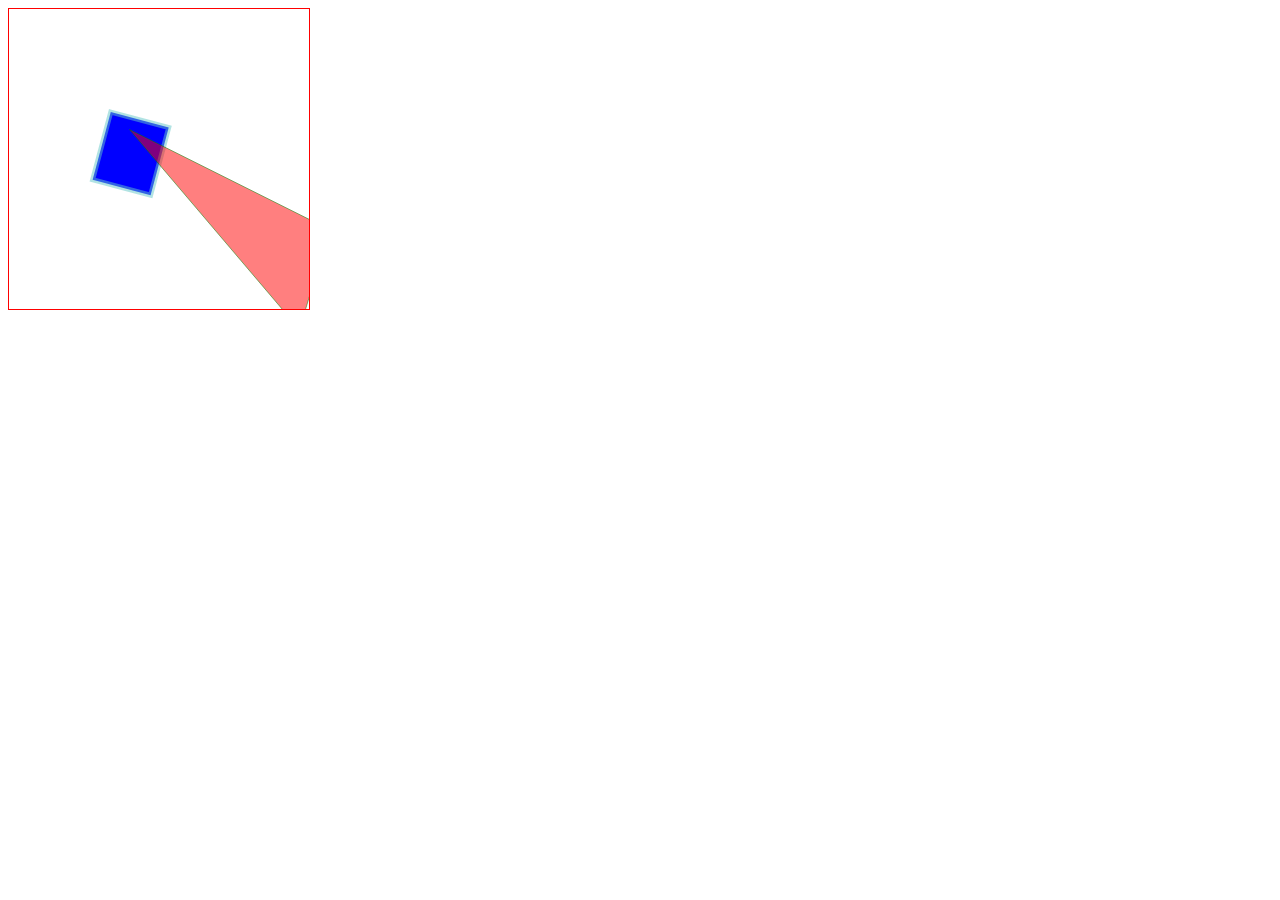
<file: test.html>
﻿<!DOCTYPE html>
<html>
<head>
</head>
<body>
    <canvas id="canvas" width="300" height="300" style="border:1px red solid;"></canvas>
    <script src="lib/fabric.js"></script>
    <script src="lib/jquery-1.3.2.js"></script>
    <script src="lib/underscore.js"></script>
    <script src="lib/site.js"></script>
    <script src="lib/page.js"></script>
    <script>
        // var canvas = new fabric.StaticCanvas('canvas');
        var canvas = new fabric.Canvas('canvas');

        var oCfgs={};
        // oCfgs.rect={
        //     top : 100,
        //     left : 100,
        //     width : 50,
        //     height : 50,
        //     fill : 'red',
        //     angle: 0
        // };
        // var rect = new fabric.Rect(oCfgs.rect);  
        // oCfgs.line='M 0 0 L 200 100 L 170 200 z';
        // canvas.renderAll();
        oCfgs.line='M {0} {1} L {2} {3}';
        //var arrow=new fabric.Text("→",{fontSize: 60,fontWeight: 'bold',stroke: '#c3bfbf',strokeWidth: 3,top:85,left:145});
        var rect=makeRect(100,100);
        // var arrow=new fabric.Text("→",{fontSize: 60,fontWeight: 'bold',stroke: '#c3bfbf',strokeWidth: 3,top:85,left:145});   
        // var group = new fabric.Group([ rect, arrow ], {
        //   left: 200,
        //   top: 100
        // }); 
        // canvas.add(group);

        var ArrowRect = fabric.util.createClass(fabric.Rect, {

          type: 'ArrowRect',

          initialize: function(options) {
            options || (options = {});

            this.callSuper('initialize', options);
            this.set('label', options.label || {});
          },

          toObject: function() {
            return fabric.util.object.extend(this.callSuper('toObject'), {
              label: this.get('label')
            });
          },

          _render: function(ctx) {
            this.callSuper('_render', ctx);

            ctx.font = '60px Helvetica';
            ctx.fillStyle = '#ff0000';
            ctx.fillText(this.label, this.width/3+14, this.height/3);
          }
        });

        var labeledRect = new ArrowRect({
          width: 100,
          height: 50,
          left: 100,
          top: 100,
          label: '→',
          fill: '#faa'
        });
        //canvas.add(labeledRect);
        var log=function(){
            console.log.apply(console,arguments);
        }
        var aStep=[],iArrowWidth=50;
        $.getJSON('http://www.e-ai.net/WorkFlow/Domain/listAllStep.action?workFlow={0}'.format(fnParam('workFlow')||1), function(res){
          log(res);
          if(res.returnCode=='success'){
            aStep=aStep.concat(res.data);
            var step1=_.findWhere(res.data,{typeID:1});  
            setPos(step1,100,0);
            var rectConf=_.extend(getRectConf(),getPos(step1));          
            fnDrawStep(step1,rectConf);
            getTransits(step1);
          }
        })


        function fnDrawStep(step,rectConf){
            rectConf.id=step.id;
            getPos(step);
            canvas.add(makeRect(rectConf));
        }
        function fnDrawArrow(step1,step2,conf){            
            var arrow=new fabric.Text("→",_.extend({fontSize:conf.fontSize||60,stroke: '#c3bfbf', strokeWidth: 3},conf));
            arrow.id=step1.id+'.'+step2.id;
            canvas.add(arrow);
        }
        
        function getPos(step){
            return {left:step.left,top:step.top,width:step.width,height:step.height}
        }
        function setPos(step,left,top,width,height){
            var conf=getRectConf();
            step.left=left||conf.left;
            step.top=top||conf.top;
            step.width=width||conf.width;
            step.height=height||conf.height;
        }
        function getTypeColor(typeID){
            var color="red";
            switch(typeID){
                case 1:color='blue';break;
                case 2:color='red';break;
                case 3:color='green';break;
            }
            return color;
        }
        function getTransits(step){
            $.getJSON('http://www.e-ai.net/WorkFlow/Domain/listAllStepTransit.action?currentStep={0}'.format(step.id), function(res){
                
                if(res.returnCode=='success'){
                    _.each(res.data,function(n,i){
                        log(n);
                        //n.nextStepID//nextStepName
                        var step2=_.findWhere(aStep,{id:n.nextStepID}); 
                        log(step2);
                        setPos(step2,step.left+step.width+iArrowWidth,step.top+2*step.height*i);
                        var rectConf=_.extend(getRectConf(),getPos(step2)); 
                        fnDrawStep(step2,rectConf);
                        var hborder=(Math.pow(2,i)-1)*step2.height;
                        var biasborder=Math.sqrt(Math.pow(iArrowWidth,2),Math.pow(hborder,2));
                        var conf={angle:(i==0?0:45),left:step.left+step.width,top:step.top+step.height/2-25,fontSize:biasborder};
                        fnDrawArrow(step,step2,conf);
                        getTransits(step2);
                    });
                }
            });
        }
    </script>
    <script>
        var canvas = new fabric.StaticCanvas('canvas');

        var rect = new fabric.Rect({
            top : 100,
            left : 100,
            width : 60,
            height : 70,
            fill : 'red',
            angle: 0
        });
        canvas.add(rect);

        var rect2 = new fabric.Rect({
            top : 100,
            left : 200,
            width : 30,
            height : 70,
            //fill:'blue',
            stroke : 'red',
            angle: 0
        });
        //canvas.add(rect,rect2);        
        rect.set('fill', 'blue');
        rect.set({ strokeWidth: 5, stroke: 'rgba(100,200,200,0.5)' });
        rect.set('angle', 15).set('flipY', false);
        //console.log(canvas.getObjects());
        //canvas.selection = false; // disable group selection
        //rect.set('selectable', false); // make object unselectable


        var path = new fabric.Path('M 0 0 L 200 100 L 170 200 z');
        path.set({ left: 120, top: 120 });
        path.set({ fill: 'red', stroke: 'green', opacity: 0.5 });
        canvas.add(path);
    </script>
</body>
</html>
</file>
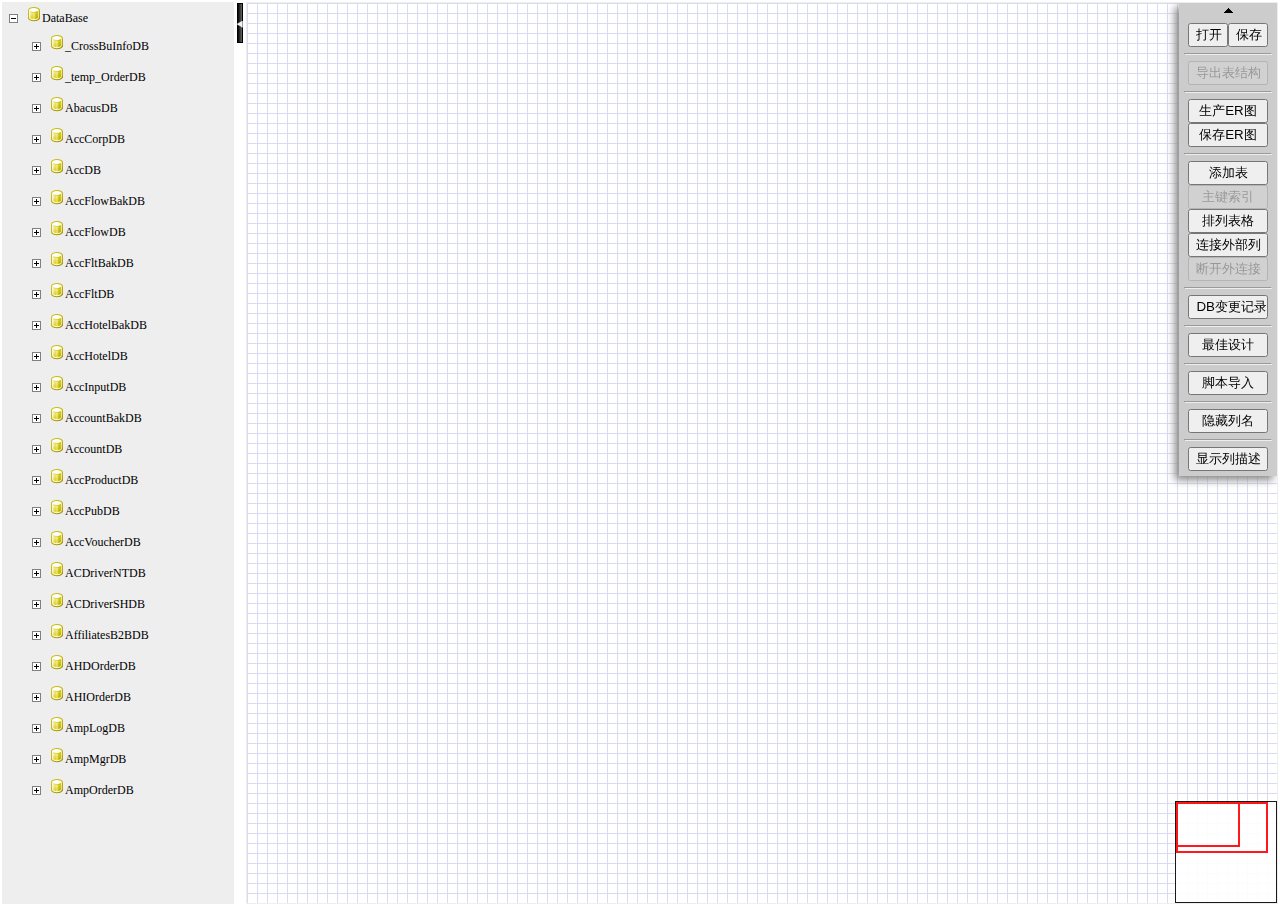
<file: test3/数据设计系统.html>
<!DOCTYPE html PUBLIC "-//W3C//DTD XHTML 1.0 Transitional//EN" "http://www.w3.org/TR/xhtml1/DTD/xhtml1-transitional.dtd">
<!-- saved from url=(0095)http://dbticket.sh.ctripcorp.com/DDS/index.aspx?UserID=yongzheng&UserName=vzy%E9%83%91%E5%8B%87 -->
<html xmlns="http://www.w3.org/1999/xhtml"><head><meta http-equiv="Content-Type" content="text/html; charset=UTF-8"><meta http-equiv="P3P" content="CP=&quot;IDC DSP COR CURa ADMa  OUR IND PHY ONL COM STA&quot;"><title>
	数据设计系统
</title>
     <script language="javascript" type="text/javascript" src="./数据设计系统_files/jquery-1.4.2.min.js"></script>
     <script language="javascript" type="text/javascript">

         var template = "<?xml version=\"1.0\" encoding=\"utf-8\" ?>"
                + "<sql>"
                + "<datatypes db=\"mssql\">"
                + "<group label=\" \" color=\"rgb(246,249,254)\">"
                + "<type label=\" \" length=\"0\" sql=\" \" re=\"INT\" quote=\"\" bytes=\"1\" note=\"Integer data: 0 to 255\" /></group>"
                + "<group label=\"Integer\" color=\"rgb(238,238,170)\">"
                + "<type label=\"TinyInt\" length=\"0\" sql=\"tinyint\" re=\"INT\" quote=\"\" bytes=\"1\" note=\"Integer data: 0 to 255\" />"
	            + "<type label=\"SmallInt\" length=\"0\" sql=\"smallint\" re=\"INT\" quote=\"\" bytes=\"2\" note=\"Integer data: -32,768 to 32,767\" />"
	            + "<type label=\"Int\" length=\"0\" sql=\"int\" re=\"INT\" quote=\"\" bytes=\"4\" note=\"Integer data: -2,147,483,648 to 2,147,483,647\" />"
	            + "<type label=\"BigInt\" length=\"0\" sql=\"bigint\" re=\"INT\" quote=\"\" bytes=\"8\" note=\"Integer data: -9,223,372,036,854,775,808 to 9,223,372,036,854,775,807\" />"
                + "</group>"
                + "<group label=\"Monetary\" color=\"rgb(238,238,170)\">"
	            + "<type label=\"Money\" length=\"0\" sql=\"money\" re=\"FLOAT\" quote=\"\" bytes=\"8\" note=\"Integer data: -922,337,203,685,477.5808 to 922,337,203,685,477.5807\" />"
	            + "<type label=\"SmallMoney\" length=\"0\" sql=\"smallmoney\" re=\"FLOAT\" quote=\"\" bytes=\"4\" note=\"-214,748.3648 to 214,748.3647\" />"
                + "</group>"
                + "<group label=\"Numeric\" color=\"rgb(238,238,170)\">"
	            + "<type label=\"Float\" length=\"0\" sql=\"float\" re=\"FLOAT\" quote=\"\" bytes=\"8\" note=\"Floating precision number data: -4.94E+324 to 4.94E+324\" />"
	            + "<type label=\"Decimal\" length=\"1\" sql=\"decimal\" re=\"DEC\" quote=\"\" bytes=\"n*\" note=\"Fixed precision and scale numeric data: -10^38 +1 to 10^38 -1 (decimal and numeric are synonyms)\" />"
	            + "<type label=\"Numeric\" length=\"1\" sql=\"numeric\" re=\"DEC\" quote=\"\" bytes=\"n*\" note=\"Fixed precision and scale numeric data: -10^38 +1 to 10^38 -1 (decimal and numeric are synonyms)\" />"
                + "</group>"
                + "<group label=\"Character\" color=\"rgb(255,200,200)\">"
	            + "<type label=\"Char\" length=\"0\" sql=\"char\" quote=\"'\" bytes=\"n\" note=\"Fixed-length character data with a maximum length of 8,000 characters\" />"
	            + "<type label=\"Varchar\" length=\"1\" sql=\"varchar\" quote=\"'\" bytes=\"m &lt;= n\" note=\"Variable-length data with a maximum of 8,000 characters\" />"
	            + "<type label=\"Text\" length=\"1\" sql=\"text\"  quote=\"'\"  bytes=\"&lt;= 2,147,483,647\" note=\"Variable-length data with a maximum length of 2,147,483,647 characters\" />"
                + "<type label=\"XML\" length=\"0\" sql=\"xml\"  quote=\"'\" bytes=\"n\" note=\"XML\" />"
                + " <type label=\"uniqueidentifier\" length=\"0\" sql=\"uniqueidentifier\"  quote=\"\" bytes=\"16\" note=\"uniqueidentifier\" />"
                + "</group>"
                + "<group label=\"Unicode Character\" color=\"rgb(255,200,200)\">"
	            + "<type label=\"nChar\" length=\"0\" sql=\"nchar\" quote=\"'\" bytes=\"n\" note=\"Fixed-length Unicode data with a maximum length of 4,000 characters\" />"
	            + "<type label=\"nVarchar\" length=\"1\" sql=\"nvarchar\" quote=\"'\" bytes=\"m &lt;= n\" note=\"Variable-length Unicode data with a maximum length of 4,000 characters\" />"
                + "<type label=\"nText\" length=\"1\" sql=\"ntext\" quote=\"'\" bytes=\"&lt;= 2,147,483,647\" note=\"Variable-length Unicode data with a maximum length of 1,073,741,823 characters\" />"
                + "</group>"
                + "<group label=\"Date &amp; Time\" color=\"rgb(200,255,200)\">"
	            + "<type label=\"Datetime\" length=\"0\" sql=\"datetime\" quote=\"\" bytes=\"8\" note=\"Jan 1, 1753 to Dec 31, 9999\" />"
	            + "<type label=\"SmallDateTime\" length=\"0\" sql=\"smalldatetime\" quote=\"\" bytes=\"4\" note=\"Jan 1, 1900 to Dec 31, 2079\" />"
                + "</group>"
                + "<group label=\"Binary\" color=\"rgb(200,200,255)\">"
	            + "<type label=\"Binary\" length=\"0\" sql=\"binary\" quote=\"'\" bytes=\"n\" note=\"Fixed-length binary data with a maximum length of 8,000 bytes\" />"
	            + "<type label=\"Varbinary\" length=\"1\" sql=\"varbinary\" quote=\"'\" bytes=\"m &lt;= n\" note=\"Variable-length binary data with a maximum length of 8,000 bytes\" />"
                + "</group>"
                + "<group label=\"Miscellaneous\" color=\"rgb(200,220,255)\">"
	            + "<type label=\"Bit\" length=\"0\" sql=\"bit\" quote=\"\" bytes=\"1\" note=\"Boolean: 1 or 0\" />"
                + "<type label=\"Timestamp\"  length=\"0\" sql=\"timestamp\" quote=\"\" bytes=\"8\" note=\"Locally unique binary number updated as a row gets updated\" />"
                + "</group>"
                + "</datatypes>";

        function switchSysBar(){ 
            if ($("#switch").attr("src")=="images/left.gif")
            { 
                $("#switch").attr("src","images/right.gif");
                $("#leftFrm").css("display","none"); 
            } 
            else
            { 
                $("#switch").attr("src","images/left.gif");
                $("#leftFrm").css("display",""); 
            }
        }

        window.parent.switchSysBar();

        function sleep(numberMillis) {
            var now = new Date();
            var exitTime = now.getTime() + numberMillis;
            while (true) {
                now = new Date();
                if (now.getTime() > exitTime)
                    return;
            }
        }

        $(document).ready(function () {
            if ($("#HFListID").val() != "" && $("#HFDesignName").val() != "") {
                var designID = $("#HFListID").val();
                var designName = $("#HFDesignName").val();
                var designDBName = $("#HFDBName").val();
                $.post("http://dbticket.sh.ctripcorp.com/DDS/DBHandler.ashx",
                            {
                                functionName: "Open",
                                listID: designID
                            },
                             function (data) {
                                 try {
                                     if (data == "-1") {
                                         alert("请求数据库信息失败!");
                                     }
                                     else {
                                         $('iframe').load(function () {
                                             //                                         $("#saveload").click();
                                             //                                             alert(window.frames["designFrm"].document.getElementById("saveload"));
                                             window.frames["designFrm"].document.getElementById("saveload").click();
                                             var xml = template;
                                             xml += data;
                                             xml += "</sql>";
                                             window.frames["designFrm"].document.getElementById('textarea').value = xml;
                                             window.frames["designFrm"].document.getElementById('clientload').click();
                                             window.frames["designFrm"].document.getElementById('HFOpenDesignName').value = designName;
                                             window.frames["designFrm"].document.getElementById('HFDesignDBName').value = designDBName;
                                             window.frames["designFrm"].document.getElementById('HFXML').value = data;
                                             //                                             var btn = window.frames["designFrm"].document.getElementById('Export');
                                             //                                             btn.disabled = false;
                                         });
                                     }
                                 }
                                 catch (e) {
                                     alert(e)
                                 }
                             });
            }
            else if ($("#HFListID").val() != "" && $("#HFDesignName").val() == "") {
                var designID = $("#HFListID").val();
                var designName = $("#HFDesignName").val();
                var designDBName = $("#HFDBName").val();
                $.post("http://dbticket.sh.ctripcorp.com/DDS/DBHandler.ashx",
                            {
                                functionName: "OpenCDM",
                                listID: designID
                            },
                             function (data) {
                                 try {
                                     if (data == "-1") {
                                         alert("请求数据库信息失败!");
                                     }
                                     else {
                                         $('iframe').load(function () {
                                             //                                         $("#saveload").click();
                                             //                                             alert(window.frames["designFrm"].document.getElementById("saveload"));
                                             window.frames["designFrm"].document.getElementById("saveload").click();
                                             var xml = template;
                                             xml += data;
                                             xml += "</sql>";
                                             window.frames["designFrm"].document.getElementById('textarea').value = xml;
                                             window.frames["designFrm"].document.getElementById('clientload').click();
                                             window.frames["designFrm"].document.getElementById('HFOpenDesignName').value = designName;
                                             window.frames["designFrm"].document.getElementById('HFDesignDBName').value = designDBName;
                                             window.frames["designFrm"].document.getElementById('HFXML').value = data;
                                             //                                             var btn = window.frames["designFrm"].document.getElementById('Export');
                                             //                                             btn.disabled = false;
                                         });
                                     }
                                 }
                                 catch (e) {
                                     alert(e)
                                 }
                             });
            }
        });


	</script>
	<style type="text/css">
	.navPoint {
    color: white;
   
    font-family: Webdings;
    font-size: 9pt;
    
}
	</style>
<link href="./数据设计系统_files/Screen.css" type="text/css" rel="stylesheet"></head>
<body style="margin-left :0px; margin-top :0px;width:100%;" scroll="no">
    <form method="post" action="http://dbticket.sh.ctripcorp.com/DDS/index.aspx?UserID=yongzheng&UserName=vzy%u90d1%u52c7" id="form1">
<div class="aspNetHidden">
<input type="hidden" name="__VIEWSTATE" id="__VIEWSTATE" value="/wEPDwUIMjc4NTg4MDhkZNFa6db91UpedoqSfkAXtoBpCA2z">
</div>

<div class="aspNetHidden">

	<input type="hidden" name="__VIEWSTATEGENERATOR" id="__VIEWSTATEGENERATOR" value="EE9E5EE6">
</div>


    <table style="width:100%;">   
    <tbody><tr>
    <td id="leftFrm" style="vertical-align :top; background-color :#EEEEEE ;width:230px;">
      <iframe src="./数据设计系统_files/ExportDB.html" id="leftDBFrm" name="leftDBFrm" frameborder="0" width="230px" height="800px" ;="" scrolling="yes"></iframe>
      </td>
      <td valign="top" onclick="switchSysBar()" style="width: 6px;">
          <span title="关闭/打开左栏" id="switchPoint" class="navPoint">
          <img height="40" width="6" id="switch" src="./数据设计系统_files/left.gif"></span>
    </td>
    <td id="rightFrm" style="vertical-align :top; background-color :#EEEEEE ;width:100%;height:100%;">
             <iframe id="designFrm" name="designFrm" frameborder="0" height="100%" width="100%" scrolling="yes" style="overflow: visible; height: 1026px;" src="./数据设计系统_files/Default.html"></iframe>
 </td>

          </tr>
    
    </tbody></table>
    <input type="hidden" name="HFListID" id="HFListID">
    <input type="hidden" name="HFDesignName" id="HFDesignName">
    <input type="hidden" name="HFDBName" id="HFDBName">
    </form>
    <script type="text/javascript">


        var hh = document.documentElement.clientHeight;
        document.getElementById("designFrm").style.height = hh + "px";

        

</script>


</body></html>
</file>
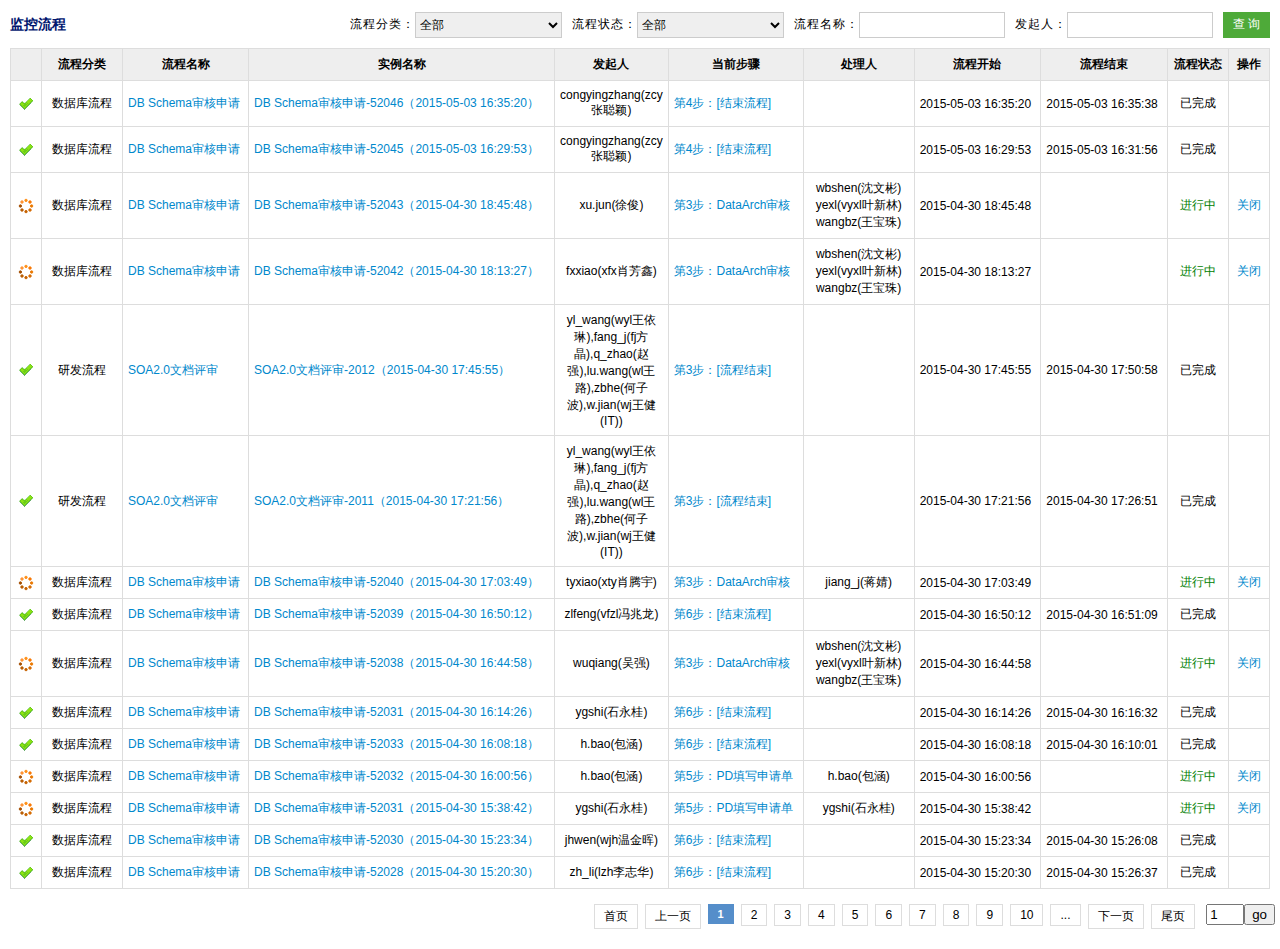
<file: test2/Default.aspx_files/FlowInstanceList.html>
<!DOCTYPE html PUBLIC "-//W3C//DTD XHTML 1.0 Transitional//EN" "http://www.w3.org/TR/xhtml1/DTD/xhtml1-transitional.dtd">
<!-- saved from url=(0068)http://dbticket.sh.ctripcorp.com/aspx/monitor/FlowInstanceList.aspx# -->
<html xmlns="http://www.w3.org/1999/xhtml"><head id="Head1"><meta http-equiv="Content-Type" content="text/html; charset=UTF-8"><title>
	流程列表监控
</title><link href="Global.css" rel="stylesheet" type="text/css">
    <link rel="stylesheet" href="http://dbticket.sh.ctripcorp.com/Script/artDialog4.1.7/skins/default.css?4.1.7"><script src="artDialog.source.js" type="text/javascript"></script>
    <script src="iframeTools.source.js" type="text/javascript"></script>
     <script type="text/javascript" src="common.js"></script>
    <style>
    html,body,form
    {
        overflow:auto;
        }
    </style>
   
</head>
<body><div class="" style="display: none; position: absolute;"><div class="aui_outer"><table class="aui_border"><tbody><tr><td class="aui_nw"></td><td class="aui_n"></td><td class="aui_ne"></td></tr><tr><td class="aui_w"></td><td class="aui_c"><div class="aui_inner"><table class="aui_dialog"><tbody><tr><td colspan="2" class="aui_header"><div class="aui_titleBar"><div class="aui_title" style="cursor: move; display: block;"></div><a class="aui_close" href="javascript:/*artDialog*/;" style="display: block;">×</a></div></td></tr><tr><td class="aui_icon" style="display: none;"><div class="aui_iconBg" style="background: none;"></div></td><td class="aui_main" style="width: auto; height: auto;"><div class="aui_content" style="padding: 20px 25px;"></div></td></tr><tr><td colspan="2" class="aui_footer"><div class="aui_buttons" style="display: none;"></div></td></tr></tbody></table></div></td><td class="aui_e"></td></tr><tr><td class="aui_sw"></td><td class="aui_s"></td><td class="aui_se" style="cursor: se-resize;"></td></tr></tbody></table></div></div>
    <form method="post" action="http://dbticket.sh.ctripcorp.com/aspx/monitor/FlowInstanceList.aspx" id="form1">
<div class="aspNetHidden">
<input type="hidden" name="__VIEWSTATE" id="__VIEWSTATE" value="/[base64]/mlbDmja7lupPmtYHnqItkAgIPZBYCAgEPDxYCHgRUZXh0BRVEQiBTY2hlbWHlrqHmoLjnlLPor7cWAh4Hb25jbGljawV/[base64]/[base64]/[base64]/[base64]/[base64]/d2JzaGVuKOayiOaWh+W9rCk8YnIvPnlleGwodnl4bOWPtuaWsOaelyk8YnIvPndhbmdieijnjovlrp3nj6ApZGQCBw9kFgJmDxUBEzIwMTUtMDQtMzAgMTg6NDU6NDhkAggPZBYCZg8VAQBkAgkPZBYCAgEPDxYGHwUFCei/[base64]/[base64]/Rmxvd0luc3RhbmNlSUQ9MjcwNzInLCfor7floavlhpnlvLrliLbnu5PmnZ/ljp/[base64]/[base64]/[base64]/[base64]/[base64]/Rmxvd0luc3RhbmNlSUQ9MjcwNjknLCfor7floavlhpnlvLrliLbnu5PmnZ/ljp/lm6AnLCc1MDBweCcsJzIwMHB4JylkAggPZBYWZg9kFgICAQ8PFgIfBAUW5rWB56iL5a6e5L6LSUTvvJoyNzA2OGRkAgEPZBYCZg8VAQ/[base64]/Rmxvd0luc3RhbmNlSUQ9MjcwNjgnLCfmn6XnnIvooajljZUnLCc4NSUnLCc5MCUnKWQCBA9kFgICAQ8PFgIfBQUVemxmZW5nKHZmemzlhq/lhYbpvpkpZGQCBQ9kFgICAQ8PFgIfBQUY56ysNuatpe+8mlvnu5PmnZ/[base64]/[base64]/d2JzaGVuKOayiOaWh+W9rCk8YnIvPnlleGwodnl4bOWPtuaWsOaelyk8YnIvPndhbmdieijnjovlrp3nj6ApZGQCBw9kFgJmDxUBEzIwMTUtMDQtMzAgMTY6NDQ6NThkAggPZBYCZg8VAQBkAgkPZBYCAgEPDxYGHwUFCei/[base64]/[base64]/[base64]/[base64]/[base64]/[base64]/[base64]/[base64]/[base64]/Rmxvd0luc3RhbmNlSUQ9MjcwNjMnLCfor7floavlhpnlvLrliLbnu5PmnZ/ljp/lm6AnLCc1MDBweCcsJzIwMHB4JylkAg4PZBYWZg9kFgICAQ8PFgIfBAUW5rWB56iL5a6e5L6LSUTvvJoyNzA2MmRkAgEPZBYCZg8VAQ/[base64]/[base64]/Rmxvd0luc3RhbmNlSUQ9MjcwNjInLCfor7floavlhpnlvLrliLbnu5PmnZ/ljp/lm6AnLCc1MDBweCcsJzIwMHB4JylkAg8PZBYWZg9kFgICAQ8PFgIfBAUW5rWB56iL5a6e5L6LSUTvvJoyNzA2MWRkAgEPZBYCZg8VAQ/[base64]/[base64]/Rmxvd0luc3RhbmNlSUQ9MjcwNjEnLCfor7floavlhpnlvLrliLbnu5PmnZ/ljp/lm6AnLCc1MDBweCcsJzIwMHB4JylkAhAPDxYCHwdoZGQCDQ8PFgIeC1JlY29yZGNvdW50AqvKAWRkGAEFBmd2TGlzdA88KwAMAQgCAWTotUdHkWVi5xCw/mJbsTjAAM5L0Q==">
</div>

<div class="aspNetHidden">

	<input type="hidden" name="__VIEWSTATEGENERATOR" id="__VIEWSTATEGENERATOR" value="71A344BC">
	<input type="hidden" name="__EVENTTARGET" id="__EVENTTARGET" value="">
	<input type="hidden" name="__EVENTARGUMENT" id="__EVENTARGUMENT" value="">
</div>
    <script type="text/javascript">
        //为了电视展示，每分钟自动刷新一次
        $(document).ready(function () {
            setInterval(function () {
                location.href = location.href;                
            }, 300000);
        });
    </script>
    <div class="pageContainer">
        <div class="pageHeader">
            <div class="title">监控流程</div>
            <ul class="operate">
                <li>流程分类：<select name="ddlFlow" id="ddlFlow" class="ddlNormal">
	<option selected="selected" value="">全部</option>
	<option value="21">DB Schema审核申请</option>
	<option value="22">数据库申请 - SqlServer</option>
	<option value="23">系统内部测试流程</option>
	<option value="24">AllInOne数据初始化 - 非生产</option>
	<option value="25">AllInOne数据初始化 - 生产</option>
	<option value="26">SOA2.0文档评审</option>
	<option value="27">soa2.0测试</option>
	<option value="28">数据库申请 - MySql</option>
	<option value="29">数据库申请 - BI</option>
	<option value="30">自动发布接口测试</option>
	<option value="32">DB Schema审核申请 - MySql</option>

</select></li>
                <li>流程状态：<select name="ddlFlowStatus" id="ddlFlowStatus" class="ddlNormal">
	<option selected="selected" value="">全部</option>
	<option value="0">进行中</option>
	<option value="1">已完成</option>
	<option value="2">强制结束</option>

</select></li>
                <li>流程名称：<input name="txtFlowName" type="text" id="txtFlowName" class="txtNormal"></li>
                 <li>发起人：<input name="txtStartUserID" type="text" id="txtStartUserID" class="txtNormal"></li>
                <li><input type="submit" name="btnQuery" value="查 询" id="btnQuery" class="btn"></li>
            </ul>
        </div>
        <div>
            <div>
	<table class="list" cellspacing="0" rules="all" border="1" id="gvList" style="width:100%;border-collapse:collapse;">
		<tbody><tr>
			<th scope="col">&nbsp;</th><th scope="col">流程分类</th><th scope="col">流程名称</th><th scope="col">实例名称</th><th scope="col">发起人</th><th scope="col">当前步骤</th><th scope="col">处理人</th><th scope="col">流程开始</th><th scope="col">流程结束</th><th scope="col">流程状态</th><th scope="col">操作</th>
		</tr><tr>
			<td align="center" style="width:20px;">
                          <img id="gvList_ImgStatus_0" title="流程实例ID：27075" src="correct.png" style="height:16px;width:16px;">  
                        </td><td align="center" style="width:70px;">
                           数据库流程
                        </td><td style="width:115px;">
                         <a id="gvList_hylFlowName_0" title="查看流程设计图" onclick="top.openDialog(&#39;Aspx/View/ShowPicture.aspx?PictureFlag=ViewGraph&amp;FlowID=21&amp;FlowInstanceID=27075&#39;,&#39;查看流程图&#39;,&#39;80%&#39;,&#39;60%&#39;)" href="FlowInstanceList.html">DB Schema审核申请</a>
                        </td><td>
                       <a id="gvList_hylFlowInstanceName_0" title="查看表单" onclick="top.openDialog(&#39;../../Aspx/View/FormView.aspx?FlowInstanceID=27075&#39;,&#39;查看表单&#39;,&#39;85%&#39;,&#39;90%&#39;)" href="FlowInstanceList.html">DB Schema审核申请-52046（2015-05-03 16:35:20）</a>   
                        </td><td align="center" style="width:100px;">
                            <span id="gvList_lblStartUser_0">congyingzhang(zcy张聪颖)</span>
                        </td><td>                  
                          <a id="gvList_hylCurrentStep_0" title="查看流程进度图" onclick="top.openDialog(&#39;Aspx/View/ShowPicture.aspx?PictureFlag=FlowView&amp;FlowID=21&amp;FlowInstanceID=27075&#39;,&#39;查看流程图&#39;,&#39;80%&#39;,&#39;60%&#39;)" href="FlowInstanceList.html">第4步：[结束流程]</a>        
                        </td><td align="center" style="width:100px;">                        
                            <span id="gvList_lblProcessUserName_0"></span>                  
                        </td><td>                        
                             2015-05-03 16:35:20                            
                        </td><td>                        
                            2015-05-03 16:35:38                 
                        </td><td align="center" style="width:50px;">
                         <span id="gvList_lblFlowStatus_0">已完成</span>
                        </td><td align="center" style="width:30px;">                            
                            
                        </td>
		</tr><tr>
			<td align="center" style="width:20px;">
                          <img id="gvList_ImgStatus_1" title="流程实例ID：27074" src="correct.png" style="height:16px;width:16px;">  
                        </td><td align="center" style="width:70px;">
                           数据库流程
                        </td><td style="width:115px;">
                         <a id="gvList_hylFlowName_1" title="查看流程设计图" onclick="top.openDialog(&#39;Aspx/View/ShowPicture.aspx?PictureFlag=ViewGraph&amp;FlowID=21&amp;FlowInstanceID=27074&#39;,&#39;查看流程图&#39;,&#39;80%&#39;,&#39;60%&#39;)" href="FlowInstanceList.html">DB Schema审核申请</a>
                        </td><td>
                       <a id="gvList_hylFlowInstanceName_1" title="查看表单" onclick="top.openDialog(&#39;../../Aspx/View/FormView.aspx?FlowInstanceID=27074&#39;,&#39;查看表单&#39;,&#39;85%&#39;,&#39;90%&#39;)" href="FlowInstanceList.html">DB Schema审核申请-52045（2015-05-03 16:29:53）</a>   
                        </td><td align="center" style="width:100px;">
                            <span id="gvList_lblStartUser_1">congyingzhang(zcy张聪颖)</span>
                        </td><td>                  
                          <a id="gvList_hylCurrentStep_1" title="查看流程进度图" onclick="top.openDialog(&#39;Aspx/View/ShowPicture.aspx?PictureFlag=FlowView&amp;FlowID=21&amp;FlowInstanceID=27074&#39;,&#39;查看流程图&#39;,&#39;80%&#39;,&#39;60%&#39;)" href="FlowInstanceList.html">第4步：[结束流程]</a>        
                        </td><td align="center" style="width:100px;">                        
                            <span id="gvList_lblProcessUserName_1"></span>                  
                        </td><td>                        
                             2015-05-03 16:29:53                            
                        </td><td>                        
                            2015-05-03 16:31:56                 
                        </td><td align="center" style="width:50px;">
                         <span id="gvList_lblFlowStatus_1">已完成</span>
                        </td><td align="center" style="width:30px;">                            
                            
                        </td>
		</tr><tr>
			<td align="center" style="width:20px;">
                          <img id="gvList_ImgStatus_2" title="流程实例ID：27073" src="loading.gif" style="height:16px;width:16px;">  
                        </td><td align="center" style="width:70px;">
                           数据库流程
                        </td><td style="width:115px;">
                         <a id="gvList_hylFlowName_2" title="查看流程设计图" onclick="top.openDialog(&#39;Aspx/View/ShowPicture.aspx?PictureFlag=ViewGraph&amp;FlowID=21&amp;FlowInstanceID=27073&#39;,&#39;查看流程图&#39;,&#39;80%&#39;,&#39;60%&#39;)" href="FlowInstanceList.html">DB Schema审核申请</a>
                        </td><td>
                       <a id="gvList_hylFlowInstanceName_2" title="查看表单" onclick="top.openDialog(&#39;../../Aspx/View/FormView.aspx?FlowInstanceID=27073&#39;,&#39;查看表单&#39;,&#39;85%&#39;,&#39;90%&#39;)" href="FlowInstanceList.html">DB Schema审核申请-52043（2015-04-30 18:45:48）</a>   
                        </td><td align="center" style="width:100px;">
                            <span id="gvList_lblStartUser_2">xu.jun(徐俊)</span>
                        </td><td>                  
                          <a id="gvList_hylCurrentStep_2" title="查看流程进度图" onclick="top.openDialog(&#39;Aspx/View/ShowPicture.aspx?PictureFlag=FlowView&amp;FlowID=21&amp;FlowInstanceID=27073&#39;,&#39;查看流程图&#39;,&#39;80%&#39;,&#39;60%&#39;)" href="FlowInstanceList.html">第3步：DataArch审核</a>        
                        </td><td align="center" style="width:100px;">                        
                            <span id="gvList_lblProcessUserName_2">wbshen(沈文彬)<br>yexl(vyxl叶新林)<br>wangbz(王宝珠)</span>                  
                        </td><td>                        
                             2015-04-30 18:45:48                            
                        </td><td>                        
                                             
                        </td><td align="center" style="width:50px;">
                         <span id="gvList_lblFlowStatus_2" style="color:Green;">进行中</span>
                        </td><td align="center" style="width:30px;">                            
                            <a id="gvList_hylClose_2" onclick="top.openDialog(&#39;Aspx/ForceEndComment.aspx?FlowInstanceID=27073&#39;,&#39;请填写强制结束原因&#39;,&#39;500px&#39;,&#39;200px&#39;)" href="FlowInstanceList.html">关闭</a>
                        </td>
		</tr><tr>
			<td align="center" style="width:20px;">
                          <img id="gvList_ImgStatus_3" title="流程实例ID：27072" src="loading.gif" style="height:16px;width:16px;">  
                        </td><td align="center" style="width:70px;">
                           数据库流程
                        </td><td style="width:115px;">
                         <a id="gvList_hylFlowName_3" title="查看流程设计图" onclick="top.openDialog(&#39;Aspx/View/ShowPicture.aspx?PictureFlag=ViewGraph&amp;FlowID=21&amp;FlowInstanceID=27072&#39;,&#39;查看流程图&#39;,&#39;80%&#39;,&#39;60%&#39;)" href="FlowInstanceList.html">DB Schema审核申请</a>
                        </td><td>
                       <a id="gvList_hylFlowInstanceName_3" title="查看表单" onclick="top.openDialog(&#39;../../Aspx/View/FormView.aspx?FlowInstanceID=27072&#39;,&#39;查看表单&#39;,&#39;85%&#39;,&#39;90%&#39;)" href="FlowInstanceList.html">DB Schema审核申请-52042（2015-04-30 18:13:27）</a>   
                        </td><td align="center" style="width:100px;">
                            <span id="gvList_lblStartUser_3">fxxiao(xfx肖芳鑫)</span>
                        </td><td>                  
                          <a id="gvList_hylCurrentStep_3" title="查看流程进度图" onclick="top.openDialog(&#39;Aspx/View/ShowPicture.aspx?PictureFlag=FlowView&amp;FlowID=21&amp;FlowInstanceID=27072&#39;,&#39;查看流程图&#39;,&#39;80%&#39;,&#39;60%&#39;)" href="FlowInstanceList.html">第3步：DataArch审核</a>        
                        </td><td align="center" style="width:100px;">                        
                            <span id="gvList_lblProcessUserName_3">wbshen(沈文彬)<br>yexl(vyxl叶新林)<br>wangbz(王宝珠)</span>                  
                        </td><td>                        
                             2015-04-30 18:13:27                            
                        </td><td>                        
                                             
                        </td><td align="center" style="width:50px;">
                         <span id="gvList_lblFlowStatus_3" style="color:Green;">进行中</span>
                        </td><td align="center" style="width:30px;">                            
                            <a id="gvList_hylClose_3" onclick="top.openDialog(&#39;Aspx/ForceEndComment.aspx?FlowInstanceID=27072&#39;,&#39;请填写强制结束原因&#39;,&#39;500px&#39;,&#39;200px&#39;)" href="FlowInstanceList.html">关闭</a>
                        </td>
		</tr><tr>
			<td align="center" style="width:20px;">
                          <img id="gvList_ImgStatus_4" title="流程实例ID：27071" src="correct.png" style="height:16px;width:16px;">  
                        </td><td align="center" style="width:70px;">
                           研发流程
                        </td><td style="width:115px;">
                         <a id="gvList_hylFlowName_4" title="查看流程设计图" onclick="top.openDialog(&#39;Aspx/View/ShowPicture.aspx?PictureFlag=ViewGraph&amp;FlowID=26&amp;FlowInstanceID=27071&#39;,&#39;查看流程图&#39;,&#39;80%&#39;,&#39;60%&#39;)" href="FlowInstanceList.html">SOA2.0文档评审</a>
                        </td><td>
                       <a id="gvList_hylFlowInstanceName_4" title="查看表单" onclick="top.openDialog(&#39;../../Aspx/View/FormView.aspx?FlowInstanceID=27071&#39;,&#39;查看表单&#39;,&#39;85%&#39;,&#39;90%&#39;)" href="FlowInstanceList.html">SOA2.0文档评审-2012（2015-04-30 17:45:55）</a>   
                        </td><td align="center" style="width:100px;">
                            <span id="gvList_lblStartUser_4">yl_wang(wyl王依琳),fang_j(fj方晶),q_zhao(赵强),lu.wang(wl王路),zbhe(何子波),w.jian(wj王健(IT))</span>
                        </td><td>                  
                          <a id="gvList_hylCurrentStep_4" title="查看流程进度图" onclick="top.openDialog(&#39;Aspx/View/ShowPicture.aspx?PictureFlag=FlowView&amp;FlowID=26&amp;FlowInstanceID=27071&#39;,&#39;查看流程图&#39;,&#39;80%&#39;,&#39;60%&#39;)" href="FlowInstanceList.html">第3步：[流程结束]</a>        
                        </td><td align="center" style="width:100px;">                        
                            <span id="gvList_lblProcessUserName_4"></span>                  
                        </td><td>                        
                             2015-04-30 17:45:55                            
                        </td><td>                        
                            2015-04-30 17:50:58                 
                        </td><td align="center" style="width:50px;">
                         <span id="gvList_lblFlowStatus_4">已完成</span>
                        </td><td align="center" style="width:30px;">                            
                            
                        </td>
		</tr><tr>
			<td align="center" style="width:20px;">
                          <img id="gvList_ImgStatus_5" title="流程实例ID：27070" src="correct.png" style="height:16px;width:16px;">  
                        </td><td align="center" style="width:70px;">
                           研发流程
                        </td><td style="width:115px;">
                         <a id="gvList_hylFlowName_5" title="查看流程设计图" onclick="top.openDialog(&#39;Aspx/View/ShowPicture.aspx?PictureFlag=ViewGraph&amp;FlowID=26&amp;FlowInstanceID=27070&#39;,&#39;查看流程图&#39;,&#39;80%&#39;,&#39;60%&#39;)" href="FlowInstanceList.html">SOA2.0文档评审</a>
                        </td><td>
                       <a id="gvList_hylFlowInstanceName_5" title="查看表单" onclick="top.openDialog(&#39;../../Aspx/View/FormView.aspx?FlowInstanceID=27070&#39;,&#39;查看表单&#39;,&#39;85%&#39;,&#39;90%&#39;)" href="FlowInstanceList.html">SOA2.0文档评审-2011（2015-04-30 17:21:56）</a>   
                        </td><td align="center" style="width:100px;">
                            <span id="gvList_lblStartUser_5">yl_wang(wyl王依琳),fang_j(fj方晶),q_zhao(赵强),lu.wang(wl王路),zbhe(何子波),w.jian(wj王健(IT))</span>
                        </td><td>                  
                          <a id="gvList_hylCurrentStep_5" title="查看流程进度图" onclick="top.openDialog(&#39;Aspx/View/ShowPicture.aspx?PictureFlag=FlowView&amp;FlowID=26&amp;FlowInstanceID=27070&#39;,&#39;查看流程图&#39;,&#39;80%&#39;,&#39;60%&#39;)" href="FlowInstanceList.html">第3步：[流程结束]</a>        
                        </td><td align="center" style="width:100px;">                        
                            <span id="gvList_lblProcessUserName_5"></span>                  
                        </td><td>                        
                             2015-04-30 17:21:56                            
                        </td><td>                        
                            2015-04-30 17:26:51                 
                        </td><td align="center" style="width:50px;">
                         <span id="gvList_lblFlowStatus_5">已完成</span>
                        </td><td align="center" style="width:30px;">                            
                            
                        </td>
		</tr><tr>
			<td align="center" style="width:20px;">
                          <img id="gvList_ImgStatus_6" title="流程实例ID：27069" src="loading.gif" style="height:16px;width:16px;">  
                        </td><td align="center" style="width:70px;">
                           数据库流程
                        </td><td style="width:115px;">
                         <a id="gvList_hylFlowName_6" title="查看流程设计图" onclick="top.openDialog(&#39;Aspx/View/ShowPicture.aspx?PictureFlag=ViewGraph&amp;FlowID=21&amp;FlowInstanceID=27069&#39;,&#39;查看流程图&#39;,&#39;80%&#39;,&#39;60%&#39;)" href="FlowInstanceList.html">DB Schema审核申请</a>
                        </td><td>
                       <a id="gvList_hylFlowInstanceName_6" title="查看表单" onclick="top.openDialog(&#39;../../Aspx/View/FormView.aspx?FlowInstanceID=27069&#39;,&#39;查看表单&#39;,&#39;85%&#39;,&#39;90%&#39;)" href="FlowInstanceList.html">DB Schema审核申请-52040（2015-04-30 17:03:49）</a>   
                        </td><td align="center" style="width:100px;">
                            <span id="gvList_lblStartUser_6">tyxiao(xty肖腾宇)</span>
                        </td><td>                  
                          <a id="gvList_hylCurrentStep_6" title="查看流程进度图" onclick="top.openDialog(&#39;Aspx/View/ShowPicture.aspx?PictureFlag=FlowView&amp;FlowID=21&amp;FlowInstanceID=27069&#39;,&#39;查看流程图&#39;,&#39;80%&#39;,&#39;60%&#39;)" href="FlowInstanceList.html">第3步：DataArch审核</a>        
                        </td><td align="center" style="width:100px;">                        
                            <span id="gvList_lblProcessUserName_6">jiang_j(蒋婧)</span>                  
                        </td><td>                        
                             2015-04-30 17:03:49                            
                        </td><td>                        
                                             
                        </td><td align="center" style="width:50px;">
                         <span id="gvList_lblFlowStatus_6" style="color:Green;">进行中</span>
                        </td><td align="center" style="width:30px;">                            
                            <a id="gvList_hylClose_6" onclick="top.openDialog(&#39;Aspx/ForceEndComment.aspx?FlowInstanceID=27069&#39;,&#39;请填写强制结束原因&#39;,&#39;500px&#39;,&#39;200px&#39;)" href="FlowInstanceList.html">关闭</a>
                        </td>
		</tr><tr>
			<td align="center" style="width:20px;">
                          <img id="gvList_ImgStatus_7" title="流程实例ID：27068" src="correct.png" style="height:16px;width:16px;">  
                        </td><td align="center" style="width:70px;">
                           数据库流程
                        </td><td style="width:115px;">
                         <a id="gvList_hylFlowName_7" title="查看流程设计图" onclick="top.openDialog(&#39;Aspx/View/ShowPicture.aspx?PictureFlag=ViewGraph&amp;FlowID=21&amp;FlowInstanceID=27068&#39;,&#39;查看流程图&#39;,&#39;80%&#39;,&#39;60%&#39;)" href="FlowInstanceList.html">DB Schema审核申请</a>
                        </td><td>
                       <a id="gvList_hylFlowInstanceName_7" title="查看表单" onclick="top.openDialog(&#39;../../Aspx/View/FormView.aspx?FlowInstanceID=27068&#39;,&#39;查看表单&#39;,&#39;85%&#39;,&#39;90%&#39;)" href="FlowInstanceList.html">DB Schema审核申请-52039（2015-04-30 16:50:12）</a>   
                        </td><td align="center" style="width:100px;">
                            <span id="gvList_lblStartUser_7">zlfeng(vfzl冯兆龙)</span>
                        </td><td>                  
                          <a id="gvList_hylCurrentStep_7" title="查看流程进度图" onclick="top.openDialog(&#39;Aspx/View/ShowPicture.aspx?PictureFlag=FlowView&amp;FlowID=21&amp;FlowInstanceID=27068&#39;,&#39;查看流程图&#39;,&#39;80%&#39;,&#39;60%&#39;)" href="FlowInstanceList.html">第6步：[结束流程]</a>        
                        </td><td align="center" style="width:100px;">                        
                            <span id="gvList_lblProcessUserName_7"></span>                  
                        </td><td>                        
                             2015-04-30 16:50:12                            
                        </td><td>                        
                            2015-04-30 16:51:09                 
                        </td><td align="center" style="width:50px;">
                         <span id="gvList_lblFlowStatus_7">已完成</span>
                        </td><td align="center" style="width:30px;">                            
                            
                        </td>
		</tr><tr>
			<td align="center" style="width:20px;">
                          <img id="gvList_ImgStatus_8" title="流程实例ID：27067" src="loading.gif" style="height:16px;width:16px;">  
                        </td><td align="center" style="width:70px;">
                           数据库流程
                        </td><td style="width:115px;">
                         <a id="gvList_hylFlowName_8" title="查看流程设计图" onclick="top.openDialog(&#39;Aspx/View/ShowPicture.aspx?PictureFlag=ViewGraph&amp;FlowID=21&amp;FlowInstanceID=27067&#39;,&#39;查看流程图&#39;,&#39;80%&#39;,&#39;60%&#39;)" href="FlowInstanceList.html">DB Schema审核申请</a>
                        </td><td>
                       <a id="gvList_hylFlowInstanceName_8" title="查看表单" onclick="top.openDialog(&#39;../../Aspx/View/FormView.aspx?FlowInstanceID=27067&#39;,&#39;查看表单&#39;,&#39;85%&#39;,&#39;90%&#39;)" href="FlowInstanceList.html">DB Schema审核申请-52038（2015-04-30 16:44:58）</a>   
                        </td><td align="center" style="width:100px;">
                            <span id="gvList_lblStartUser_8">wuqiang(吴强)</span>
                        </td><td>                  
                          <a id="gvList_hylCurrentStep_8" title="查看流程进度图" onclick="top.openDialog(&#39;Aspx/View/ShowPicture.aspx?PictureFlag=FlowView&amp;FlowID=21&amp;FlowInstanceID=27067&#39;,&#39;查看流程图&#39;,&#39;80%&#39;,&#39;60%&#39;)" href="FlowInstanceList.html">第3步：DataArch审核</a>        
                        </td><td align="center" style="width:100px;">                        
                            <span id="gvList_lblProcessUserName_8">wbshen(沈文彬)<br>yexl(vyxl叶新林)<br>wangbz(王宝珠)</span>                  
                        </td><td>                        
                             2015-04-30 16:44:58                            
                        </td><td>                        
                                             
                        </td><td align="center" style="width:50px;">
                         <span id="gvList_lblFlowStatus_8" style="color:Green;">进行中</span>
                        </td><td align="center" style="width:30px;">                            
                            <a id="gvList_hylClose_8" onclick="top.openDialog(&#39;Aspx/ForceEndComment.aspx?FlowInstanceID=27067&#39;,&#39;请填写强制结束原因&#39;,&#39;500px&#39;,&#39;200px&#39;)" href="FlowInstanceList.html">关闭</a>
                        </td>
		</tr><tr>
			<td align="center" style="width:20px;">
                          <img id="gvList_ImgStatus_9" title="流程实例ID：27066" src="correct.png" style="height:16px;width:16px;">  
                        </td><td align="center" style="width:70px;">
                           数据库流程
                        </td><td style="width:115px;">
                         <a id="gvList_hylFlowName_9" title="查看流程设计图" onclick="top.openDialog(&#39;Aspx/View/ShowPicture.aspx?PictureFlag=ViewGraph&amp;FlowID=21&amp;FlowInstanceID=27066&#39;,&#39;查看流程图&#39;,&#39;80%&#39;,&#39;60%&#39;)" href="FlowInstanceList.html">DB Schema审核申请</a>
                        </td><td>
                       <a id="gvList_hylFlowInstanceName_9" title="查看表单" onclick="top.openDialog(&#39;../../Aspx/View/FormView.aspx?FlowInstanceID=27066&#39;,&#39;查看表单&#39;,&#39;85%&#39;,&#39;90%&#39;)" href="FlowInstanceList.html">DB Schema审核申请-52031（2015-04-30 16:14:26）</a>   
                        </td><td align="center" style="width:100px;">
                            <span id="gvList_lblStartUser_9">ygshi(石永桂)</span>
                        </td><td>                  
                          <a id="gvList_hylCurrentStep_9" title="查看流程进度图" onclick="top.openDialog(&#39;Aspx/View/ShowPicture.aspx?PictureFlag=FlowView&amp;FlowID=21&amp;FlowInstanceID=27066&#39;,&#39;查看流程图&#39;,&#39;80%&#39;,&#39;60%&#39;)" href="FlowInstanceList.html">第6步：[结束流程]</a>        
                        </td><td align="center" style="width:100px;">                        
                            <span id="gvList_lblProcessUserName_9"></span>                  
                        </td><td>                        
                             2015-04-30 16:14:26                            
                        </td><td>                        
                            2015-04-30 16:16:32                 
                        </td><td align="center" style="width:50px;">
                         <span id="gvList_lblFlowStatus_9">已完成</span>
                        </td><td align="center" style="width:30px;">                            
                            
                        </td>
		</tr><tr>
			<td align="center" style="width:20px;">
                          <img id="gvList_ImgStatus_10" title="流程实例ID：27065" src="correct.png" style="height:16px;width:16px;">  
                        </td><td align="center" style="width:70px;">
                           数据库流程
                        </td><td style="width:115px;">
                         <a id="gvList_hylFlowName_10" title="查看流程设计图" onclick="top.openDialog(&#39;Aspx/View/ShowPicture.aspx?PictureFlag=ViewGraph&amp;FlowID=21&amp;FlowInstanceID=27065&#39;,&#39;查看流程图&#39;,&#39;80%&#39;,&#39;60%&#39;)" href="FlowInstanceList.html">DB Schema审核申请</a>
                        </td><td>
                       <a id="gvList_hylFlowInstanceName_10" title="查看表单" onclick="top.openDialog(&#39;../../Aspx/View/FormView.aspx?FlowInstanceID=27065&#39;,&#39;查看表单&#39;,&#39;85%&#39;,&#39;90%&#39;)" href="FlowInstanceList.html">DB Schema审核申请-52033（2015-04-30 16:08:18）</a>   
                        </td><td align="center" style="width:100px;">
                            <span id="gvList_lblStartUser_10">h.bao(包涵)</span>
                        </td><td>                  
                          <a id="gvList_hylCurrentStep_10" title="查看流程进度图" onclick="top.openDialog(&#39;Aspx/View/ShowPicture.aspx?PictureFlag=FlowView&amp;FlowID=21&amp;FlowInstanceID=27065&#39;,&#39;查看流程图&#39;,&#39;80%&#39;,&#39;60%&#39;)" href="FlowInstanceList.html">第6步：[结束流程]</a>        
                        </td><td align="center" style="width:100px;">                        
                            <span id="gvList_lblProcessUserName_10"></span>                  
                        </td><td>                        
                             2015-04-30 16:08:18                            
                        </td><td>                        
                            2015-04-30 16:10:01                 
                        </td><td align="center" style="width:50px;">
                         <span id="gvList_lblFlowStatus_10">已完成</span>
                        </td><td align="center" style="width:30px;">                            
                            
                        </td>
		</tr><tr>
			<td align="center" style="width:20px;">
                          <img id="gvList_ImgStatus_11" title="流程实例ID：27064" src="loading.gif" style="height:16px;width:16px;">  
                        </td><td align="center" style="width:70px;">
                           数据库流程
                        </td><td style="width:115px;">
                         <a id="gvList_hylFlowName_11" title="查看流程设计图" onclick="top.openDialog(&#39;Aspx/View/ShowPicture.aspx?PictureFlag=ViewGraph&amp;FlowID=21&amp;FlowInstanceID=27064&#39;,&#39;查看流程图&#39;,&#39;80%&#39;,&#39;60%&#39;)" href="FlowInstanceList.html">DB Schema审核申请</a>
                        </td><td>
                       <a id="gvList_hylFlowInstanceName_11" title="查看表单" onclick="top.openDialog(&#39;../../Aspx/View/FormView.aspx?FlowInstanceID=27064&#39;,&#39;查看表单&#39;,&#39;85%&#39;,&#39;90%&#39;)" href="FlowInstanceList.html">DB Schema审核申请-52032（2015-04-30 16:00:56）</a>   
                        </td><td align="center" style="width:100px;">
                            <span id="gvList_lblStartUser_11">h.bao(包涵)</span>
                        </td><td>                  
                          <a id="gvList_hylCurrentStep_11" title="查看流程进度图" onclick="top.openDialog(&#39;Aspx/View/ShowPicture.aspx?PictureFlag=FlowView&amp;FlowID=21&amp;FlowInstanceID=27064&#39;,&#39;查看流程图&#39;,&#39;80%&#39;,&#39;60%&#39;)" href="FlowInstanceList.html">第5步：PD填写申请单</a>        
                        </td><td align="center" style="width:100px;">                        
                            <span id="gvList_lblProcessUserName_11">h.bao(包涵)</span>                  
                        </td><td>                        
                             2015-04-30 16:00:56                            
                        </td><td>                        
                                             
                        </td><td align="center" style="width:50px;">
                         <span id="gvList_lblFlowStatus_11" style="color:Green;">进行中</span>
                        </td><td align="center" style="width:30px;">                            
                            <a id="gvList_hylClose_11" onclick="top.openDialog(&#39;Aspx/ForceEndComment.aspx?FlowInstanceID=27064&#39;,&#39;请填写强制结束原因&#39;,&#39;500px&#39;,&#39;200px&#39;)" href="FlowInstanceList.html">关闭</a>
                        </td>
		</tr><tr>
			<td align="center" style="width:20px;">
                          <img id="gvList_ImgStatus_12" title="流程实例ID：27063" src="loading.gif" style="height:16px;width:16px;">  
                        </td><td align="center" style="width:70px;">
                           数据库流程
                        </td><td style="width:115px;">
                         <a id="gvList_hylFlowName_12" title="查看流程设计图" onclick="top.openDialog(&#39;Aspx/View/ShowPicture.aspx?PictureFlag=ViewGraph&amp;FlowID=21&amp;FlowInstanceID=27063&#39;,&#39;查看流程图&#39;,&#39;80%&#39;,&#39;60%&#39;)" href="FlowInstanceList.html">DB Schema审核申请</a>
                        </td><td>
                       <a id="gvList_hylFlowInstanceName_12" title="查看表单" onclick="top.openDialog(&#39;../../Aspx/View/FormView.aspx?FlowInstanceID=27063&#39;,&#39;查看表单&#39;,&#39;85%&#39;,&#39;90%&#39;)" href="FlowInstanceList.html">DB Schema审核申请-52031（2015-04-30 15:38:42）</a>   
                        </td><td align="center" style="width:100px;">
                            <span id="gvList_lblStartUser_12">ygshi(石永桂)</span>
                        </td><td>                  
                          <a id="gvList_hylCurrentStep_12" title="查看流程进度图" onclick="top.openDialog(&#39;Aspx/View/ShowPicture.aspx?PictureFlag=FlowView&amp;FlowID=21&amp;FlowInstanceID=27063&#39;,&#39;查看流程图&#39;,&#39;80%&#39;,&#39;60%&#39;)" href="FlowInstanceList.html">第5步：PD填写申请单</a>        
                        </td><td align="center" style="width:100px;">                        
                            <span id="gvList_lblProcessUserName_12">ygshi(石永桂)</span>                  
                        </td><td>                        
                             2015-04-30 15:38:42                            
                        </td><td>                        
                                             
                        </td><td align="center" style="width:50px;">
                         <span id="gvList_lblFlowStatus_12" style="color:Green;">进行中</span>
                        </td><td align="center" style="width:30px;">                            
                            <a id="gvList_hylClose_12" onclick="top.openDialog(&#39;Aspx/ForceEndComment.aspx?FlowInstanceID=27063&#39;,&#39;请填写强制结束原因&#39;,&#39;500px&#39;,&#39;200px&#39;)" href="FlowInstanceList.html">关闭</a>
                        </td>
		</tr><tr>
			<td align="center" style="width:20px;">
                          <img id="gvList_ImgStatus_13" title="流程实例ID：27062" src="correct.png" style="height:16px;width:16px;">  
                        </td><td align="center" style="width:70px;">
                           数据库流程
                        </td><td style="width:115px;">
                         <a id="gvList_hylFlowName_13" title="查看流程设计图" onclick="top.openDialog(&#39;Aspx/View/ShowPicture.aspx?PictureFlag=ViewGraph&amp;FlowID=21&amp;FlowInstanceID=27062&#39;,&#39;查看流程图&#39;,&#39;80%&#39;,&#39;60%&#39;)" href="FlowInstanceList.html">DB Schema审核申请</a>
                        </td><td>
                       <a id="gvList_hylFlowInstanceName_13" title="查看表单" onclick="top.openDialog(&#39;../../Aspx/View/FormView.aspx?FlowInstanceID=27062&#39;,&#39;查看表单&#39;,&#39;85%&#39;,&#39;90%&#39;)" href="FlowInstanceList.html">DB Schema审核申请-52030（2015-04-30 15:23:34）</a>   
                        </td><td align="center" style="width:100px;">
                            <span id="gvList_lblStartUser_13">jhwen(wjh温金晖)</span>
                        </td><td>                  
                          <a id="gvList_hylCurrentStep_13" title="查看流程进度图" onclick="top.openDialog(&#39;Aspx/View/ShowPicture.aspx?PictureFlag=FlowView&amp;FlowID=21&amp;FlowInstanceID=27062&#39;,&#39;查看流程图&#39;,&#39;80%&#39;,&#39;60%&#39;)" href="FlowInstanceList.html">第6步：[结束流程]</a>        
                        </td><td align="center" style="width:100px;">                        
                            <span id="gvList_lblProcessUserName_13"></span>                  
                        </td><td>                        
                             2015-04-30 15:23:34                            
                        </td><td>                        
                            2015-04-30 15:26:08                 
                        </td><td align="center" style="width:50px;">
                         <span id="gvList_lblFlowStatus_13">已完成</span>
                        </td><td align="center" style="width:30px;">                            
                            
                        </td>
		</tr><tr>
			<td align="center" style="width:20px;">
                          <img id="gvList_ImgStatus_14" title="流程实例ID：27061" src="correct.png" style="height:16px;width:16px;">  
                        </td><td align="center" style="width:70px;">
                           数据库流程
                        </td><td style="width:115px;">
                         <a id="gvList_hylFlowName_14" title="查看流程设计图" onclick="top.openDialog(&#39;Aspx/View/ShowPicture.aspx?PictureFlag=ViewGraph&amp;FlowID=21&amp;FlowInstanceID=27061&#39;,&#39;查看流程图&#39;,&#39;80%&#39;,&#39;60%&#39;)" href="FlowInstanceList.html">DB Schema审核申请</a>
                        </td><td>
                       <a id="gvList_hylFlowInstanceName_14" title="查看表单" onclick="top.openDialog(&#39;../../Aspx/View/FormView.aspx?FlowInstanceID=27061&#39;,&#39;查看表单&#39;,&#39;85%&#39;,&#39;90%&#39;)" href="FlowInstanceList.html">DB Schema审核申请-52028（2015-04-30 15:20:30）</a>   
                        </td><td align="center" style="width:100px;">
                            <span id="gvList_lblStartUser_14">zh_li(lzh李志华)</span>
                        </td><td>                  
                          <a id="gvList_hylCurrentStep_14" title="查看流程进度图" onclick="top.openDialog(&#39;Aspx/View/ShowPicture.aspx?PictureFlag=FlowView&amp;FlowID=21&amp;FlowInstanceID=27061&#39;,&#39;查看流程图&#39;,&#39;80%&#39;,&#39;60%&#39;)" href="FlowInstanceList.html">第6步：[结束流程]</a>        
                        </td><td align="center" style="width:100px;">                        
                            <span id="gvList_lblProcessUserName_14"></span>                  
                        </td><td>                        
                             2015-04-30 15:20:30                            
                        </td><td>                        
                            2015-04-30 15:26:37                 
                        </td><td align="center" style="width:50px;">
                         <span id="gvList_lblFlowStatus_14">已完成</span>
                        </td><td align="center" style="width:30px;">                            
                            
                        </td>
		</tr>
	</tbody></table>
</div>

            
<!-- AspNetPager 7.4.3 Copyright:2003-2013 Webdiyer (www.webdiyer.com) -->
<script type="text/javascript" src="WebResource.axd"></script>
<div id="AspNetPager1" class="pages">
<a disabled="disabled" style="margin-right:5px;">首页</a><a disabled="disabled" style="margin-right:5px;">上一页</a><span class="cpb" style="margin-right:5px;">1</span><a href="javascript:__doPostBack('AspNetPager1','2')" style="margin-right:5px;">2</a><a href="javascript:__doPostBack('AspNetPager1','3')" style="margin-right:5px;">3</a><a href="javascript:__doPostBack('AspNetPager1','4')" style="margin-right:5px;">4</a><a href="javascript:__doPostBack('AspNetPager1','5')" style="margin-right:5px;">5</a><a href="javascript:__doPostBack('AspNetPager1','6')" style="margin-right:5px;">6</a><a href="javascript:__doPostBack('AspNetPager1','7')" style="margin-right:5px;">7</a><a href="javascript:__doPostBack('AspNetPager1','8')" style="margin-right:5px;">8</a><a href="javascript:__doPostBack('AspNetPager1','9')" style="margin-right:5px;">9</a><a href="javascript:__doPostBack('AspNetPager1','10')" style="margin-right:5px;">10</a><a href="javascript:__doPostBack('AspNetPager1','11')" style="margin-right:5px;">...</a><a href="javascript:__doPostBack('AspNetPager1','2')" style="margin-right:5px;">下一页</a><a href="javascript:__doPostBack('AspNetPager1','1727')" style="margin-right:5px;">尾页</a>&nbsp;&nbsp;<input type="text" value="1" name="AspNetPager1_input" id="AspNetPager1_input" onkeydown="ANP_keydown(event,&#39;AspNetPager1_btn&#39;);" onkeyup="ANP_keyup(&#39;AspNetPager1_input&#39;);" style="width:30px;"><input type="submit" value="go" name="AspNetPager1" id="AspNetPager1_btn" onclick="if(ANP_checkInput(&#39;AspNetPager1_input&#39;,1727,&#39;页索引超出范围！&#39;,&#39;页索引不是有效的数值！&#39;)){__doPostBack(&#39;AspNetPager1&#39;,&#39;&#39;)} else{return false}">
</div>
<!-- AspNetPager 7.4.3 Copyright:2003-2013 Webdiyer (www.webdiyer.com) -->

        
        </div>        
    </div>
    <div style="height:50px;"></div>
    
<script type="text/javascript">
//<![CDATA[
var theForm = document.forms['form1'];
if (!theForm) {
    theForm = document.form1;
}
function __doPostBack(eventTarget, eventArgument) {
    if (!theForm.onsubmit || (theForm.onsubmit() != false)) {
        theForm.__EVENTTARGET.value = eventTarget;
        theForm.__EVENTARGUMENT.value = eventArgument;
        theForm.submit();
    }
}
//]]>
</script>

</form>



<div style="display: none; position: fixed; left: 0px; top: 0px; width: 100%; height: 100%; cursor: move; opacity: 0; background: rgb(255, 255, 255);"></div></body></html>
</file>
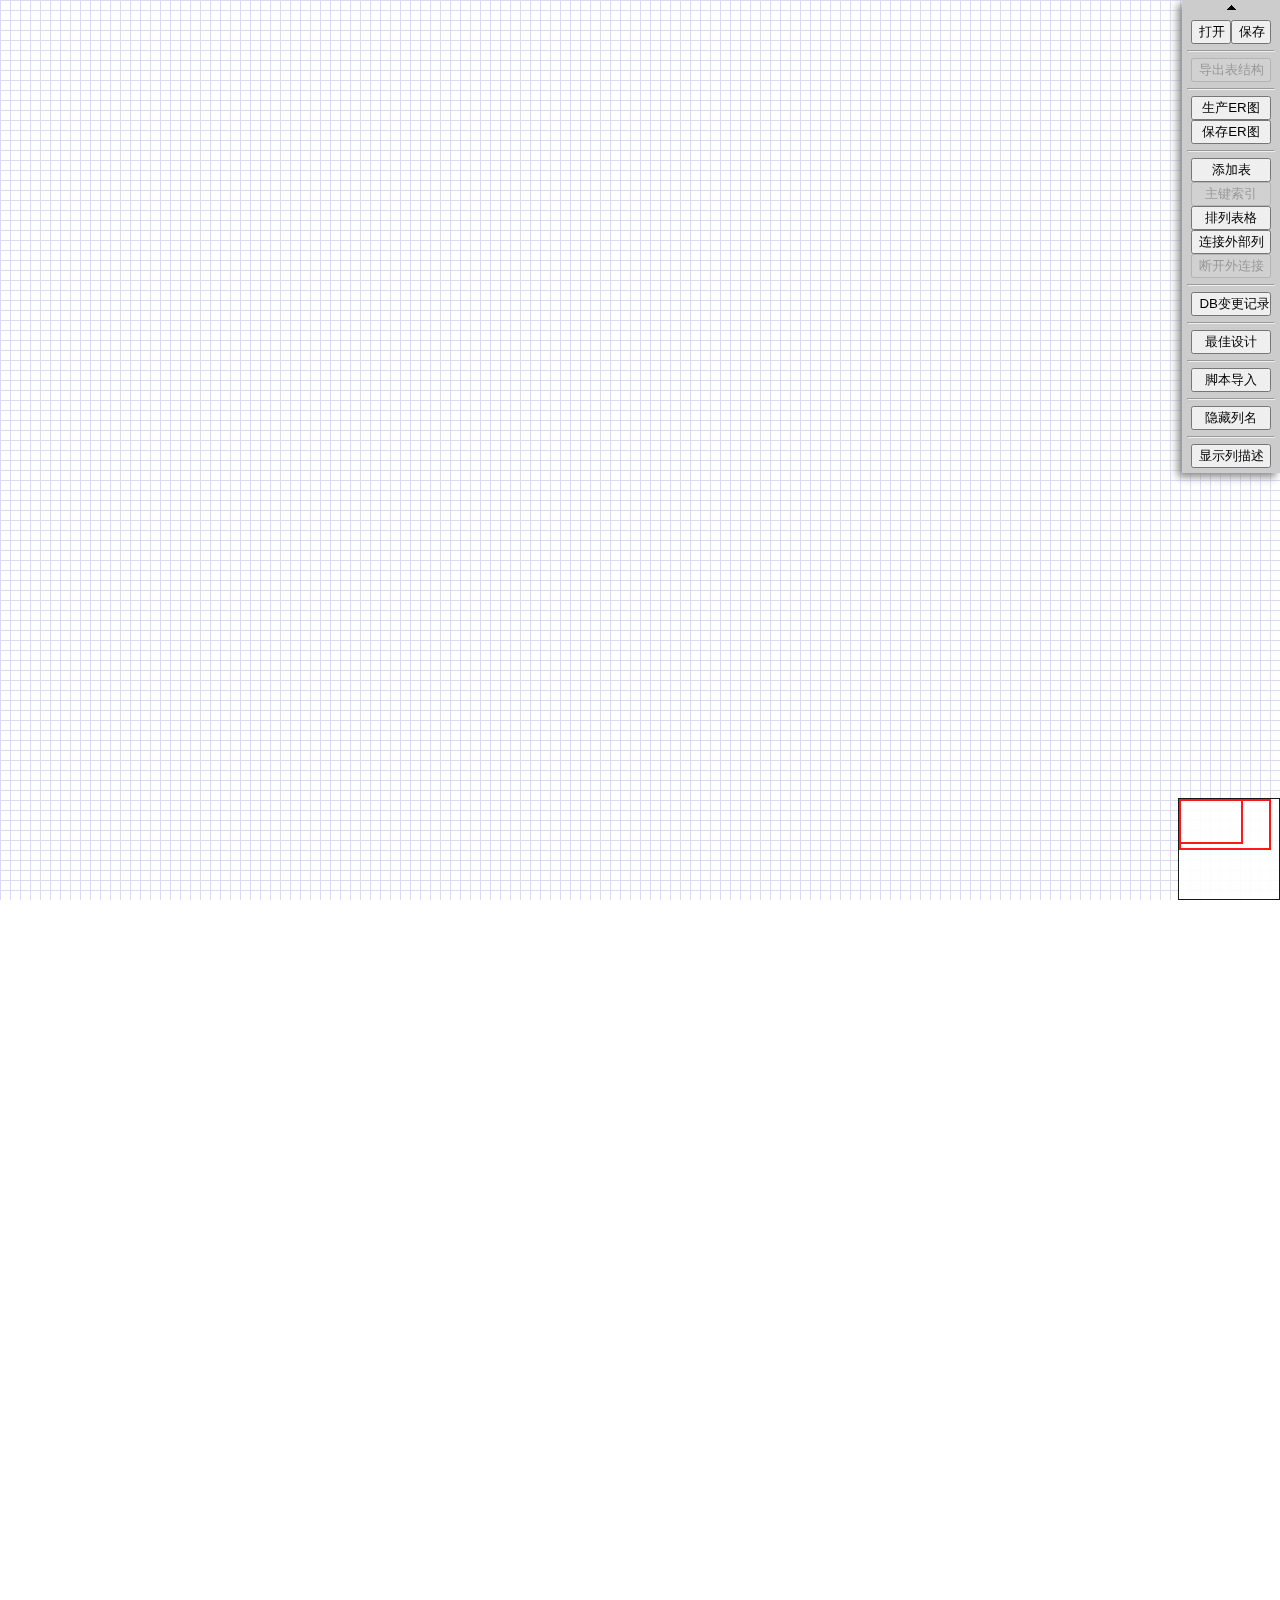
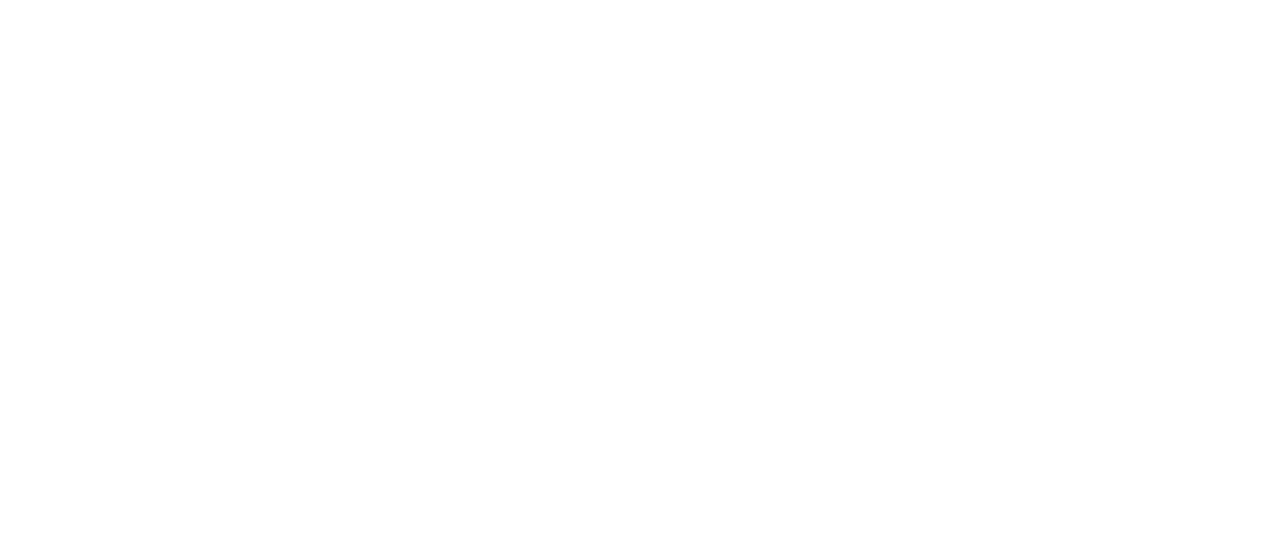
<file: test3/数据设计系统_files/Default.html>
<!DOCTYPE html PUBLIC "-//W3C//DTD XHTML 1.0 Transitional//EN" "http://www.w3.org/TR/xhtml1/DTD/xhtml1-transitional.dtd">
<!-- saved from url=(0049)http://dbticket.sh.ctripcorp.com/DDS/Default.aspx -->
<html xmlns="http://www.w3.org/1999/xhtml"><head><meta http-equiv="Content-Type" content="text/html; charset=UTF-8"><title>
	数据设计系统
</title><meta name="viewport" content="initial-scale=1,maximum-scale=1"><meta http-equiv="P3P" content="CP=&quot;IDC DSP COR CURa ADMa  OUR IND PHY ONL COM STA&quot;"><link rel="stylesheet" type="text/css" href="style.css" media="all">     
	<!--[if IE 6]><link rel="stylesheet" type="text/css" href="styles/ie6.css" /><![endif]-->

	<link rel="stylesheet" href="print.css" type="text/css" media="print"><link href="pop.css" rel="stylesheet" type="text/css"><link href="search.css" rel="stylesheet" type="text/css">
	<script type="text/javascript" src="jquery-1.4.1.js"></script>
	<script type="text/javascript" src="oz.js"></script>
	<script type="text/javascript" src="config.js"></script>
	<script type="text/javascript" src="ctripdbdesigner.js"></script>

	<script language="javascript" type="text/javascript">
	function OK()
	{
        $("#prevsave").click();
    }
    function Cancel() {
        $("#background").css("visibility", "hidden");
        $("#savedesign").css("display", "none");
    }

    var template = "<?xml version=\"1.0\" encoding=\"utf-8\" ?>"
                + "<sql>"
                + "<datatypes db=\"mssql\">"
                + "<group label=\" \" color=\"rgb(246,249,254)\">"
                + "<type label=\" \" length=\"0\" sql=\" \" re=\"INT\" quote=\"\" bytes=\"1\" note=\"Integer data: 0 to 255\" /></group>"
                + "<group label=\"Integer\" color=\"rgb(238,238,170)\">"
                + "<type label=\"TinyInt\" length=\"0\" sql=\"tinyint\" re=\"INT\" quote=\"\" bytes=\"1\" note=\"Integer data: 0 to 255\" />"
	            + "<type label=\"SmallInt\" length=\"0\" sql=\"smallint\" re=\"INT\" quote=\"\" bytes=\"2\" note=\"Integer data: -32,768 to 32,767\" />"
	            + "<type label=\"Int\" length=\"0\" sql=\"int\" re=\"INT\" quote=\"\" bytes=\"4\" note=\"Integer data: -2,147,483,648 to 2,147,483,647\" />"
	            + "<type label=\"BigInt\" length=\"0\" sql=\"bigint\" re=\"INT\" quote=\"\" bytes=\"8\" note=\"Integer data: -9,223,372,036,854,775,808 to 9,223,372,036,854,775,807\" />"
                + "</group>"
                + "<group label=\"Monetary\" color=\"rgb(238,238,170)\">"
	            + "<type label=\"Money\" length=\"0\" sql=\"money\" re=\"FLOAT\" quote=\"\" bytes=\"8\" note=\"Integer data: -922,337,203,685,477.5808 to 922,337,203,685,477.5807\" />"
	            + "<type label=\"SmallMoney\" length=\"0\" sql=\"smallmoney\" re=\"FLOAT\" quote=\"\" bytes=\"4\" note=\"-214,748.3648 to 214,748.3647\" />"
                + "</group>"
                + "<group label=\"Numeric\" color=\"rgb(238,238,170)\">"
	            + "<type label=\"Float\" length=\"0\" sql=\"float\" re=\"FLOAT\" quote=\"\" bytes=\"8\" note=\"Floating precision number data: -4.94E+324 to 4.94E+324\" />"
	            + "<type label=\"Decimal\" length=\"1\" sql=\"decimal\" re=\"DEC\" quote=\"\" bytes=\"n*\" note=\"Fixed precision and scale numeric data: -10^38 +1 to 10^38 -1 (decimal and numeric are synonyms)\" />"
	            + "<type label=\"Numeric\" length=\"1\" sql=\"numeric\" re=\"DEC\" quote=\"\" bytes=\"n*\" note=\"Fixed precision and scale numeric data: -10^38 +1 to 10^38 -1 (decimal and numeric are synonyms)\" />"
                + "</group>"
                + "<group label=\"Character\" color=\"rgb(255,200,200)\">"
	            + "<type label=\"Char\" length=\"0\" sql=\"char\" quote=\"'\" bytes=\"n\" note=\"Fixed-length character data with a maximum length of 8,000 characters\" />"
	            + "<type label=\"Varchar\" length=\"1\" sql=\"varchar\" quote=\"'\" bytes=\"m &lt;= n\" note=\"Variable-length data with a maximum of 8,000 characters\" />"
	            + "<type label=\"Text\" length=\"1\" sql=\"text\"  quote=\"'\"  bytes=\"&lt;= 2,147,483,647\" note=\"Variable-length data with a maximum length of 2,147,483,647 characters\" />"
                + "<type label=\"XML\" length=\"0\" sql=\"xml\"  quote=\"'\" bytes=\"n\" note=\"XML\" />"
                + " <type label=\"uniqueidentifier\" length=\"0\" sql=\"uniqueidentifier\"  quote=\"\" bytes=\"16\" note=\"uniqueidentifier\" />"
                + "</group>"
                + "<group label=\"Unicode Character\" color=\"rgb(255,200,200)\">"
	            + "<type label=\"nChar\" length=\"0\" sql=\"nchar\" quote=\"'\" bytes=\"n\" note=\"Fixed-length Unicode data with a maximum length of 4,000 characters\" />"
	            + "<type label=\"nVarchar\" length=\"1\" sql=\"nvarchar\" quote=\"'\" bytes=\"m &lt;= n\" note=\"Variable-length Unicode data with a maximum length of 4,000 characters\" />"
                + "<type label=\"nText\" length=\"1\" sql=\"ntext\" quote=\"'\" bytes=\"&lt;= 2,147,483,647\" note=\"Variable-length Unicode data with a maximum length of 1,073,741,823 characters\" />"
                + "</group>"
                + "<group label=\"Date &amp; Time\" color=\"rgb(200,255,200)\">"
	            + "<type label=\"Datetime\" length=\"0\" sql=\"datetime\" quote=\"\" bytes=\"8\" note=\"Jan 1, 1753 to Dec 31, 9999\" />"
	            + "<type label=\"SmallDateTime\" length=\"0\" sql=\"smalldatetime\" quote=\"\" bytes=\"4\" note=\"Jan 1, 1900 to Dec 31, 2079\" />"
                + "</group>"
                + "<group label=\"Binary\" color=\"rgb(200,200,255)\">"
	            + "<type label=\"Binary\" length=\"0\" sql=\"binary\" quote=\"'\" bytes=\"n\" note=\"Fixed-length binary data with a maximum length of 8,000 bytes\" />"
	            + "<type label=\"Varbinary\" length=\"1\" sql=\"varbinary\" quote=\"'\" bytes=\"m &lt;= n\" note=\"Variable-length binary data with a maximum length of 8,000 bytes\" />"
                + "</group>"
                + "<group label=\"Miscellaneous\" color=\"rgb(200,220,255)\">"
	            + "<type label=\"Bit\" length=\"0\" sql=\"bit\" quote=\"\" bytes=\"1\" note=\"Boolean: 1 or 0\" />"
//                + "<type label=\"Timestamp\"  length=\"0\" sql=\"timestamp\" quote=\"\" bytes=\"8\" note=\"Locally unique binary number updated as a row gets updated\" />"
                + "</group>"
                + "</datatypes>";
    var t;

    $(document).ready(function () {
        document.onmouseup = function (e) {
            if (timer) clearTimeout(timer);
            if (selectrow != true) return;
            e = e || window.event;
            var rightarrow = document.getElementById("rightarrowdiv");
            var temprow = document.getElementById("temprow");
            var sTables = getClass("div", "table");
            var des = SQL.Designer;
            var scrollTop = document.documentElement.scrollTop || document.body.scrollTop;
            var scrollLeft = document.documentElement.scrollLeft || document.body.scrollLeft;
            var x = e.pageX || e.clientX + scrollLeft - document.body.clientLeft;
            var y = e.pageY || e.clientY + scrollTop - document.body.clientTop;
            temprow.style.display = "none";
            oldrow.style.backgroundColor = oldrowcolor;
            selectrow = false;
            rightarrow.style.display = "none";
            for (var i = 0; i < sTables.length; i++) {
                if (sTables[i] != selectedtablediv) {
                    var tab = new Array();
                    var pos = new Array();
                    tab = sTables[i].getElementsByTagName("tbody");
                    for (var j = 0; j < tab.length; j++) {
                        pos = getPosition(tab[j]);
                        if (x > pos[1] && x < pos[1] + tab[j].offsetWidth && y > pos[0] && y < pos[0] + tab[j].offsetHeight) {
                            if (tab[j].children[0].children[0].children[0].innerHTML != "NewColumn") {
                                isdrag = true;
                                $("#removerow").click();
                                if (delsuccess == false) return;
                                var keyuptable = des.tables[i];
                                //                                var RowDes = new SQL.Row(keyuptable, keyuptable.rows[j].data.title, keyuptable.rows[j].data);
                                if (j + 1 != tab.length) {
                                    keyuptable.dom.content.insertBefore(RowOrigin.dom.container, keyuptable.rows[j + 1].dom.container);
                                }
                                else {
                                    keyuptable.dom.content.appendChild(RowOrigin.dom.container);
                                }
                                //                                keyuptable.dom.content.appendChild(RowOrigin.dom.container);
                                keyuptable.rows.splice(j + 1, 0, RowOrigin);
                                RowOrigin.owner = keyuptable;
                            }
                        }
                    }
                }
            }
        }

        document.onmousemove = function (e) {
            if (selectrow != true) return;
            e = e || window.event;
            var mouseintable = false;
            var rightarrow = document.getElementById("rightarrowdiv");
            var temprow = document.getElementById("temprow");
            var scrollTop = document.documentElement.scrollTop || document.body.scrollTop;
            var scrollLeft = document.documentElement.scrollLeft || document.body.scrollLeft;
            var x = e.pageX || e.clientX + scrollLeft - document.body.clientLeft;
            var y = e.pageY || e.clientY + scrollTop - document.body.clientTop;
            temprow.style.top = y - mouseY + divY + "px";
            temprow.style.left = x - mouseX + divX + "px";
            var sTables = getClass("div", "table");
            for (var i = 0; i < sTables.length; i++) {
                if (sTables[i] != selectedtablediv) {
                    var tab = new Array();
                    var pos = new Array();
                    tab = sTables[i].getElementsByTagName("tbody");
                    for (var j = 0; j < tab.length; j++) {
                        pos = getPosition(tab[j]);
                        if (x > pos[1] && x < pos[1] + tab[j].offsetWidth && y > pos[0] && y < pos[0] + tab[j].offsetHeight) {
                            if (tab[j].children[0].children[0].children[0].innerHTML != "NewColumn") {
                                mouseintable = true;
                                rightarrow.style.left = pos[1] - 18 + "px";
                                rightarrow.style.top = pos[0] + 3 + "px";
                                rightarrow.style.display = "";
                                t = tab[j];
                            }
                        }
                    }
                }
                if (mouseintable == false) {
                    rightarrow.style.display = "none";
                }
            }
        }
        //$("#clientImport").click();
        //从DataModel中打开ER图
        if ($.trim($("#HFColumnList").val()) != "") {
            $("#bar").css("display", "none");
            $.post("http://dbticket.sh.ctripcorp.com/DDS/DBHandler.ashx",
                            {
                                functionName: "CreateER",
                                dbName: $("#HFDataDictionaryDBName").val(),
                                TableName: $("#HFDataDictionaryTableName").val()
                            },
                             function (data) {

                                 try {
                                     if (data == "-1") {
                                         alert("请求数据库信息失败!");
                                     }
                                     else if (data == "nodata") {
                                         alert("没有该表相关的ER数据!");
                                     }
                                     else {
                                         $("#saveload").click();
                                         $("#divWaiting").css("display", "");
                                         var xml = template;
                                         xml += data;
                                         xml += "</sql>";
                                         document.getElementById('textarea').value = xml;
                                         document.getElementById('clientload').click();
                                         document.getElementById('HFXML').value = data;
                                         $("#divWaiting").css("display", "none");
                                     }
                                 }
                                 catch (e) {
                                     alert(e)
                                 }
                             });
        }
    });

    function getClass(tagName, className) {  //第一个参数 表示是className是所属那个dom标签下,这样为了提高检索效率
        //如果是火狐择调用火狐的getElementsByClassName 内置函数
        if (document.getElementsByClassName) {
            return document.getElementsByClassName(className)
        }
        else {
            var nodes = document.getElementsByTagName(tagName),
                    ret = []
            for (i = 0; i < nodes.length; i++) {
                if (hasClass(nodes[i], className)) { ret.push(nodes[i]) }
            }
            return ret;
        }
    }

    function hasClass(node, className) {
        var names = node.className.split(/\s+/) //这个正则表达式是因为class可以有多个,判断是否包含
        for (j = 0; j < names.length; j++) {
            if (names[j] == className) return true;
        }
        return false;
    }

    function getPosition(cell) {
        var pos = new Array();
        var t = cell.offsetTop;
        var l = cell.offsetLeft;
        while (cell = cell.offsetParent) {
            t += cell.offsetTop;
            l += cell.offsetLeft;
        }
        pos[0] = t;
        pos[1] = l;
        return pos;
    }

   function Export() {
       $("#Export").click();
   }

   function SetFramSize() {
       parent.document.all('designFrm').style.height = document.body.scrollHeight;
       parent.document.all('designFrm').style.width = document.body.scrollWidth - 600;
   }

  function ShowObjectChange()
  {
       var timstamp = (new Date()).valueOf();
       //       window.open('DBO.aspx?timstamp=' + timstamp, 'newwindow');
       var iTop = (window.screen.availHeight - 30 - 600) / 2;
       var iLeft = (window.screen.availWidth - 10 - 700) / 2; 
       window.open('DBO.aspx?timstamp=' + timstamp, '_blank', 'height=600,innerHeight=600,width=700,innerWidth=700,top=' + iTop + ',left=' + iLeft + ',toolbar=no,menubar=no,scrollbars=yes,resizeable=no,location=no,status=no');

   }

   function ChangeDiv() {
       document.getElementById("divDisable").style.height = document.body.offsetHeight + document.body.scrollTop;
   }

   function ShowBestDesign() {
       var url = 'BestDesignList.aspx';
       OpenDialog(url, 500, 150);
   }

   function OpenDialog(url, width, height) {
       var params = "dialogWidth:" + width + "px;dialogHeight:" +
height + "px;center:yes;status:no;help:no";
       showModalDialog(url, window, params);
   }

   function mouseover(sender) {
       if (timer) clearTimeout(timer);
       sender.style.display = '';
   }

   function mouseout(sender) {
       timer = setTimeout(function () {
           sender.style.display = 'none';
       }, 400);
   }

   function ShowOrHideColumns(sender) {
       var tablediv = getClass("div", "table");
       if (tablediv.length == 0) return;
       if (sender.value == "隐藏列名") {
           for (var j = 0; j < tablediv.length; j++) {
               var tbody = tablediv[j].getElementsByTagName("tbody");
               for (var i = 0; i < tbody.length; i++) {
                   tbody[i].getElementsByTagName("td")[0].style.display = "none";
               }
           }
           sender.value = "显示列名";
       }
       else {
           for (var j = 0; j < tablediv.length; j++) {
               var tbody = tablediv[j].getElementsByTagName("tbody");
               for (var i = 0; i < tbody.length; i++) {
                   tbody[i].getElementsByTagName("td")[0].style.display = "";
               }
           }
           sender.value = "隐藏列名";
       }
       $.post("http://dbticket.sh.ctripcorp.com/DDS/DBHandler.ashx",
                            {
                                functionName: "InsertUrlHit",
                                targetURL: escape("BtnShowOrHideColumns"),
                                hituser: $("#HFServiceID").val(),
                                isError: false
                            },
                             function (data) {
                                
                             });
   }

   function ShowOrHideColumnDesc(sender) {
       var tablediv = getClass("div", "table");
       if (tablediv.length == 0) return;
       if (sender.value == "隐藏列描述") {
           for (var j = 0; j < tablediv.length; j++) {
               var tbody = tablediv[j].getElementsByTagName("tbody");
               for (var i = 0; i < tbody.length; i++) {                 
                   tbody[i].getElementsByTagName("td")[2].style.display = "none";
               }
           }
           sender.value = "显示列描述";
       }
       else {
           for (var j = 0; j < tablediv.length; j++) {
               var tbody = tablediv[j].getElementsByTagName("tbody");
               for (var i = 0; i < tbody.length; i++) {
                   tbody[i].getElementsByTagName("td")[2].style.display = "";
               }
           }
           sender.value = "隐藏列描述";
       }
       $.post("http://dbticket.sh.ctripcorp.com/DDS/DBHandler.ashx",
                            {
                                functionName: "InsertUrlHit",
                                targetURL: "BtnShowOrHideColumnDesc",
                                hituser: $("#HFServiceID").val(),
                                isError: false
                            },
                             function (data) {

                             });
   }

	</script>
</head>
<body style="visibility: visible;">    <form method="post" action="Default.html" id="form1">
<div class="aspNetHidden">
<input type="hidden" name="__VIEWSTATE" id="__VIEWSTATE" value="/wEPDwULLTExOTY1NDY2NzZkZLjgiT+gV/AXDegwQBnm6epXHs8C">
</div>

<div class="aspNetHidden">

	<input type="hidden" name="__VIEWSTATEGENERATOR" id="__VIEWSTATEGENERATOR" value="28A3C893">
</div>
	<div id="area">
        <div id="tools" onmouseover="mouseover(this)" onmouseout="mouseout(this)" style="display : none;position:absolute">
            <img id="colname" alt="显示/隐藏 列名" src="refresh.png" title="显示/隐藏 列名" style="cursor:pointer">
            <img id="coldes" alt="显示/隐藏 列描述" src="refresh.png" title="显示/隐藏 列描述" style="cursor:pointer">
            <img id="copy" alt="复制" src="add.png" title="复制" style="cursor:pointer">
            <img id="delT" alt="删除" src="del.png" title="删除" style="cursor:pointer">
        </div>
        <div id="temprow" class="temprow" unselectable="on" onselectstart="return false;" style="display : none;position:absolute;cursor:pointer;-moz-user-select: none;">

        </div>
        <div id="rightarrowdiv" style="display:none;position:absolute">
            <img id="rightarrow" src="rightarrow.png" alt="插入">
        </div>
    <svg width="2000" height="2000"></svg></div>

	<div id="controls">
		<div id="bar">
			<div id="toggle" class="on"></div>
			<input type="button" id="saveload" style="display :none" value="原保存载入">
			<input type="button" id="Open" class="small" value="打开"><input type="button" id="showSave" value="保存" onclick="OK()" class="small"><input type="button" id="clientImport" class="small" style="display :none" value="导入">
      
            <input type="button" id="openWin" style="display :none">
        <input id="Save" type="button" value="保存" style="display :none">
			
            
		  <input type="button" id="Release" style="display:none" value="提交审核">
          <hr>
          <input type="submit" name="Export" value="导出表结构" id="Export" disabled="disabled" class="aspNetDisabled">
           <hr>
           <input type="button" id="OpenER" value="生产ER图">
            <input type="button" id="SaveER" value="保存ER图">
           <hr>
			<input type="button" id="addtable" value="添加表">
			<input type="button" id="tablekeys" value="主键索引" disabled="">
            <input type="button" id="removetable" style="display:none" value="移除表" disabled="">
            <input type="button" id="removerow" style="display:none" value="移除列">
			<input type="button" id="aligntables" value="排列表格">
            
			
			<input type="button" id="foreignconnect" value="连接外部列">
			<input type="button" id="foreigndisconnect" value="断开外连接" disabled=""> 
           <hr>
		
          <input type="button" id="btnObjectChange" value="DB变更记录" onclick="ShowObjectChange()">
          <hr>
          <input type="button" id="btnBestDesgin" value="最佳设计">
           <hr>
          <input type="button" id="ExportScript" value="脚本导入">
          <hr>
          <input type="button" id="Columns" value="隐藏列名" onclick="ShowOrHideColumns(this)">
          <hr>
          <input type="button" id="ColumnDesc" value="显示列描述" onclick="ShowOrHideColumnDesc(this)">
		</div>
	
		<div id="rubberband"></div>
       
		<div id="minimap"><div class="port" style="z-index: 1; width: 88px; height: 47px; left: 0px; top: 0px;"></div></div>
	
		<div id="background" style="width: 1847px; height: 1026px; left: 0px; top: 0px;"></div>
	    <div id="savedesign" class="mydiv" style=" top :100px;display:none ">
         <iframe id="SaveSoluationFrame" name="SaveSoluationFrame" src="SaveSoluation.html" frameborder="0" width="600px" height="200px" scrolling="yes" style="overflow:visible;"></iframe>
        </div>
    
		<div id="window">
			<div id="windowtitle"><img id="throbber" src="throbber.gif" alt="请等待..." title="请等待..." style="visibility: hidden;"></div>
			<div id="windowcontent"></div>
			<input type="button" id="windowok" value="确定">
			<input type="button" id="windowcancel" value="取消">

            

		</div>
	</div> <!-- #controls -->
	
	
	
	
	
	 
	
	
	<input id="prevsave" type="button" style=" display :none " value="prevsave">
	<script type="text/javascript">
		var d = new SQL.Designer();
	</script>
        <input type="hidden" name="HFOpenDesignName" id="HFOpenDesignName">
         <input type="hidden" name="HFDesignDBName" id="HFDesignDBName" value="-1">
          <input type="hidden" name="HFServiceID" id="HFServiceID" value="yongzheng">
          <input type="hidden" name="HFXML" id="HFXML">

          <input type="hidden" name="HFColumnList" id="HFColumnList">
	   <input type="hidden" name="HFDataDictionaryDBName" id="HFDataDictionaryDBName">
	   <input type="hidden" name="HFDataDictionaryTableName" id="HFDataDictionaryTableName">
	   
         <input type="hidden" name="HFERDB" id="HFERDB">
           <div id="divWaiting" style="display: none; z-index: 1100; left: 25%; right: 25%; position: absolute;
     text-align: center; width: 50%; height: 50px; border-right: #009900 1px solid;
     border-top: #009900 1px solid; border-left: #009900 1px solid; border-bottom: #009900 1px solid;
     background-color: #f9fff6; left: expression((this.offsetParent.clientWidth/2)-(this.clientWidth/2)+this.offsetParent.scrollLeft);
     top: expression((this.offsetParent.clientHeight/2)-(this.clientHeight/2)+this.offsetParent.scrollTop);">
   <br>
     正在加载ER图,请等待......
</div>
<div id="divDisable" style="display: none;width:expression(document.body.offsetWidth);height:expression(document.body.offsetHeight); z-index: 1000; position: absolute;left: 0px; top: 0px;filter:alpha(opacity=50); background-color:White"></div>

        </form>


</body></html>
</file>
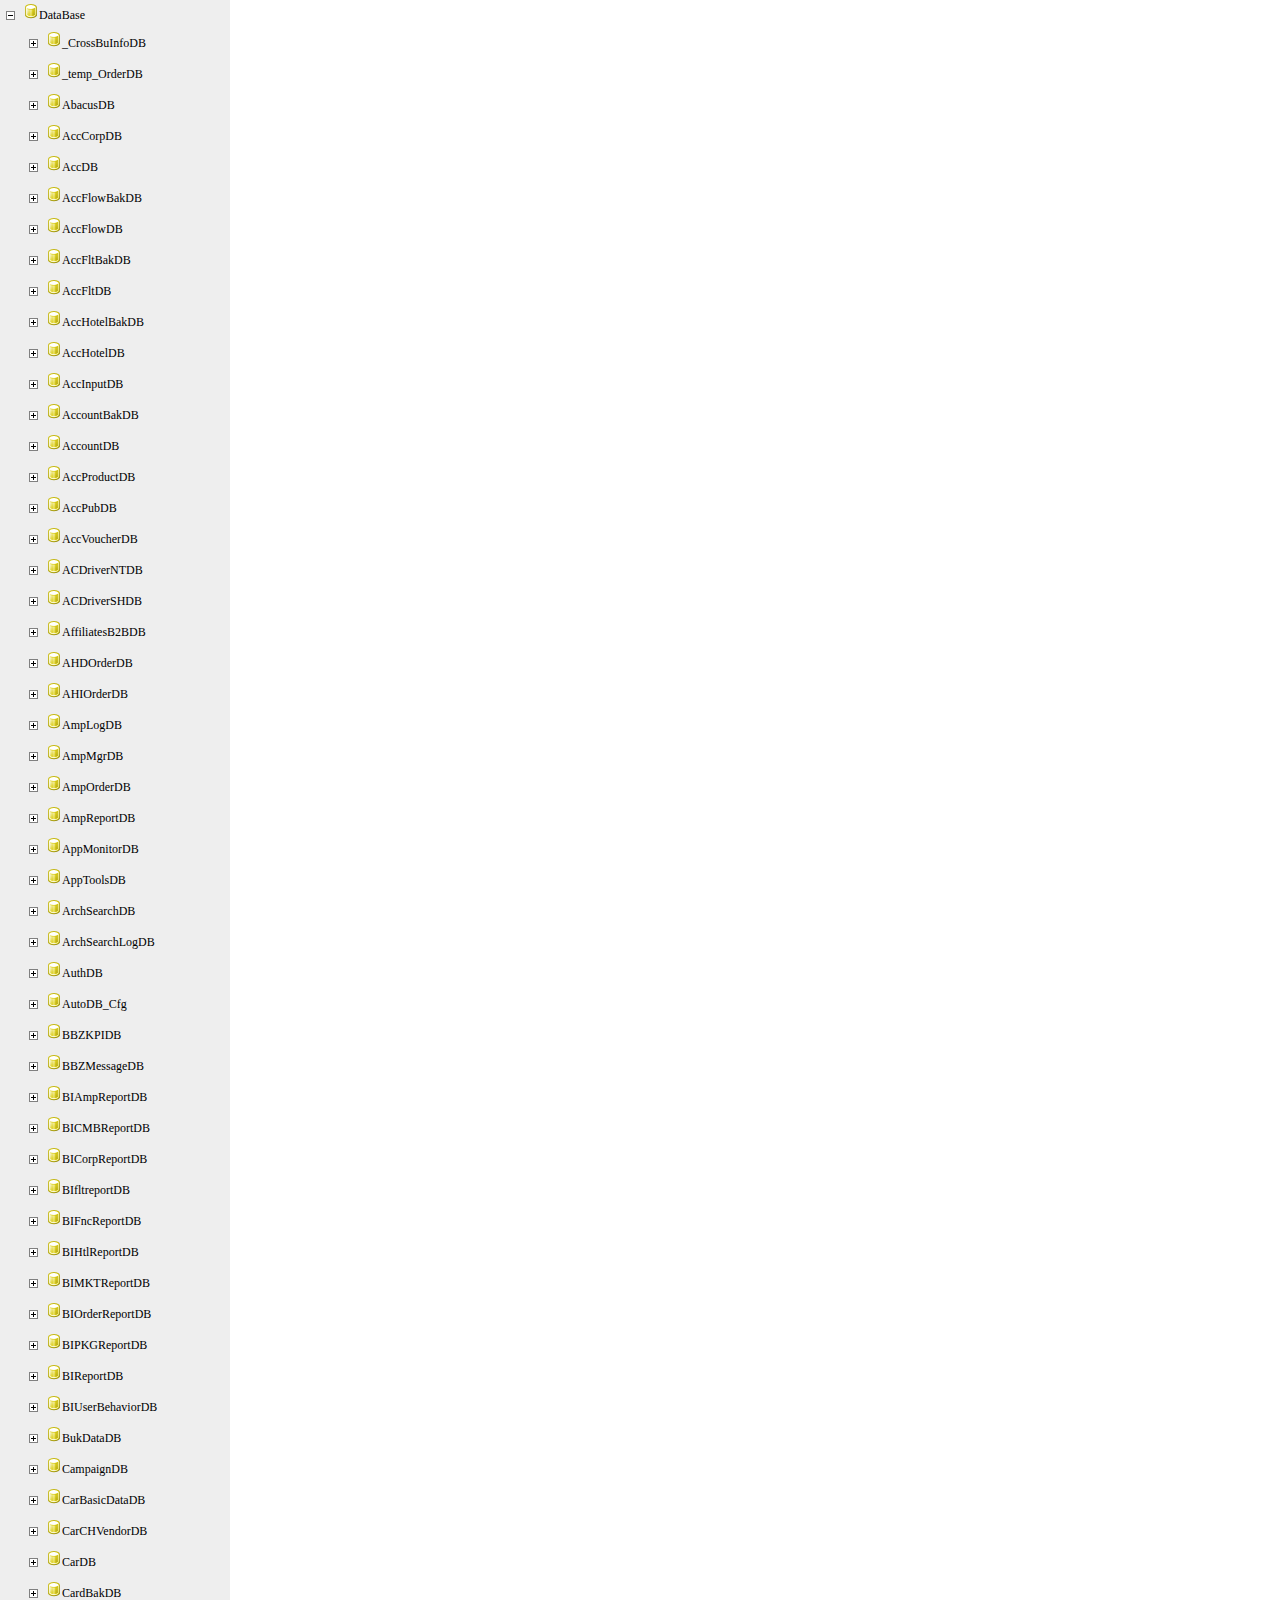
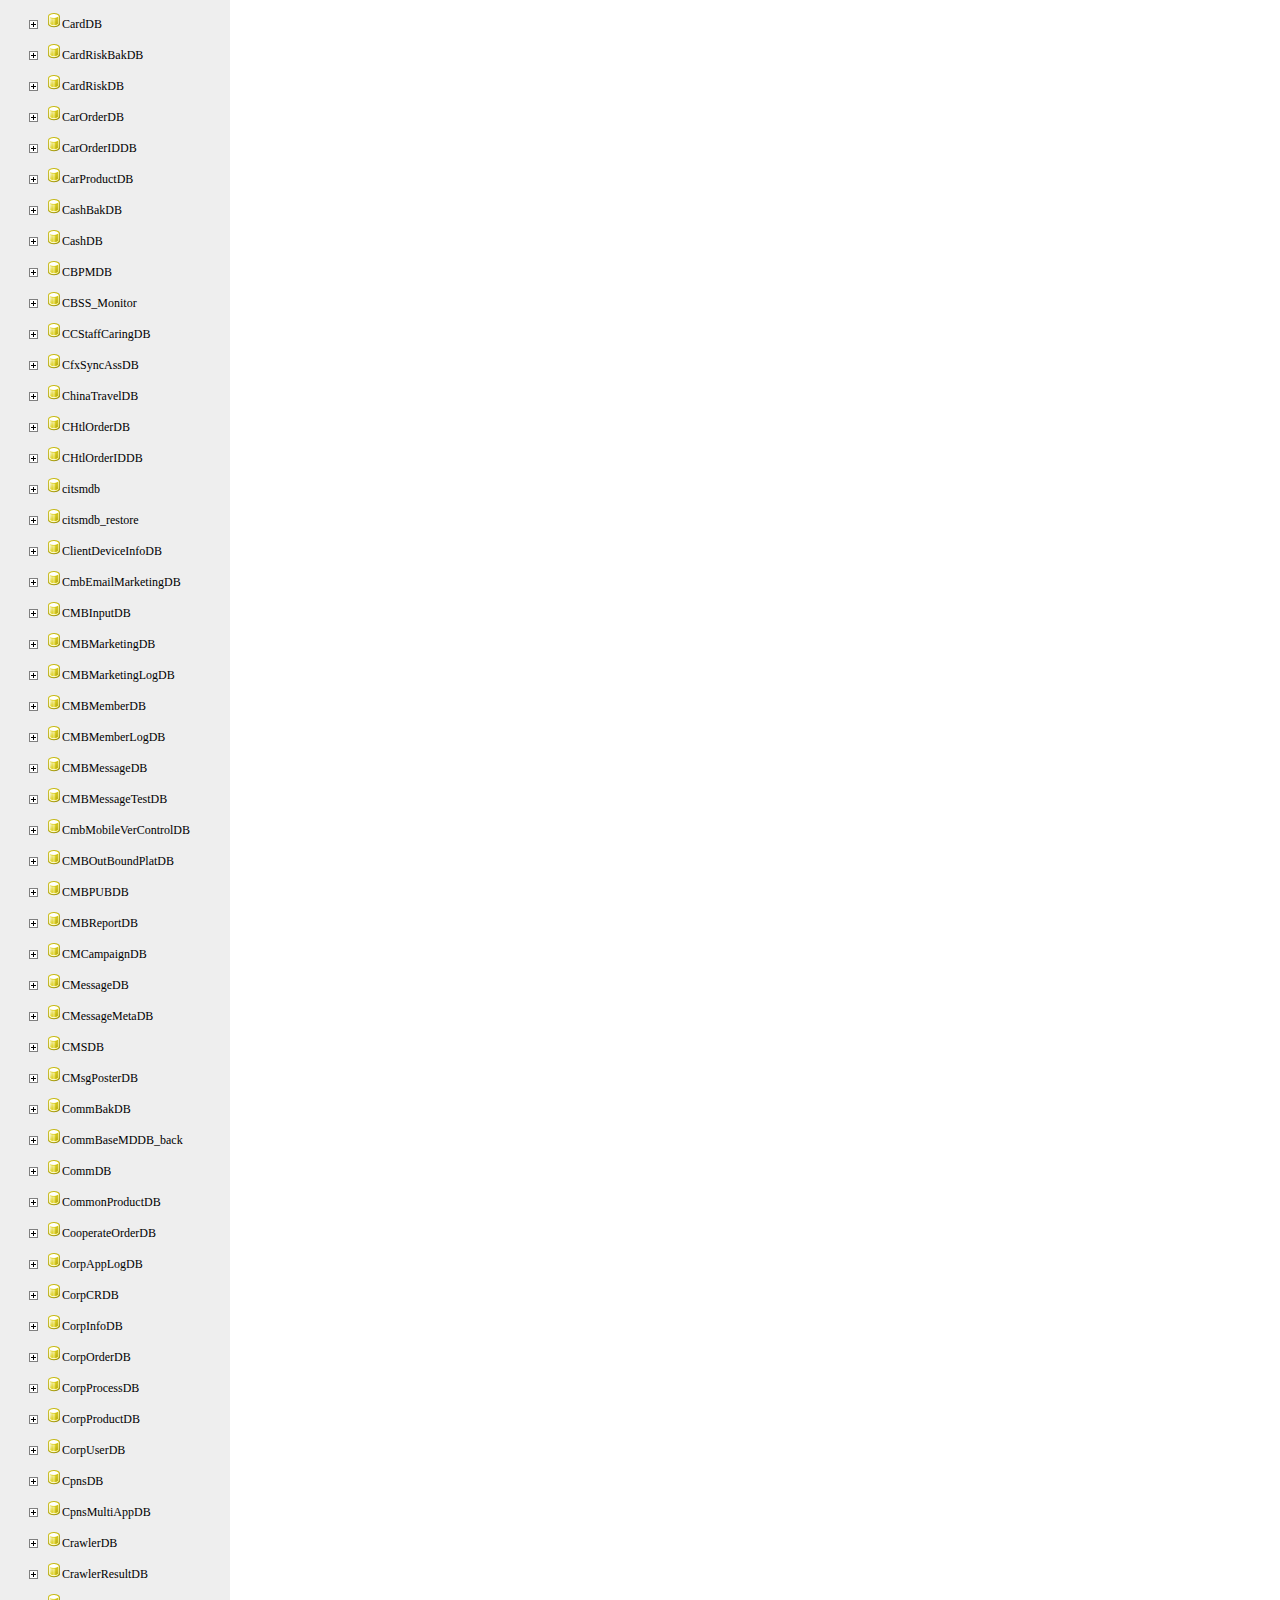
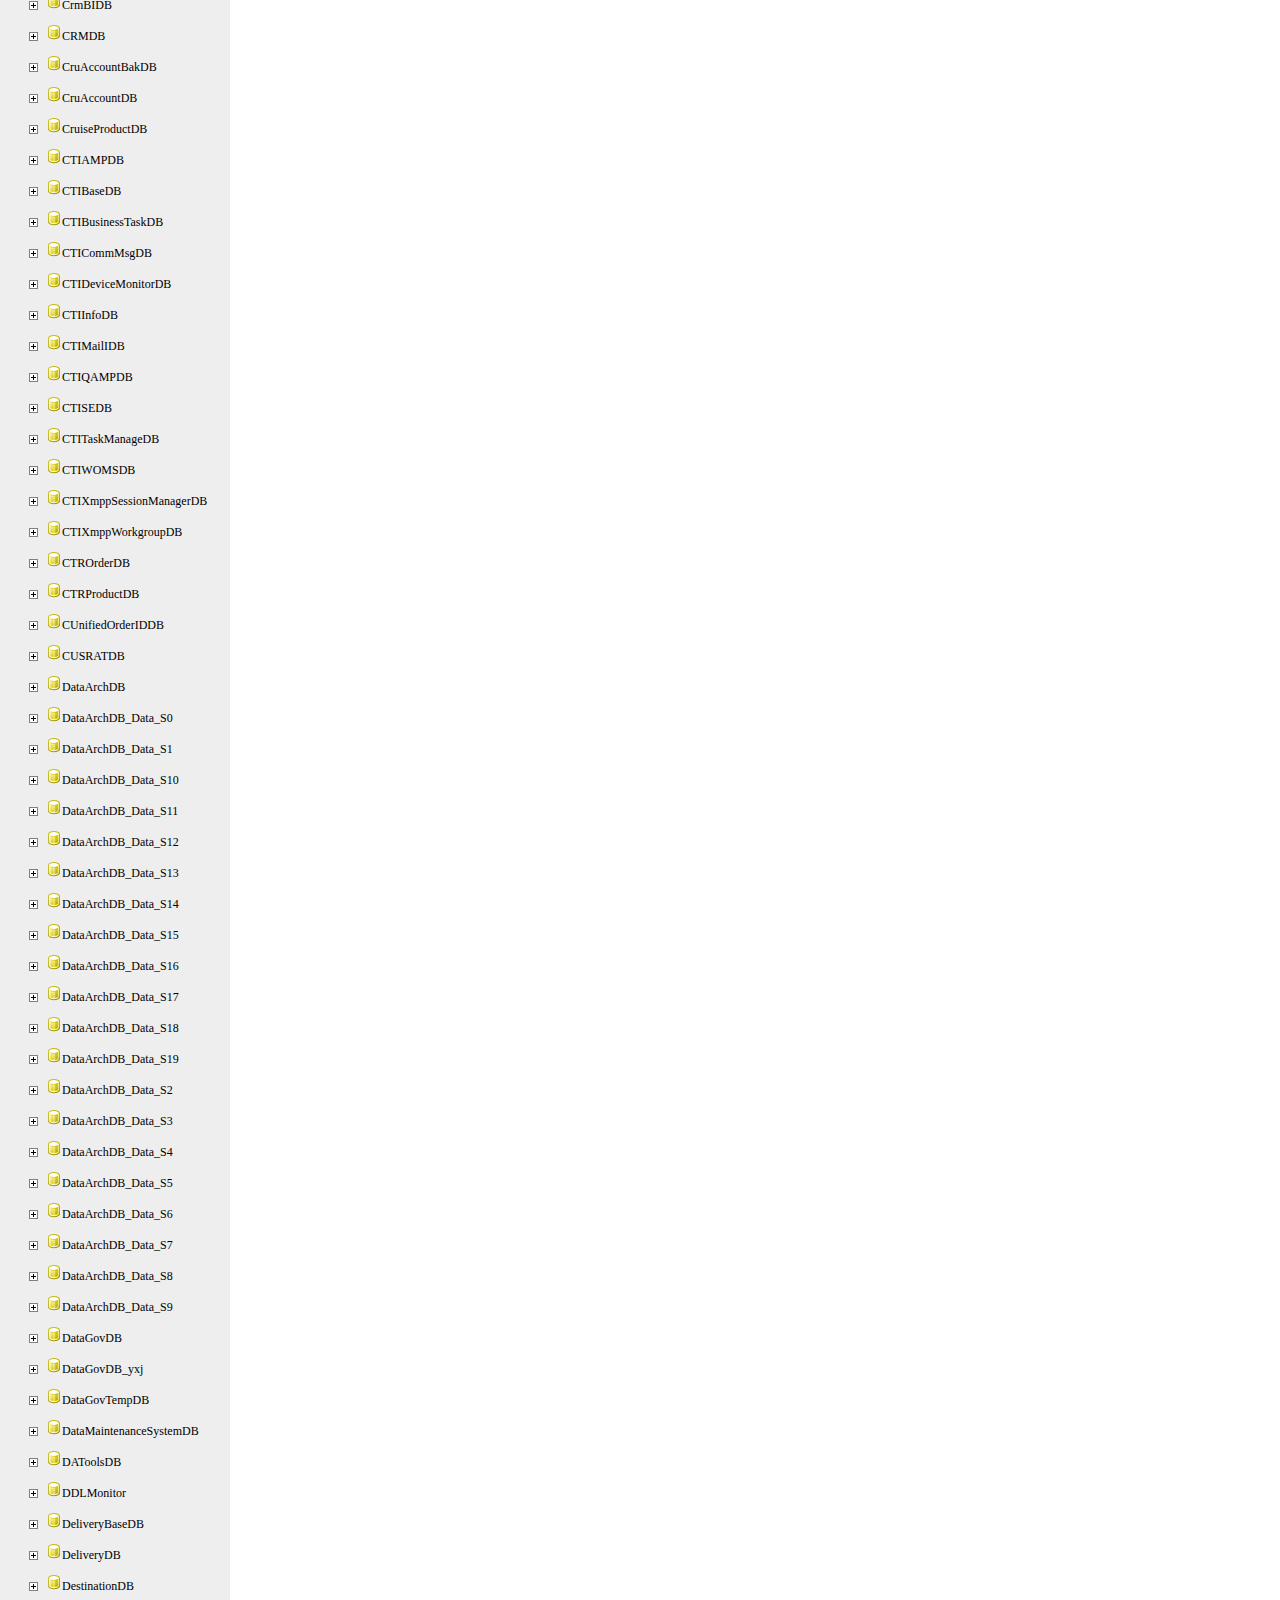
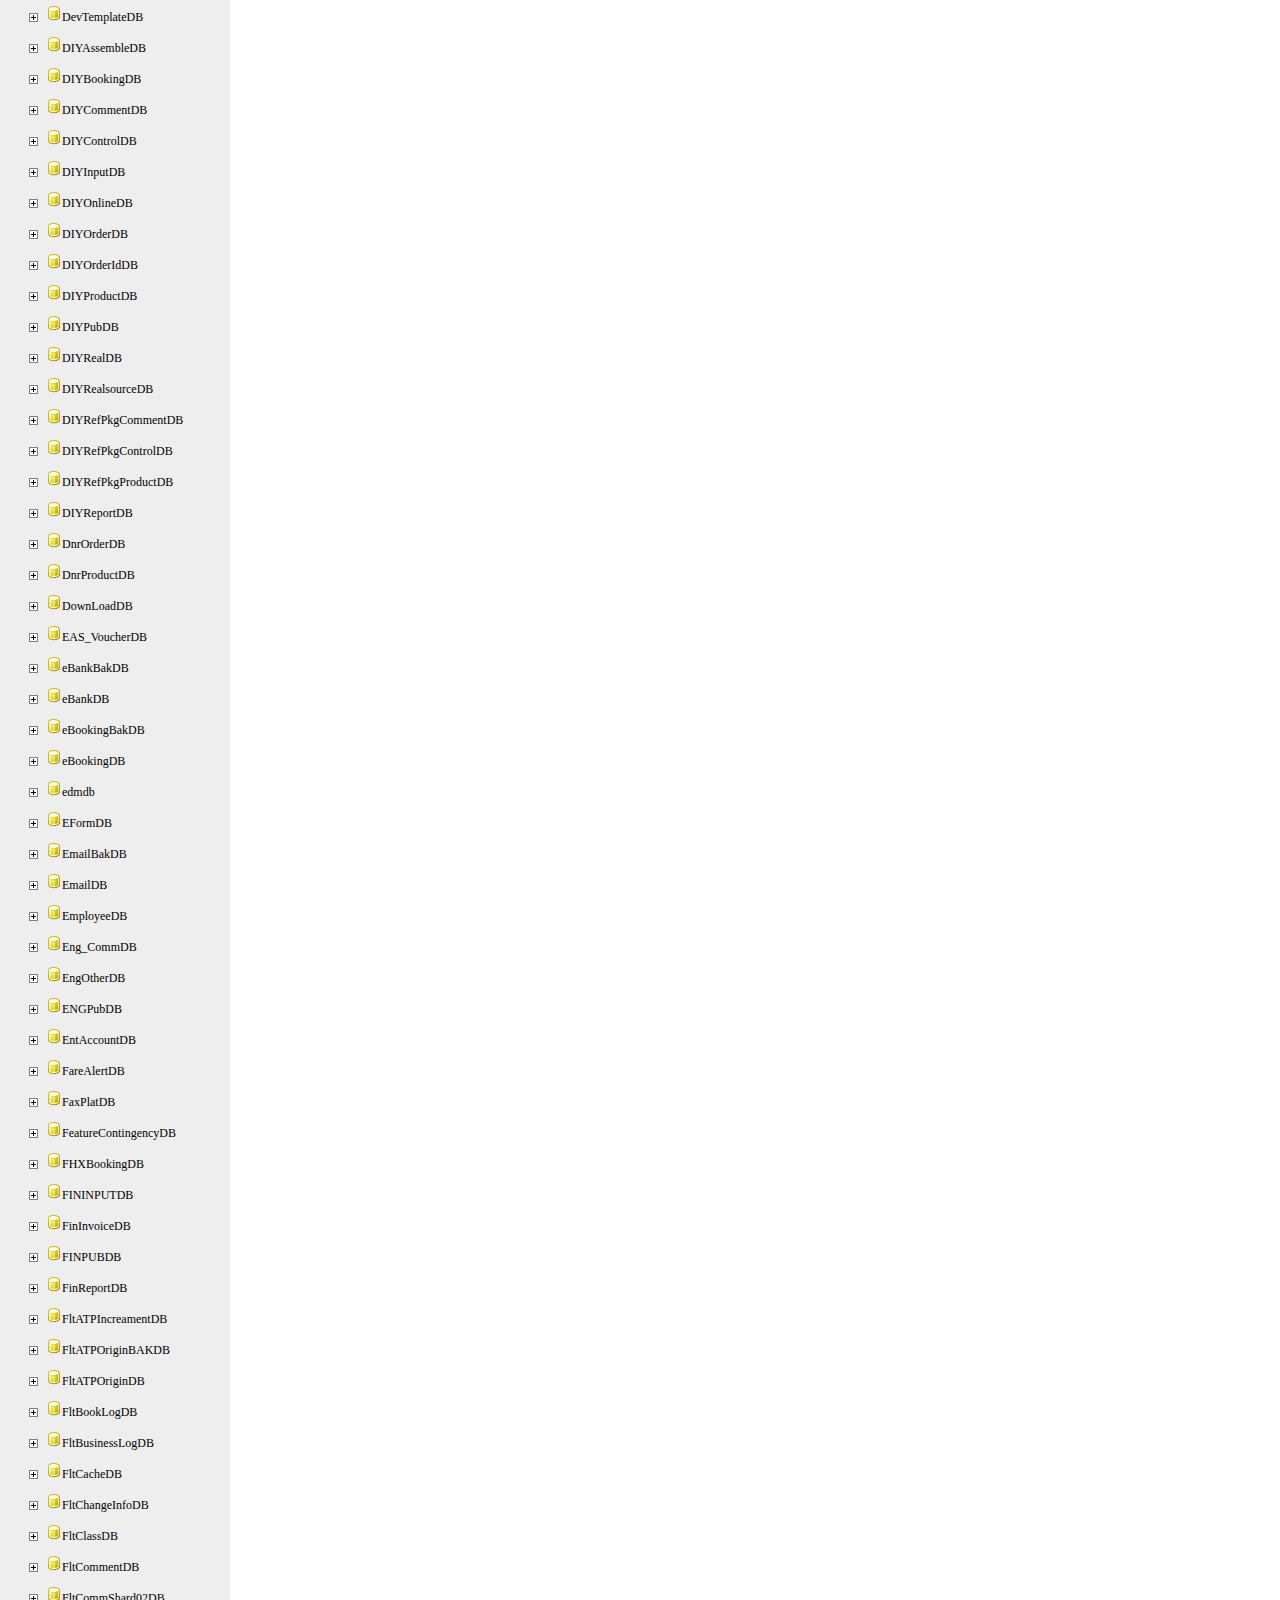
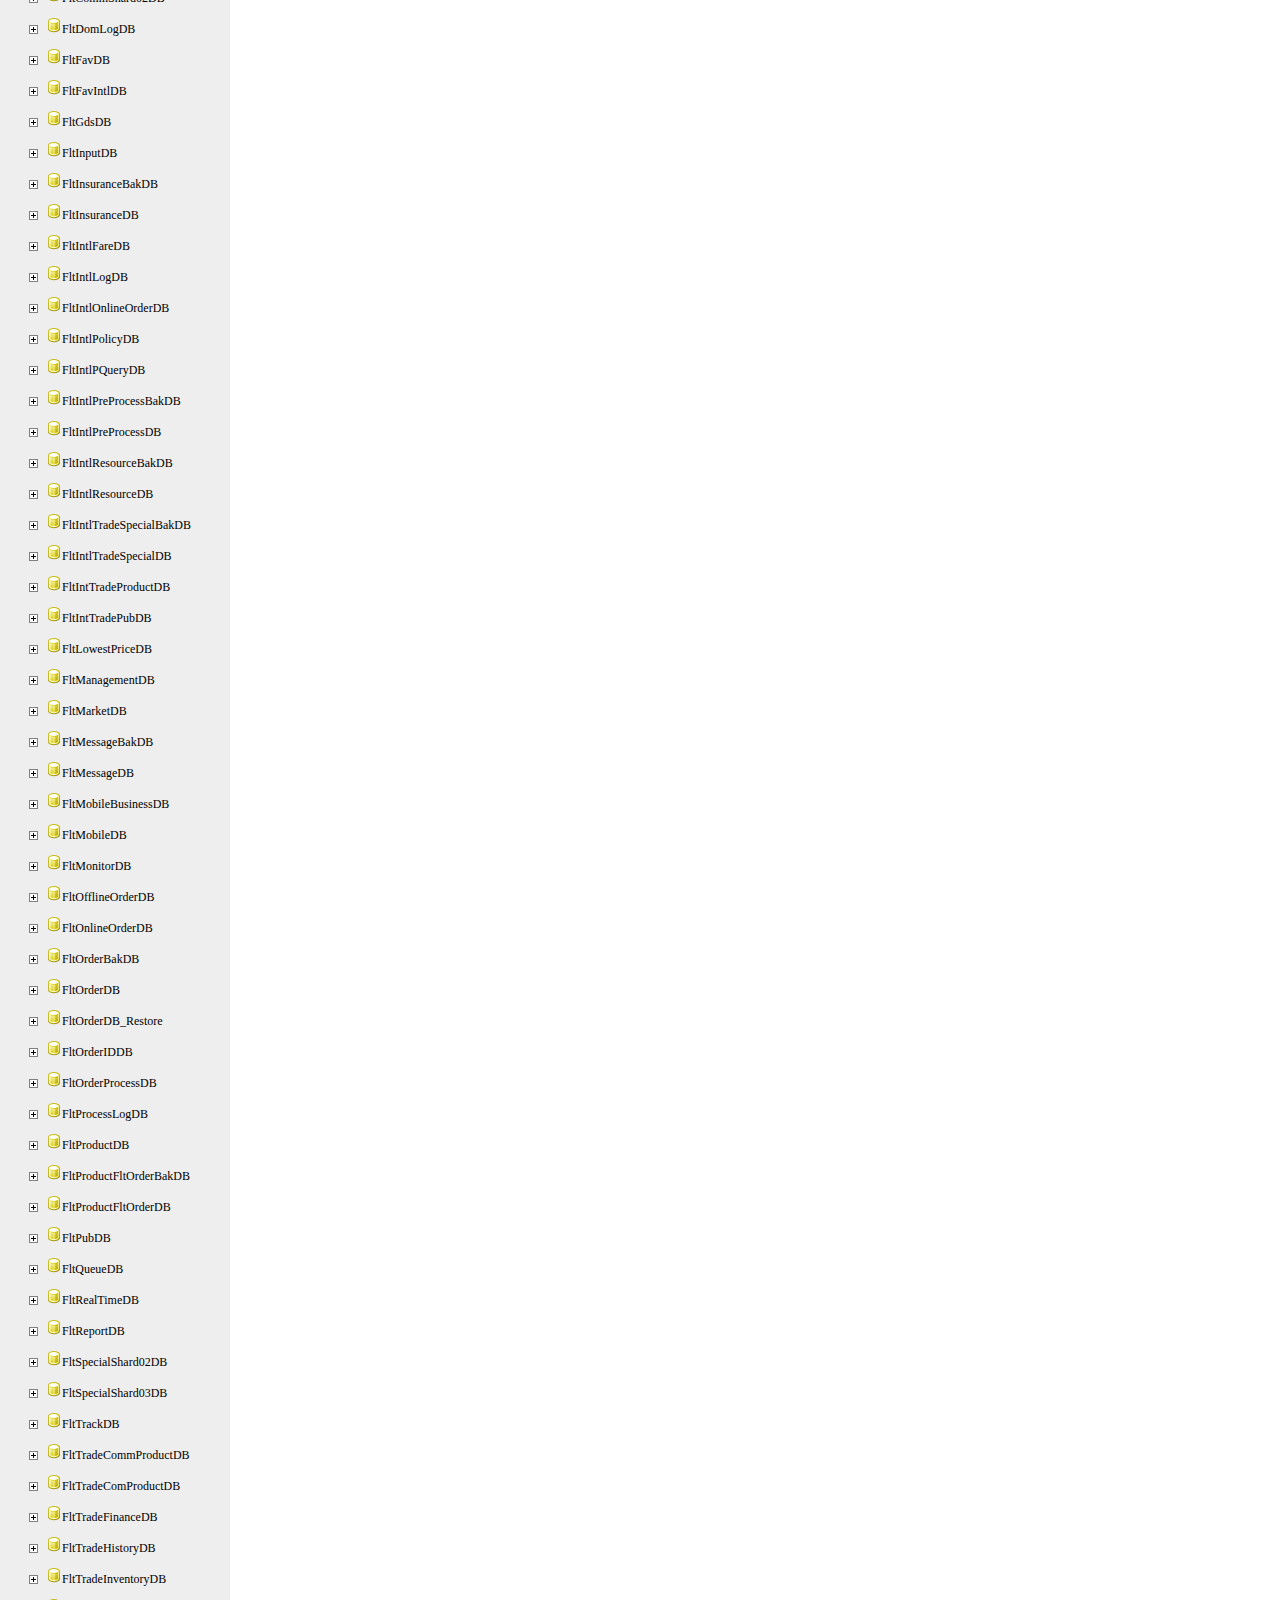
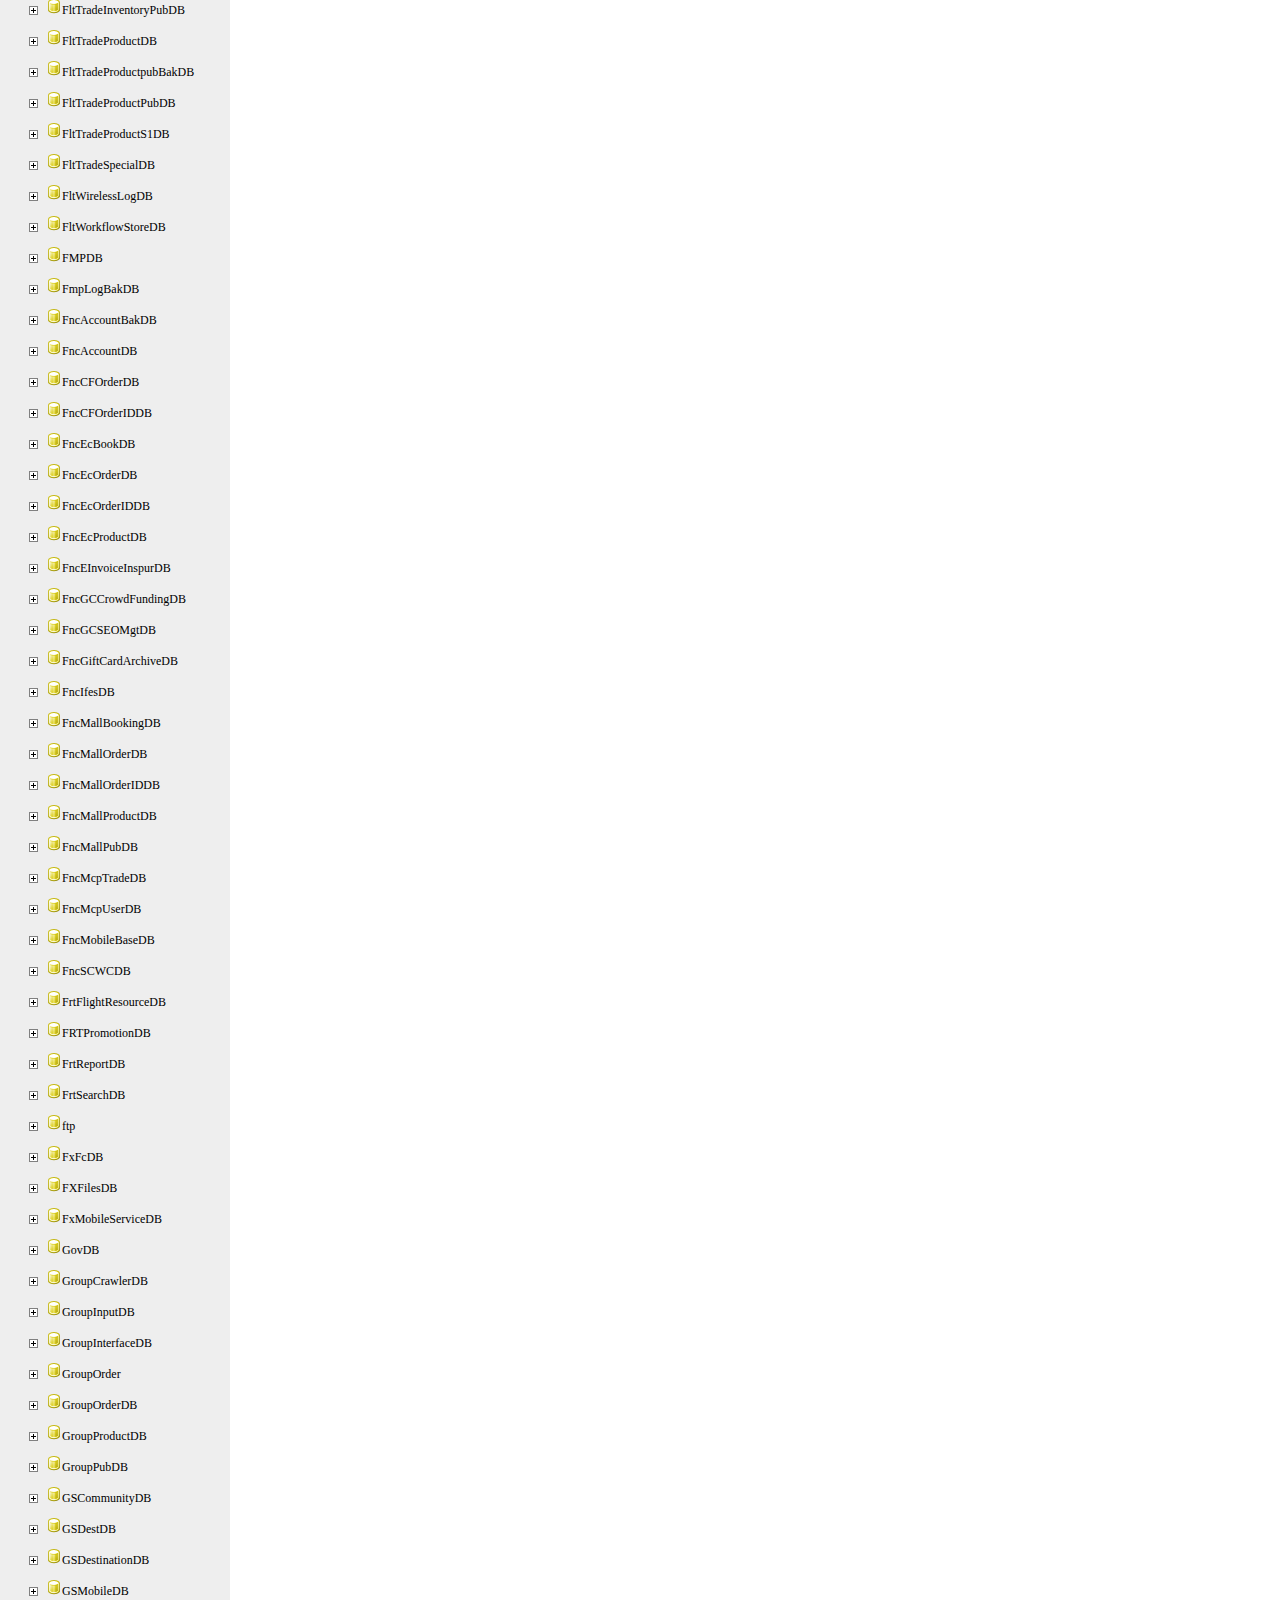
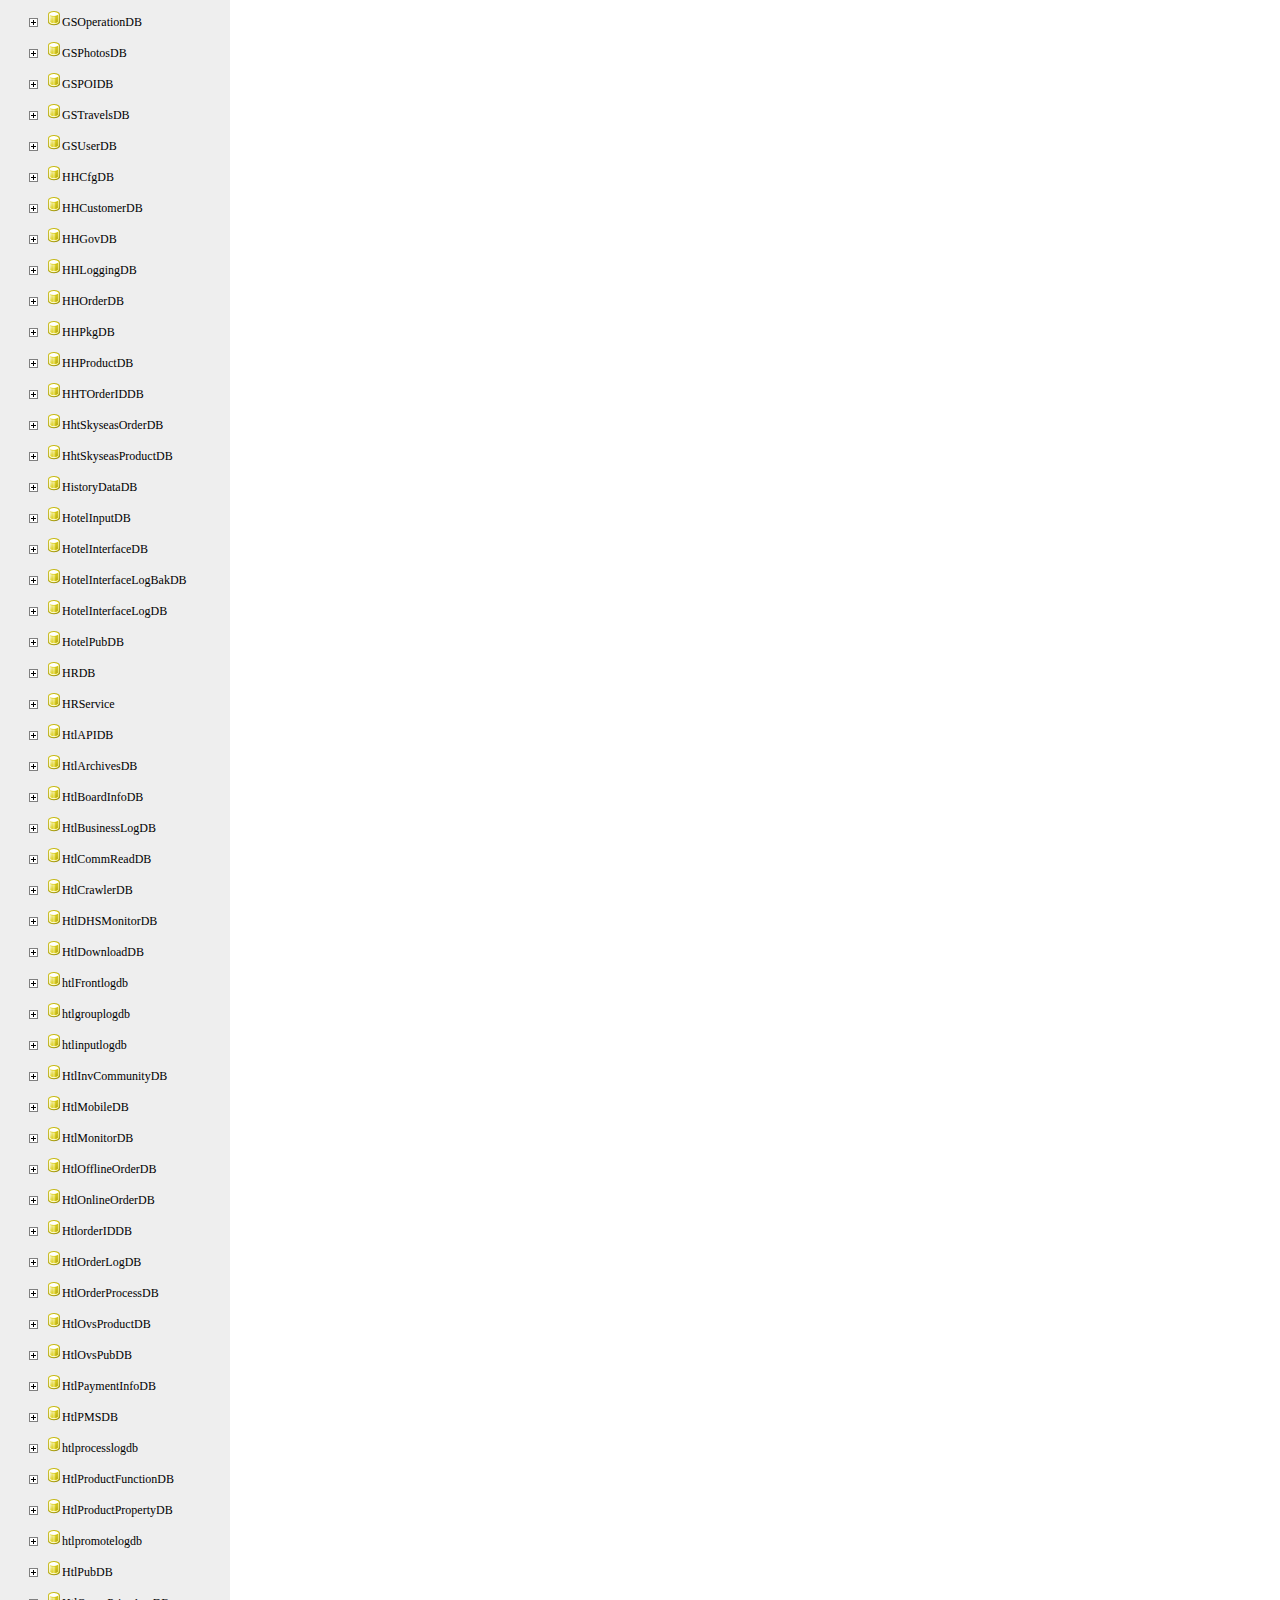
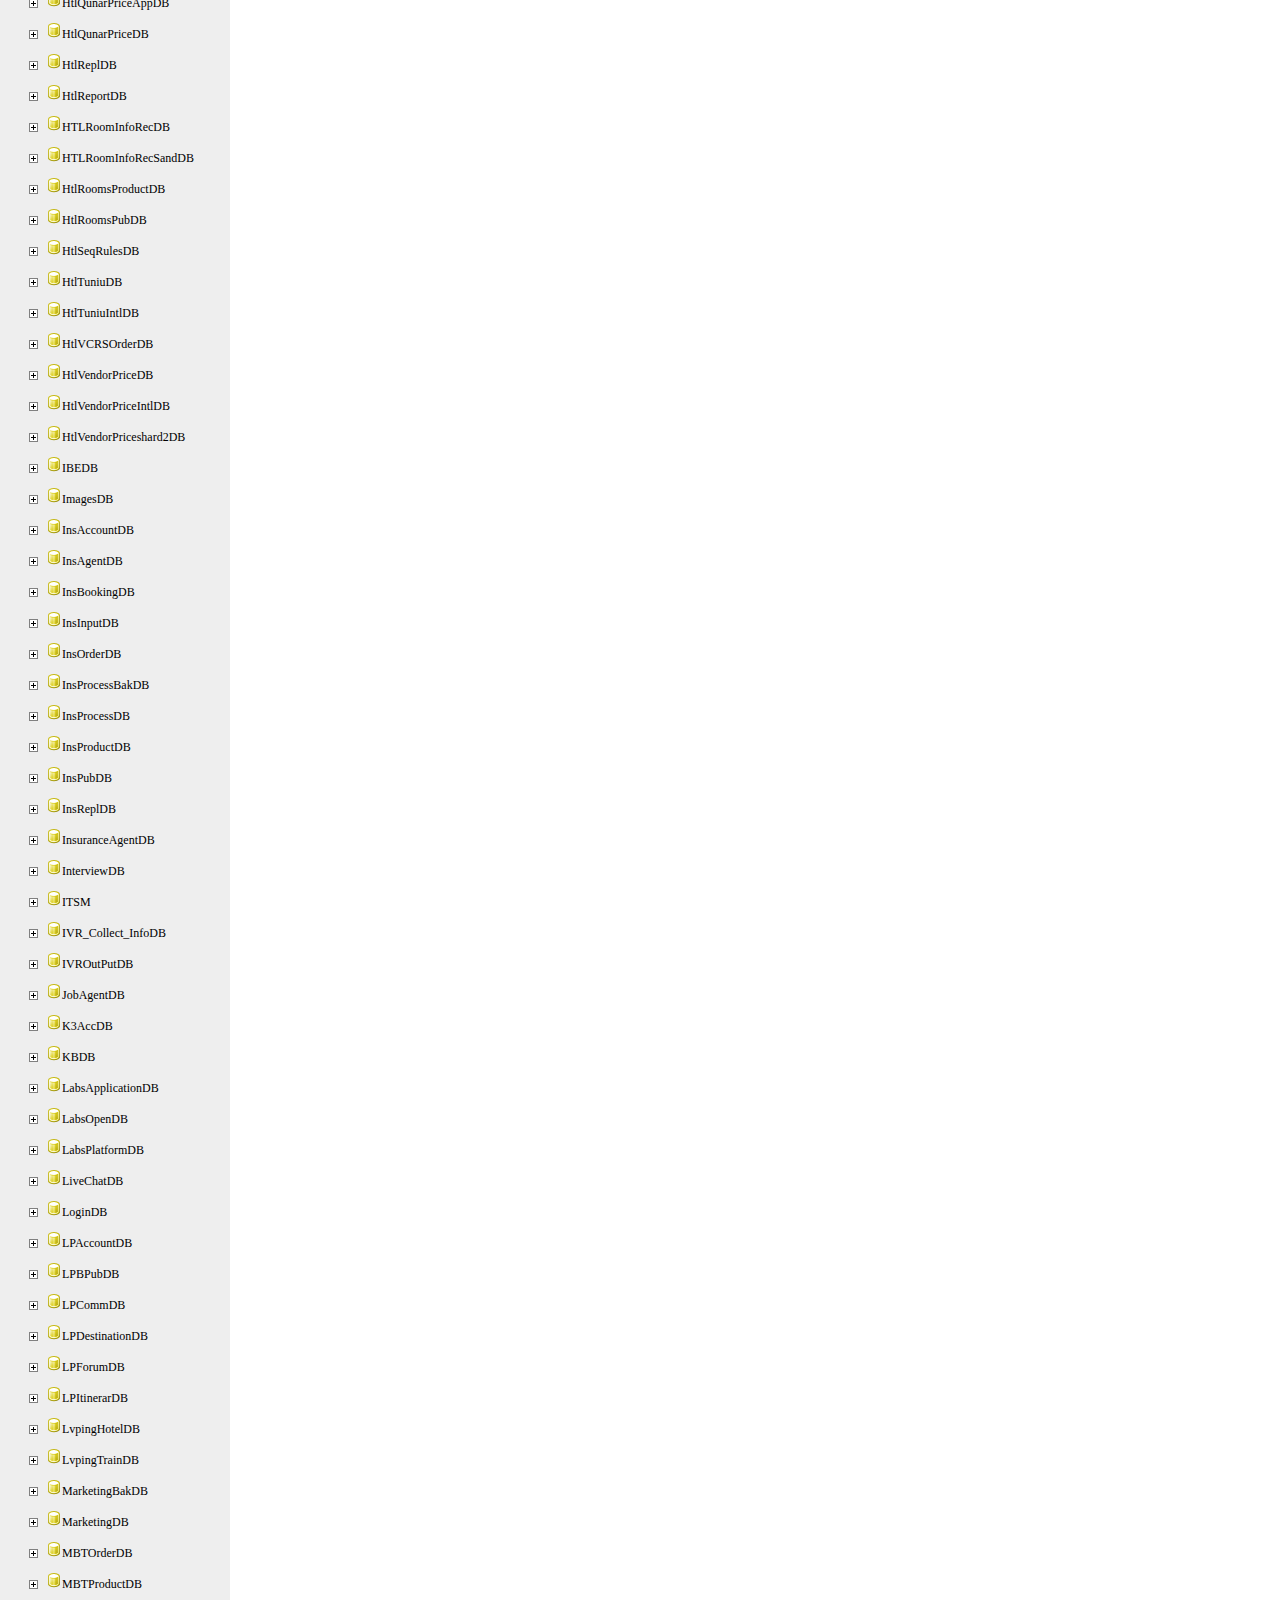
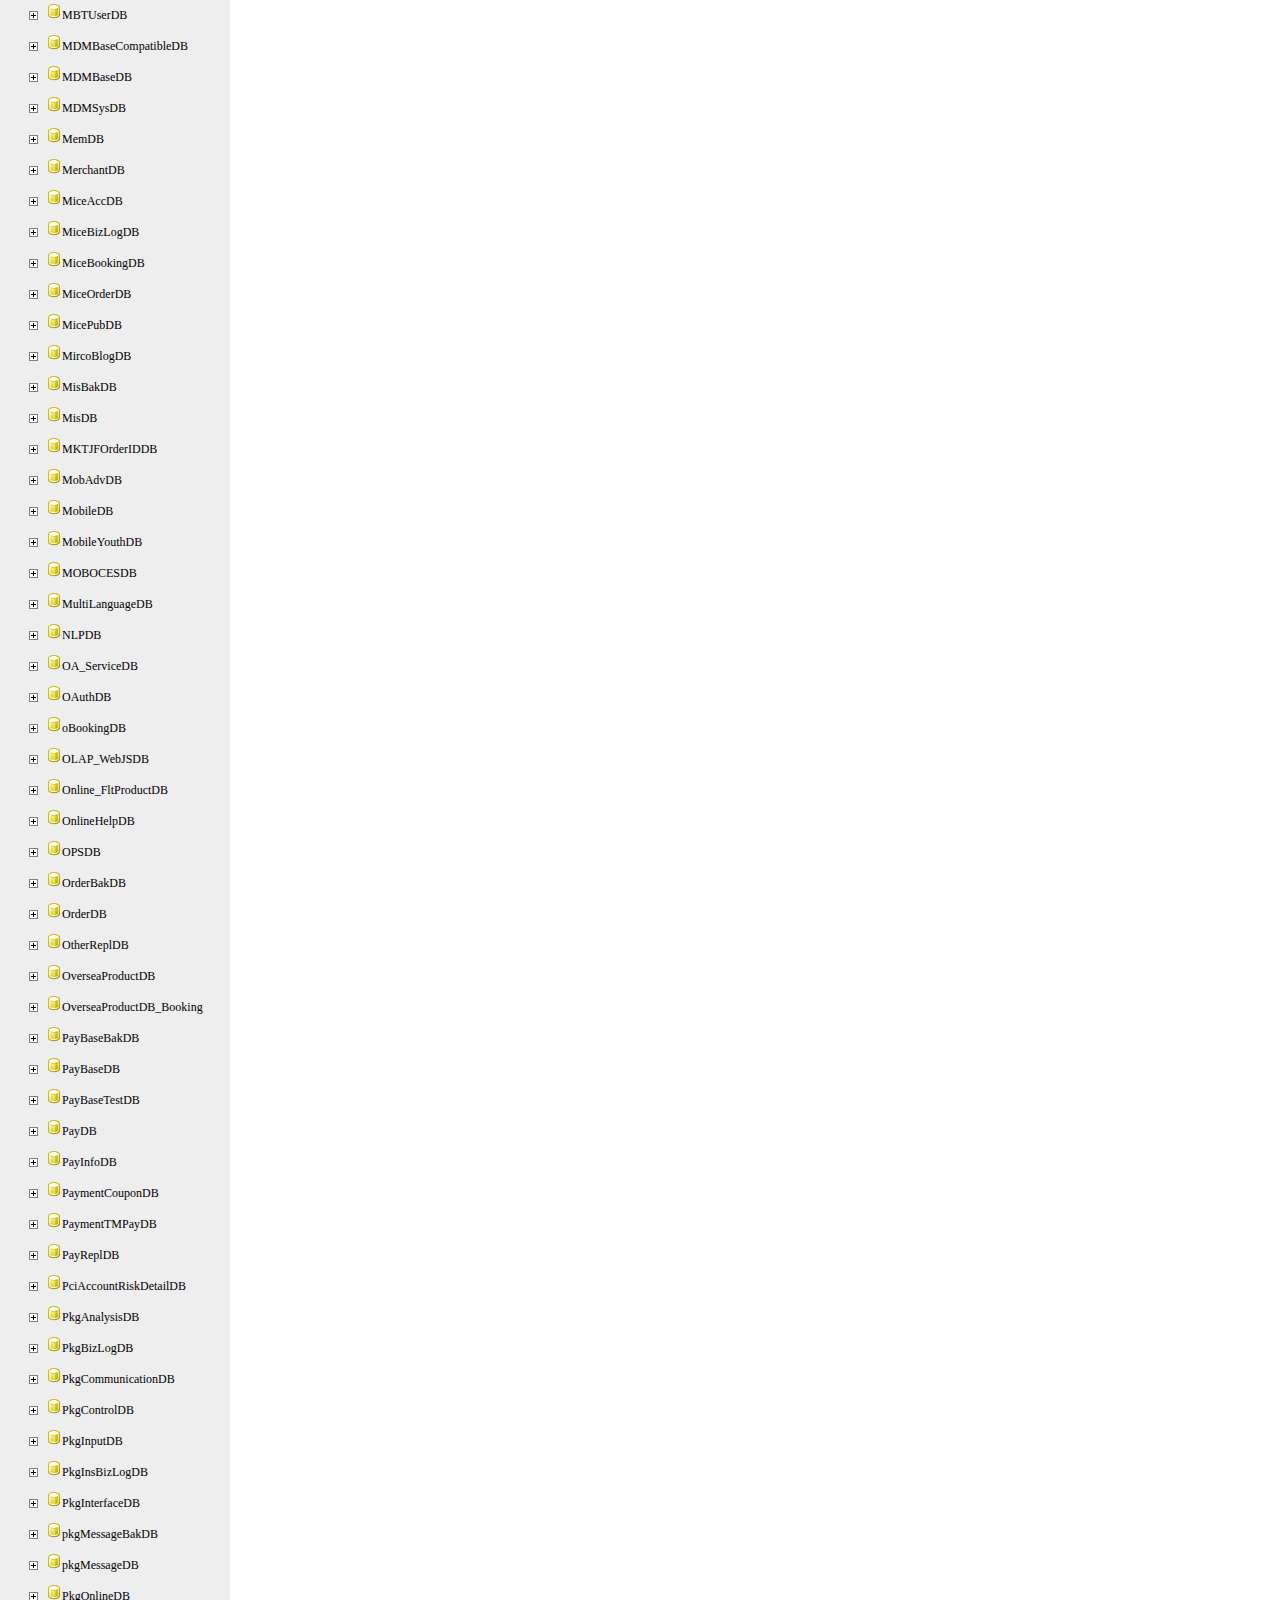
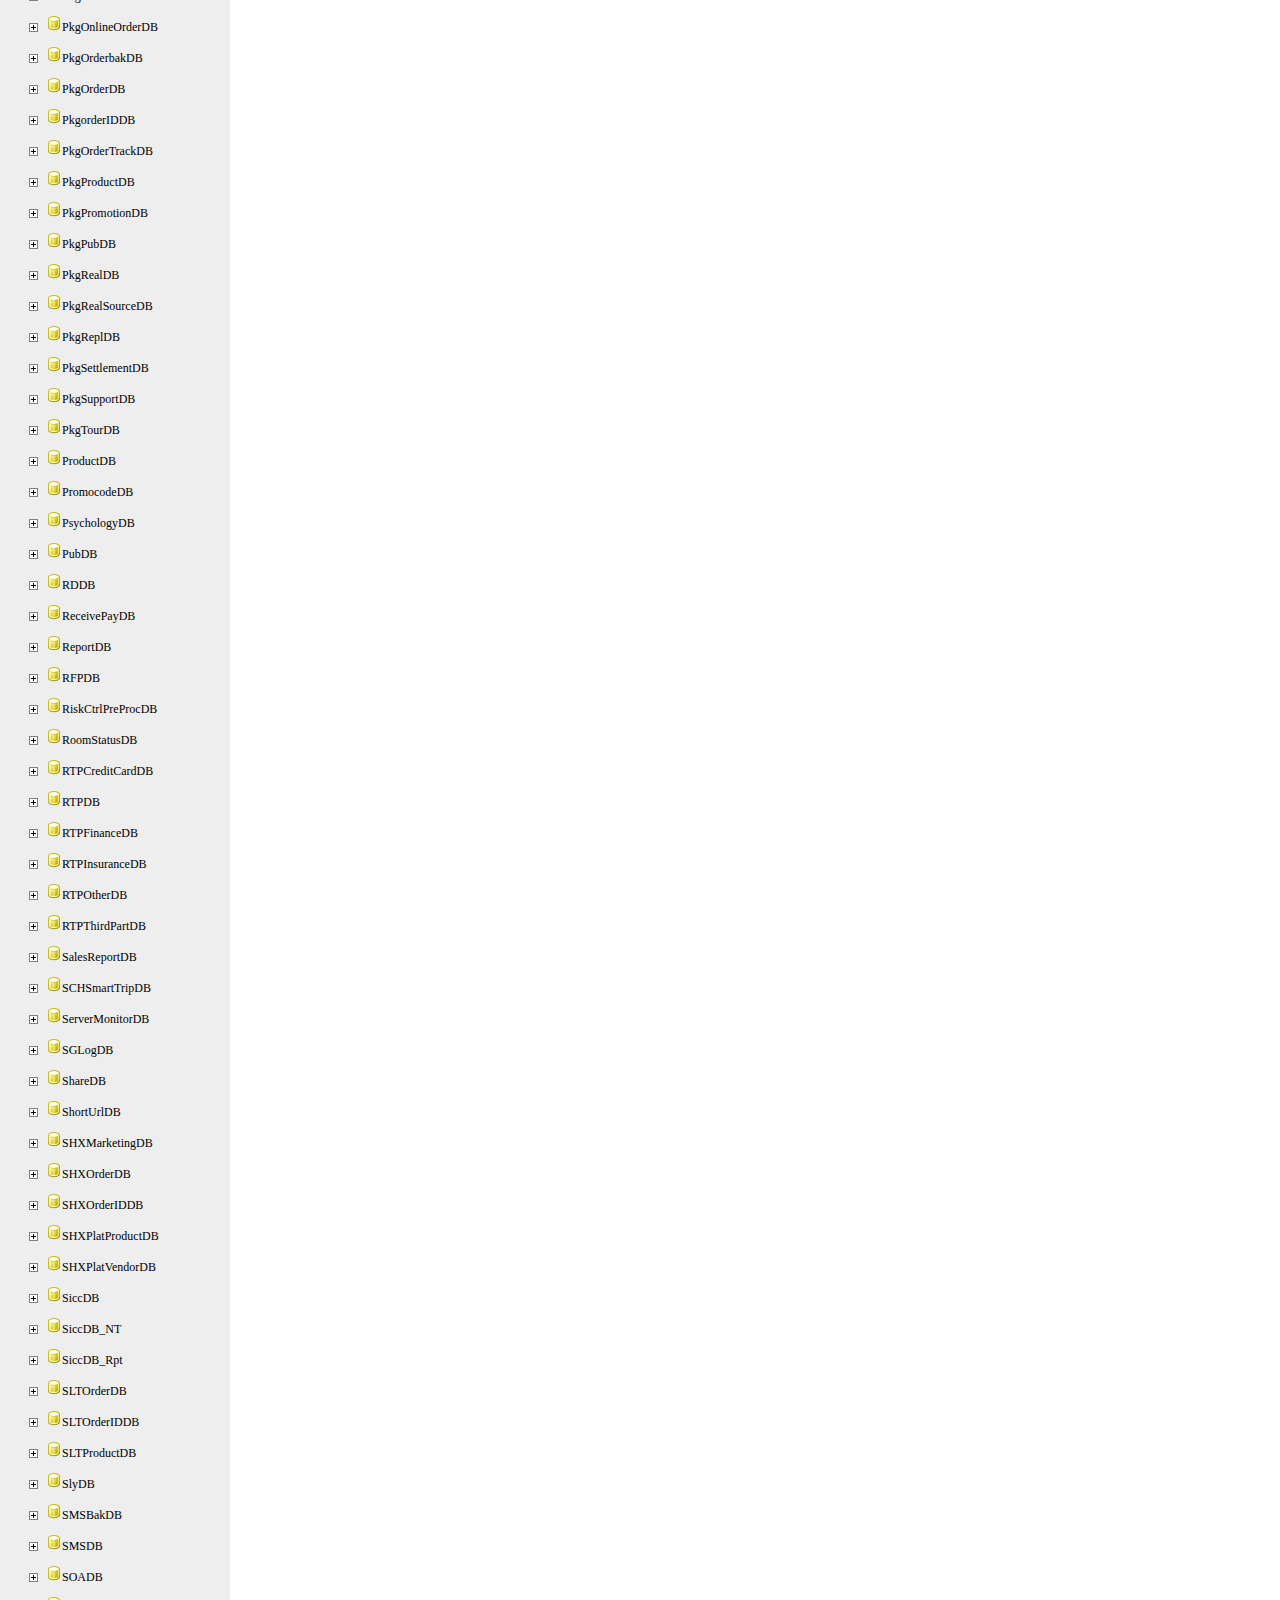
<file: test3/数据设计系统_files/ExportDB.html>
<!DOCTYPE html PUBLIC "-//W3C//DTD XHTML 1.0 Transitional//EN" "http://www.w3.org/TR/xhtml1/DTD/xhtml1-transitional.dtd">
<!-- saved from url=(0050)http://dbticket.sh.ctripcorp.com/DDS/ExportDB.aspx -->
<html xmlns="http://www.w3.org/1999/xhtml"><head><meta http-equiv="Content-Type" content="text/html; charset=UTF-8"><title>
	从数据库中导入
</title><meta http-equiv="P3P" content="CP=&quot;IDC DSP COR CURa ADMa  OUR IND PHY ONL COM STA&quot;">  
    <script language="javascript" type="text/javascript" src="jquery-1.4.1.js"></script>
        <script language="javascript" type="text/javascript">
            var selected = "";


            $(document).ready(function () {
                var tdroot = document.getElementById("tdroot");
                //tdroot.innerHTML = "<table id = 'root'><tr><td style = 'width:16px'><img src = 'images/minus.gif' alt = ''/></td><td style = 'width:16px'><img src = 'images/database.png' alt = '' /></td><td colspan = 2 class = 'database'>DataBase</td></tr></table>"
                var temptab = document.createElement("table");
                var temptbody = document.createElement("tbody");
                var temptr = document.createElement("tr");
                var temptd1 = document.createElement("td");
                var temptd2 = document.createElement("td");
                var temptd3 = document.createElement("td");
                var tempimg1 = document.createElement("img");
                var tempimg2 = document.createElement("img");
                var tempspan = document.createElement("span");
                tempspan.innerHTML = "DataBase";
                tempspan.setAttribute("class", "database")
                tempimg1.setAttribute("src", "images/minus.gif");
                tempimg2.setAttribute("src", "images/database.png");
                temptd1.style.width = "16px";
                temptd2.style.width = "16px";
                //                temptd3.setAttribute("class", "database");
                //                temptd3.innerHTML = "DataBase";
                temptd2.setAttribute("colspan", 2);
                temptab.setAttribute("id", "root");
                temptd1.appendChild(tempimg1);
                temptd2.appendChild(tempimg2);
                temptd2.appendChild(tempspan);
                temptr.appendChild(temptd1);
                temptr.appendChild(temptd2);
                //                temptr.appendChild(temptd3);
                temptbody.appendChild(temptr);
                temptab.appendChild(temptbody);
                tdroot.appendChild(temptab);
                $.post("http://dbticket.sh.ctripcorp.com/DDS/DBHandler.ashx",
                {
                    functionName: "GetDBList"
                },
                function (data) {
                    var tagtable = document.getElementById("root").getElementsByTagName("tbody")[0];
                    var json = eval(data);
                    for (var i = 0; i < json.length; i++) {
                        var outtr = document.createElement("tr");
                        var outtd1 = document.createElement("td");
                        var outtd2 = document.createElement("td");
                        var tab = document.createElement("table");
                        outtr.setAttribute("className", "foreach");
                        outtr.setAttribute("class", "foreach");
                        outtd2.setAttribute("colspan", 2);
                        outtr.appendChild(outtd1);
                        outtr.appendChild(outtd2);
                        tagtable.appendChild(outtr);
                        outtd2.appendChild(tab);

                        var tbody = document.createElement("tbody");
                        var tr = document.createElement("tr");
                        var td2 = document.createElement("td");
                        var td3 = document.createElement("td");
                        var td4 = document.createElement("td");
                        var img2 = document.createElement("img");
                        var img3 = document.createElement("img");
                        var span = document.createElement("span");
                        img2.setAttribute("src", "images/plus.gif");
                        img3.setAttribute("src", "images/database.png");
                        span.innerHTML = json[i].name;
                        span.setAttribute("class", "database");
                        span.setAttribute("className", "database");
                        //                        td2.style.width = "16px";
                        td2.appendChild(img2);
                        //                        td3.style.width = "16px";
                        td3.appendChild(img3);
                        td3.appendChild(span);
                        //                        td4.setAttribute("ondblclick", "searchtable(e)");
                        //                        td4.appendChild(span);
                        tr.appendChild(td2);
                        tr.appendChild(td3);
                        //                        tr.appendChild(td4);
                        tbody.appendChild(tr);
                        tab.appendChild(tbody);
                    }
                });
            });

            document.oncontextmenu = function () {
                return false;
            }

            document.onclick = function (e, span) {
                //                var a = document.documentElement.scrollTop || document.body.scrollTop;
                //                var b = document.documentElement.scrollLeft || document.body.scrollLeft;
                e = e || window.event;

                var element = e.target || e.srcElement;
                if (e.type == "keypress") {
                    element = span;
                }
                if (element.getAttribute("class") == "database") {
                    if (selected != "") {
                        selected.setAttribute("class", "database");
                        selected.setAttribute("className", "database");
                    }
                    selected = element;
                    element.setAttribute("class", "selected");
                    element.setAttribute("className", "selected");
//                    SetValue(element.innerHTML);
                }
                else if (element.tagName == "IMG" && element.parentNode.parentNode.children[0] == element.parentNode) {
                    document.ondblclick(e, true);
                }
                else if (element.tagName == "A") {
                    SelectTable(element);
                }
            }

            document.ondblclick = function (e, status) {
                e = e || window.event;
                var element = e.target || e.srcElement;
                if (status == true) {
                    element = element.parentNode.parentNode.getElementsByTagName("td")[1].getElementsByTagName("span")[0];
                }
                var selecteddbname = element.innerHTML;
                if (element.getAttribute("class") == "selected" || status == true) {
                    $.post("http://dbticket.sh.ctripcorp.com/DDS/DBHandler.ashx",
                    {
                        functionName: "GetTableListByDB",
                        dbName: selecteddbname
                    },
                    function (data) {
                        var tagtable = element.parentNode.parentNode.parentNode;
                        var json = eval(data);
                        if (data == "") {
                            var index = tagtable.getElementsByTagName("tr")[0].getElementsByTagName("td")[0].getElementsByTagName("img")[0].src.indexOf("plus.gif");
                            if (index != -1) {
                                tagtable.getElementsByTagName("tr")[0].getElementsByTagName("td")[0].getElementsByTagName("img")[0].setAttribute("src", "images/minus.gif");
                                return;
                            }
                            else {
                                tagtable.getElementsByTagName("tr")[0].getElementsByTagName("td")[0].getElementsByTagName("img")[0].setAttribute("src", "images/plus.gif");
                                return;
                            }
                        }
                        if (tagtable.getElementsByTagName("tr").length == 1) {
                            for (var i = 0; i < json.length; i++) {
                                var outtr = document.createElement("tr");
                                var outtd1 = document.createElement("td");
                                var outtd2 = document.createElement("td");
                                var tab = document.createElement("table");
                                outtd2.setAttribute("colspan", 2);
                                outtr.appendChild(outtd1);
                                outtr.appendChild(outtd2);
                                tagtable.appendChild(outtr);
                                outtd2.appendChild(tab);

                                var tbody = document.createElement("tbody");
                                var tr = document.createElement("tr");
                                var td2 = document.createElement("td");
                                var td3 = document.createElement("td");
                                var td4 = document.createElement("td");
                                var img2 = document.createElement("img");
                                var img3 = document.createElement("img");
                                var a = document.createElement("a");
                                img2.setAttribute("src", "images/blank.gif");
                                img3.setAttribute("src", "images/table.png");
                                td2.style.width = "16px";
                                td2.appendChild(img2);
                                td3.style.width = "16px";
                                td3.appendChild(img3);
                                a.innerHTML = json[i].name;
                                a.href = "javascript:void(0)";
                                a.setAttribute("class", "table");
                                a.setAttribute("className", "table");
                                //                                a.setAttribute("onClick", "SelectTable(this)");
                                //                        td4.setAttribute("ondblclick", "searchtable(e)");
                                td4.appendChild(a);
                                tr.appendChild(td2);
                                tr.appendChild(td3);
                                tr.appendChild(td4);
                                tbody.appendChild(tr);
                                tab.appendChild(tbody);
                            }
                            tagtable.getElementsByTagName("tr")[0].getElementsByTagName("td")[0].getElementsByTagName("img")[0].src = "images/minus.gif";
                        }
                        else {
                            if (tagtable.getElementsByTagName("tr")[1].style.display == "none") {
                                var tr = tagtable.getElementsByTagName("tr");
                                for (var i = 1; i < tr.length; i++) {
                                    tr[i].style.display = "";
                                }
                                document.getElementById("root").style.offsetTop = "0px";
                                tagtable.getElementsByTagName("tr")[0].getElementsByTagName("td")[0].getElementsByTagName("img")[0].setAttribute("src", "images/minus.gif");
                            }
                            else {
                                var tr = tagtable.getElementsByTagName("tr");
                                for (var i = 1; i < tr.length; i++) {
                                    tr[i].style.display = "none";
                                }
                                document.getElementById("root").style.offsetTop = "0px";
                                tagtable.getElementsByTagName("tr")[0].getElementsByTagName("td")[0].getElementsByTagName("img")[0].setAttribute("src", "images/plus.gif");
                            }
                        }
                    });
                }
            }

            document.onkeypress = function (e) {
                e = e || window.event;
                var keynum = e.keyCode || e.which;
                if ((keynum >= 65 && keynum <= 90) || (keynum >= 97 && keynum <= 122)) {
                    var keychar = String.fromCharCode(keynum);
                    keychar = keychar.toLowerCase();
                    var database = getClass("tr", "foreach");
                    for (var i = 0; i < database.length; i++) {
                        var span = database[i].children[1].children[0].children[0].children[0].children[1].getElementsByTagName("span")[0];
                        if (span.innerHTML.toLowerCase().indexOf(keychar) == 0) {
                            document.onclick(e, span);
                            var pos = getPosition(span);
                            if (keychar == "a") {
                                document.documentElement.scrollTop = 0;
                                document.body.scrollTop = 0;
                            }
                            else {
                                document.documentElement.scrollTop = pos[0];
                                document.body.scrollTop = pos[0];
                            }
                            return;
                        }
                    }
                }
            }

            function getPosition(cell) {
                var pos = new Array();
                var t = cell.offsetTop;
                var l = cell.offsetLeft;
                while (cell = cell.offsetParent) {
                    t += cell.offsetTop;
                    l += cell.offsetLeft;
                }
                pos[0] = t;
                pos[1] = l;
                return pos;
            }

            function SelectTable(sender) {
                //      CreatNode('500px','500px','http://www.g.cn');
                $("#designFrm", parent.document).contents().find("#saveload").click();
                var selectTableName = $(sender).html();
                
                var selectDBName = $(sender).parent().parent().parent().parent().parent().parent().parent().find("tr").eq(0).find("td").eq(1).find("span").html();
               
                SetValue(selectDBName);
                $.post("http://dbticket.sh.ctripcorp.com/DDS/DBHandler.ashx",
            {
                functionName: "clientImport",
                dbName: selectDBName,
                tableName: selectTableName
            },
             function (data) {

                 try {

                     if (data == "-1") {
                         alert("请求数据库信息失败!");
                     }
                     else {
                         var resultXml = "";
                         var tempXML = $("#designFrm", parent.document).contents().find("#io tbody").find("tr").eq(1).find("td").find("textarea").val();
                         var xmlArray = tempXML.split("</sql>");
                         resultXml = xmlArray[0];
                         resultXml += data;
                         resultXml += "</sql>";
                         $("#designFrm", parent.document).contents().find("#io tbody").find("tr").eq(1).find("td").find("textarea").val(resultXml);
                         $("#designFrm", parent.document).contents().find("#clientload").click(); //载入xml
                         // $("#designFrm", parent.document).contents().find("#aligntables").click(); //排列
                         $("#designFrm", parent.document).contents().find("#Export").removeAttr('disabled', "false");
                     }
                 }
                 catch (e) {
                     alert(e)
                 }
             });
         }

         function getClass(tagName, className) {  //第一个参数 表示是className是所属那个dom标签下,这样为了提高检索效率
             //如果是火狐择调用火狐的getElementsByClassName 内置函数
             if (document.getElementsByClassName) {
                 return document.getElementsByClassName(className)
             }
             else {
                 var nodes = document.getElementsByTagName(tagName),
                    ret = []
                 for (i = 0; i < nodes.length; i++) {
                     if (hasClass(nodes[i], className)) { ret.push(nodes[i]) }
                 }
                 return ret;
             }
         }

         function hasClass(node, className) {
             var names = node.className.split(/\s+/) //这个正则表达式是因为class可以有多个,判断是否包含
             for (j = 0; j < names.length; j++) {
                 if (names[j] == className) return true;
             }
             return false;
         }

         function SetValue(sender) {
             $("#designFrm", parent.document).contents().find("#HFDesignDBName").val(sender);
         }

         function CreatNode(w, h, s) {

             //参数w为弹出页面的宽度,参数h为弹出页面的高度,参数s为弹出页面的路径
             var NewMask = window.parent.document.createElement("div");
             NewMask.id = "Mask";
             NewMask.style.position = "absolute";
             NewMask.style.top = "0";
             NewMask.style.left = "0";
             NewMask.style.zIndex = "9";
             NewMask.style.backgroundColor = "#000";
             NewMask.style.filter = "alpha(opacity=70)";
             NewMask.style.opacity = "0.7";
             NewMask.style.width = "100%";
             NewMask.style.height = (window.parent.document.body.scrollHeight + 50) + "px";
             var NewDiv = window.parent.document.createElement("div");
             NewDiv.id = "newdiv";
             NewDiv.style.width = w;
             NewDiv.style.height = h;
             NewDiv.style.position = "absolute";
             NewDiv.style.top = (window.screen.height - 450) / 4 + "px"
             NewDiv.style.left = (window.screen.width - 910) / 2 + "px";
             NewDiv.style.zIndex = "99"; ;
             var NewFrame = window.parent.document.createElement("iframe");
             NewFrame.id = "frame"
             NewFrame.setAttribute("frameBorder", "0");
             NewFrame.setAttribute("scrolling", "no");
             NewFrame.setAttribute("allowTransparency", "true");
             NewFrame.setAttribute("width", w);
             NewFrame.setAttribute("height", h);
             NewFrame.setAttribute("src", s);
             var NewImg = window.parent.document.createElement("img");
             NewImg.id = "newimg"
             NewImg.style.cursor = "pointer";
             NewImg.style.position = "relative";
             NewImg.style.top = "-479px";
             NewImg.style.left = "880px";
             NewImg.onclick = function () {
                 Cancel();
             }
             NewImg.setAttribute("src", "fancy_closebox.png")
             NewImg.setAttribute("title", "点击关闭")
             $("body", window.parent.document).append(NewMask); //这里用了jquery的添加节点方式,如果没有jquery文件可改成window.parent.document.body.appendChild(NewMask);
             $("body", window.parent.document).append(NewDiv);
             $("#newdiv", window.parent.document).append(NewFrame);
             $("#newdiv", window.parent.document).append(NewImg);
         }

         //移除添加的节点
         function Cancel() {
             window.parent.document.body.removeChild(window.parent.document.getElementById("Mask"));
             window.parent.document.body.removeChild(window.parent.document.getElementById("newdiv"));
         }

//$(window.parent.document).find("#leftDBFrm").load(function () {

//    var main = $(window.parent.document).find("#leftDBFrm");
//    var thisheight = $(document).height() + 30;
//    main.height(thisheight);
//});

</script>
    <style type="text/css">
        /*demo css教程*/
         .database{cursor:pointer;-moz-user-select: none;}
         .selected{background-color: navy;cursor:pointer;-moz-user-select: none;color:White}
    </style>
<link href="Screen.css" type="text/css" rel="stylesheet"></head>
<body onload="SetValue()" onselectstart="return false">
    <form method="post" action="ExportDB.html" id="form1">
<div class="aspNetHidden">
<input type="hidden" name="__VIEWSTATE" id="__VIEWSTATE" value="/wEPDwUKLTg2Njc2NjM3M2RkKCjjl6kQw5dzXK+8hYvqpqAGvIQ=">
</div>

<div class="aspNetHidden">

	<input type="hidden" name="__VIEWSTATEGENERATOR" id="__VIEWSTATEGENERATOR" value="2A213E7E">
</div>
    <table id="leftTree" style="background-color :#eeeeee; width :230px;" cellspacing="0" cellpadding="0">
                                        
                    
            <tbody><tr>
                
                <td id="tdroot" colspan="3">
                   
                <table id="root"><tbody><tr><td style="width: 16px;"><img src="minus.gif"></td><td colspan="2" style="width: 16px;"><img src="database.png"><span class="database">DataBase</span></td></tr><tr classname="foreach" class="foreach"><td></td><td colspan="2"><table><tbody><tr><td><img src="plus.gif"></td><td><img src="database.png"><span class="database" classname="database">_CrossBuInfoDB</span></td></tr></tbody></table></td></tr><tr classname="foreach" class="foreach"><td></td><td colspan="2"><table><tbody><tr><td><img src="plus.gif"></td><td><img src="database.png"><span class="database" classname="database">_temp_OrderDB</span></td></tr></tbody></table></td></tr><tr classname="foreach" class="foreach"><td></td><td colspan="2"><table><tbody><tr><td><img src="plus.gif"></td><td><img src="database.png"><span class="database" classname="database">AbacusDB</span></td></tr></tbody></table></td></tr><tr classname="foreach" class="foreach"><td></td><td colspan="2"><table><tbody><tr><td><img src="plus.gif"></td><td><img src="database.png"><span class="database" classname="database">AccCorpDB</span></td></tr></tbody></table></td></tr><tr classname="foreach" class="foreach"><td></td><td colspan="2"><table><tbody><tr><td><img src="plus.gif"></td><td><img src="database.png"><span class="database" classname="database">AccDB</span></td></tr></tbody></table></td></tr><tr classname="foreach" class="foreach"><td></td><td colspan="2"><table><tbody><tr><td><img src="plus.gif"></td><td><img src="database.png"><span class="database" classname="database">AccFlowBakDB</span></td></tr></tbody></table></td></tr><tr classname="foreach" class="foreach"><td></td><td colspan="2"><table><tbody><tr><td><img src="plus.gif"></td><td><img src="database.png"><span class="database" classname="database">AccFlowDB</span></td></tr></tbody></table></td></tr><tr classname="foreach" class="foreach"><td></td><td colspan="2"><table><tbody><tr><td><img src="plus.gif"></td><td><img src="database.png"><span class="database" classname="database">AccFltBakDB</span></td></tr></tbody></table></td></tr><tr classname="foreach" class="foreach"><td></td><td colspan="2"><table><tbody><tr><td><img src="plus.gif"></td><td><img src="database.png"><span class="database" classname="database">AccFltDB</span></td></tr></tbody></table></td></tr><tr classname="foreach" class="foreach"><td></td><td colspan="2"><table><tbody><tr><td><img src="plus.gif"></td><td><img src="database.png"><span class="database" classname="database">AccHotelBakDB</span></td></tr></tbody></table></td></tr><tr classname="foreach" class="foreach"><td></td><td colspan="2"><table><tbody><tr><td><img src="plus.gif"></td><td><img src="database.png"><span class="database" classname="database">AccHotelDB</span></td></tr></tbody></table></td></tr><tr classname="foreach" class="foreach"><td></td><td colspan="2"><table><tbody><tr><td><img src="plus.gif"></td><td><img src="database.png"><span class="database" classname="database">AccInputDB</span></td></tr></tbody></table></td></tr><tr classname="foreach" class="foreach"><td></td><td colspan="2"><table><tbody><tr><td><img src="plus.gif"></td><td><img src="database.png"><span class="database" classname="database">AccountBakDB</span></td></tr></tbody></table></td></tr><tr classname="foreach" class="foreach"><td></td><td colspan="2"><table><tbody><tr><td><img src="plus.gif"></td><td><img src="database.png"><span class="database" classname="database">AccountDB</span></td></tr></tbody></table></td></tr><tr classname="foreach" class="foreach"><td></td><td colspan="2"><table><tbody><tr><td><img src="plus.gif"></td><td><img src="database.png"><span class="database" classname="database">AccProductDB</span></td></tr></tbody></table></td></tr><tr classname="foreach" class="foreach"><td></td><td colspan="2"><table><tbody><tr><td><img src="plus.gif"></td><td><img src="database.png"><span class="database" classname="database">AccPubDB</span></td></tr></tbody></table></td></tr><tr classname="foreach" class="foreach"><td></td><td colspan="2"><table><tbody><tr><td><img src="plus.gif"></td><td><img src="database.png"><span class="database" classname="database">AccVoucherDB</span></td></tr></tbody></table></td></tr><tr classname="foreach" class="foreach"><td></td><td colspan="2"><table><tbody><tr><td><img src="plus.gif"></td><td><img src="database.png"><span class="database" classname="database">ACDriverNTDB</span></td></tr></tbody></table></td></tr><tr classname="foreach" class="foreach"><td></td><td colspan="2"><table><tbody><tr><td><img src="plus.gif"></td><td><img src="database.png"><span class="database" classname="database">ACDriverSHDB</span></td></tr></tbody></table></td></tr><tr classname="foreach" class="foreach"><td></td><td colspan="2"><table><tbody><tr><td><img src="plus.gif"></td><td><img src="database.png"><span class="database" classname="database">AffiliatesB2BDB</span></td></tr></tbody></table></td></tr><tr classname="foreach" class="foreach"><td></td><td colspan="2"><table><tbody><tr><td><img src="plus.gif"></td><td><img src="database.png"><span class="database" classname="database">AHDOrderDB</span></td></tr></tbody></table></td></tr><tr classname="foreach" class="foreach"><td></td><td colspan="2"><table><tbody><tr><td><img src="plus.gif"></td><td><img src="database.png"><span class="database" classname="database">AHIOrderDB</span></td></tr></tbody></table></td></tr><tr classname="foreach" class="foreach"><td></td><td colspan="2"><table><tbody><tr><td><img src="plus.gif"></td><td><img src="database.png"><span class="database" classname="database">AmpLogDB</span></td></tr></tbody></table></td></tr><tr classname="foreach" class="foreach"><td></td><td colspan="2"><table><tbody><tr><td><img src="plus.gif"></td><td><img src="database.png"><span class="database" classname="database">AmpMgrDB</span></td></tr></tbody></table></td></tr><tr classname="foreach" class="foreach"><td></td><td colspan="2"><table><tbody><tr><td><img src="plus.gif"></td><td><img src="database.png"><span class="database" classname="database">AmpOrderDB</span></td></tr></tbody></table></td></tr><tr classname="foreach" class="foreach"><td></td><td colspan="2"><table><tbody><tr><td><img src="plus.gif"></td><td><img src="database.png"><span class="database" classname="database">AmpReportDB</span></td></tr></tbody></table></td></tr><tr classname="foreach" class="foreach"><td></td><td colspan="2"><table><tbody><tr><td><img src="plus.gif"></td><td><img src="database.png"><span class="database" classname="database">AppMonitorDB</span></td></tr></tbody></table></td></tr><tr classname="foreach" class="foreach"><td></td><td colspan="2"><table><tbody><tr><td><img src="plus.gif"></td><td><img src="database.png"><span class="database" classname="database">AppToolsDB</span></td></tr></tbody></table></td></tr><tr classname="foreach" class="foreach"><td></td><td colspan="2"><table><tbody><tr><td><img src="plus.gif"></td><td><img src="database.png"><span class="database" classname="database">ArchSearchDB</span></td></tr></tbody></table></td></tr><tr classname="foreach" class="foreach"><td></td><td colspan="2"><table><tbody><tr><td><img src="plus.gif"></td><td><img src="database.png"><span class="database" classname="database">ArchSearchLogDB</span></td></tr></tbody></table></td></tr><tr classname="foreach" class="foreach"><td></td><td colspan="2"><table><tbody><tr><td><img src="plus.gif"></td><td><img src="database.png"><span class="database" classname="database">AuthDB</span></td></tr></tbody></table></td></tr><tr classname="foreach" class="foreach"><td></td><td colspan="2"><table><tbody><tr><td><img src="plus.gif"></td><td><img src="database.png"><span class="database" classname="database">AutoDB_Cfg</span></td></tr></tbody></table></td></tr><tr classname="foreach" class="foreach"><td></td><td colspan="2"><table><tbody><tr><td><img src="plus.gif"></td><td><img src="database.png"><span class="database" classname="database">BBZKPIDB</span></td></tr></tbody></table></td></tr><tr classname="foreach" class="foreach"><td></td><td colspan="2"><table><tbody><tr><td><img src="plus.gif"></td><td><img src="database.png"><span class="database" classname="database">BBZMessageDB</span></td></tr></tbody></table></td></tr><tr classname="foreach" class="foreach"><td></td><td colspan="2"><table><tbody><tr><td><img src="plus.gif"></td><td><img src="database.png"><span class="database" classname="database">BIAmpReportDB</span></td></tr></tbody></table></td></tr><tr classname="foreach" class="foreach"><td></td><td colspan="2"><table><tbody><tr><td><img src="plus.gif"></td><td><img src="database.png"><span class="database" classname="database">BICMBReportDB</span></td></tr></tbody></table></td></tr><tr classname="foreach" class="foreach"><td></td><td colspan="2"><table><tbody><tr><td><img src="plus.gif"></td><td><img src="database.png"><span class="database" classname="database">BICorpReportDB</span></td></tr></tbody></table></td></tr><tr classname="foreach" class="foreach"><td></td><td colspan="2"><table><tbody><tr><td><img src="plus.gif"></td><td><img src="database.png"><span class="database" classname="database">BIfltreportDB</span></td></tr></tbody></table></td></tr><tr classname="foreach" class="foreach"><td></td><td colspan="2"><table><tbody><tr><td><img src="plus.gif"></td><td><img src="database.png"><span class="database" classname="database">BIFncReportDB</span></td></tr></tbody></table></td></tr><tr classname="foreach" class="foreach"><td></td><td colspan="2"><table><tbody><tr><td><img src="plus.gif"></td><td><img src="database.png"><span class="database" classname="database">BIHtlReportDB</span></td></tr></tbody></table></td></tr><tr classname="foreach" class="foreach"><td></td><td colspan="2"><table><tbody><tr><td><img src="plus.gif"></td><td><img src="database.png"><span class="database" classname="database">BIMKTReportDB</span></td></tr></tbody></table></td></tr><tr classname="foreach" class="foreach"><td></td><td colspan="2"><table><tbody><tr><td><img src="plus.gif"></td><td><img src="database.png"><span class="database" classname="database">BIOrderReportDB</span></td></tr></tbody></table></td></tr><tr classname="foreach" class="foreach"><td></td><td colspan="2"><table><tbody><tr><td><img src="plus.gif"></td><td><img src="database.png"><span class="database" classname="database">BIPKGReportDB</span></td></tr></tbody></table></td></tr><tr classname="foreach" class="foreach"><td></td><td colspan="2"><table><tbody><tr><td><img src="plus.gif"></td><td><img src="database.png"><span class="database" classname="database">BIReportDB</span></td></tr></tbody></table></td></tr><tr classname="foreach" class="foreach"><td></td><td colspan="2"><table><tbody><tr><td><img src="plus.gif"></td><td><img src="database.png"><span class="database" classname="database">BIUserBehaviorDB</span></td></tr></tbody></table></td></tr><tr classname="foreach" class="foreach"><td></td><td colspan="2"><table><tbody><tr><td><img src="plus.gif"></td><td><img src="database.png"><span class="database" classname="database">BukDataDB</span></td></tr></tbody></table></td></tr><tr classname="foreach" class="foreach"><td></td><td colspan="2"><table><tbody><tr><td><img src="plus.gif"></td><td><img src="database.png"><span class="database" classname="database">CampaignDB</span></td></tr></tbody></table></td></tr><tr classname="foreach" class="foreach"><td></td><td colspan="2"><table><tbody><tr><td><img src="plus.gif"></td><td><img src="database.png"><span class="database" classname="database">CarBasicDataDB</span></td></tr></tbody></table></td></tr><tr classname="foreach" class="foreach"><td></td><td colspan="2"><table><tbody><tr><td><img src="plus.gif"></td><td><img src="database.png"><span class="database" classname="database">CarCHVendorDB</span></td></tr></tbody></table></td></tr><tr classname="foreach" class="foreach"><td></td><td colspan="2"><table><tbody><tr><td><img src="plus.gif"></td><td><img src="database.png"><span class="database" classname="database">CarDB</span></td></tr></tbody></table></td></tr><tr classname="foreach" class="foreach"><td></td><td colspan="2"><table><tbody><tr><td><img src="plus.gif"></td><td><img src="database.png"><span class="database" classname="database">CardBakDB</span></td></tr></tbody></table></td></tr><tr classname="foreach" class="foreach"><td></td><td colspan="2"><table><tbody><tr><td><img src="plus.gif"></td><td><img src="database.png"><span class="database" classname="database">CardDB</span></td></tr></tbody></table></td></tr><tr classname="foreach" class="foreach"><td></td><td colspan="2"><table><tbody><tr><td><img src="plus.gif"></td><td><img src="database.png"><span class="database" classname="database">CardRiskBakDB</span></td></tr></tbody></table></td></tr><tr classname="foreach" class="foreach"><td></td><td colspan="2"><table><tbody><tr><td><img src="plus.gif"></td><td><img src="database.png"><span class="database" classname="database">CardRiskDB</span></td></tr></tbody></table></td></tr><tr classname="foreach" class="foreach"><td></td><td colspan="2"><table><tbody><tr><td><img src="plus.gif"></td><td><img src="database.png"><span class="database" classname="database">CarOrderDB</span></td></tr></tbody></table></td></tr><tr classname="foreach" class="foreach"><td></td><td colspan="2"><table><tbody><tr><td><img src="plus.gif"></td><td><img src="database.png"><span class="database" classname="database">CarOrderIDDB</span></td></tr></tbody></table></td></tr><tr classname="foreach" class="foreach"><td></td><td colspan="2"><table><tbody><tr><td><img src="plus.gif"></td><td><img src="database.png"><span class="database" classname="database">CarProductDB</span></td></tr></tbody></table></td></tr><tr classname="foreach" class="foreach"><td></td><td colspan="2"><table><tbody><tr><td><img src="plus.gif"></td><td><img src="database.png"><span class="database" classname="database">CashBakDB</span></td></tr></tbody></table></td></tr><tr classname="foreach" class="foreach"><td></td><td colspan="2"><table><tbody><tr><td><img src="plus.gif"></td><td><img src="database.png"><span class="database" classname="database">CashDB</span></td></tr></tbody></table></td></tr><tr classname="foreach" class="foreach"><td></td><td colspan="2"><table><tbody><tr><td><img src="plus.gif"></td><td><img src="database.png"><span class="database" classname="database">CBPMDB</span></td></tr></tbody></table></td></tr><tr classname="foreach" class="foreach"><td></td><td colspan="2"><table><tbody><tr><td><img src="plus.gif"></td><td><img src="database.png"><span class="database" classname="database">CBSS_Monitor</span></td></tr></tbody></table></td></tr><tr classname="foreach" class="foreach"><td></td><td colspan="2"><table><tbody><tr><td><img src="plus.gif"></td><td><img src="database.png"><span class="database" classname="database">CCStaffCaringDB</span></td></tr></tbody></table></td></tr><tr classname="foreach" class="foreach"><td></td><td colspan="2"><table><tbody><tr><td><img src="plus.gif"></td><td><img src="database.png"><span class="database" classname="database">CfxSyncAssDB</span></td></tr></tbody></table></td></tr><tr classname="foreach" class="foreach"><td></td><td colspan="2"><table><tbody><tr><td><img src="plus.gif"></td><td><img src="database.png"><span class="database" classname="database">ChinaTravelDB</span></td></tr></tbody></table></td></tr><tr classname="foreach" class="foreach"><td></td><td colspan="2"><table><tbody><tr><td><img src="plus.gif"></td><td><img src="database.png"><span class="database" classname="database">CHtlOrderDB</span></td></tr></tbody></table></td></tr><tr classname="foreach" class="foreach"><td></td><td colspan="2"><table><tbody><tr><td><img src="plus.gif"></td><td><img src="database.png"><span class="database" classname="database">CHtlOrderIDDB</span></td></tr></tbody></table></td></tr><tr classname="foreach" class="foreach"><td></td><td colspan="2"><table><tbody><tr><td><img src="plus.gif"></td><td><img src="database.png"><span class="database" classname="database">citsmdb</span></td></tr></tbody></table></td></tr><tr classname="foreach" class="foreach"><td></td><td colspan="2"><table><tbody><tr><td><img src="plus.gif"></td><td><img src="database.png"><span class="database" classname="database">citsmdb_restore</span></td></tr></tbody></table></td></tr><tr classname="foreach" class="foreach"><td></td><td colspan="2"><table><tbody><tr><td><img src="plus.gif"></td><td><img src="database.png"><span class="database" classname="database">ClientDeviceInfoDB</span></td></tr></tbody></table></td></tr><tr classname="foreach" class="foreach"><td></td><td colspan="2"><table><tbody><tr><td><img src="plus.gif"></td><td><img src="database.png"><span class="database" classname="database">CmbEmailMarketingDB</span></td></tr></tbody></table></td></tr><tr classname="foreach" class="foreach"><td></td><td colspan="2"><table><tbody><tr><td><img src="plus.gif"></td><td><img src="database.png"><span class="database" classname="database">CMBInputDB</span></td></tr></tbody></table></td></tr><tr classname="foreach" class="foreach"><td></td><td colspan="2"><table><tbody><tr><td><img src="plus.gif"></td><td><img src="database.png"><span class="database" classname="database">CMBMarketingDB</span></td></tr></tbody></table></td></tr><tr classname="foreach" class="foreach"><td></td><td colspan="2"><table><tbody><tr><td><img src="plus.gif"></td><td><img src="database.png"><span class="database" classname="database">CMBMarketingLogDB</span></td></tr></tbody></table></td></tr><tr classname="foreach" class="foreach"><td></td><td colspan="2"><table><tbody><tr><td><img src="plus.gif"></td><td><img src="database.png"><span class="database" classname="database">CMBMemberDB</span></td></tr></tbody></table></td></tr><tr classname="foreach" class="foreach"><td></td><td colspan="2"><table><tbody><tr><td><img src="plus.gif"></td><td><img src="database.png"><span class="database" classname="database">CMBMemberLogDB</span></td></tr></tbody></table></td></tr><tr classname="foreach" class="foreach"><td></td><td colspan="2"><table><tbody><tr><td><img src="plus.gif"></td><td><img src="database.png"><span class="database" classname="database">CMBMessageDB</span></td></tr></tbody></table></td></tr><tr classname="foreach" class="foreach"><td></td><td colspan="2"><table><tbody><tr><td><img src="plus.gif"></td><td><img src="database.png"><span class="database" classname="database">CMBMessageTestDB</span></td></tr></tbody></table></td></tr><tr classname="foreach" class="foreach"><td></td><td colspan="2"><table><tbody><tr><td><img src="plus.gif"></td><td><img src="database.png"><span class="database" classname="database">CmbMobileVerControlDB</span></td></tr></tbody></table></td></tr><tr classname="foreach" class="foreach"><td></td><td colspan="2"><table><tbody><tr><td><img src="plus.gif"></td><td><img src="database.png"><span class="database" classname="database">CMBOutBoundPlatDB</span></td></tr></tbody></table></td></tr><tr classname="foreach" class="foreach"><td></td><td colspan="2"><table><tbody><tr><td><img src="plus.gif"></td><td><img src="database.png"><span class="database" classname="database">CMBPUBDB</span></td></tr></tbody></table></td></tr><tr classname="foreach" class="foreach"><td></td><td colspan="2"><table><tbody><tr><td><img src="plus.gif"></td><td><img src="database.png"><span class="database" classname="database">CMBReportDB</span></td></tr></tbody></table></td></tr><tr classname="foreach" class="foreach"><td></td><td colspan="2"><table><tbody><tr><td><img src="plus.gif"></td><td><img src="database.png"><span class="database" classname="database">CMCampaignDB</span></td></tr></tbody></table></td></tr><tr classname="foreach" class="foreach"><td></td><td colspan="2"><table><tbody><tr><td><img src="plus.gif"></td><td><img src="database.png"><span class="database" classname="database">CMessageDB</span></td></tr></tbody></table></td></tr><tr classname="foreach" class="foreach"><td></td><td colspan="2"><table><tbody><tr><td><img src="plus.gif"></td><td><img src="database.png"><span class="database" classname="database">CMessageMetaDB</span></td></tr></tbody></table></td></tr><tr classname="foreach" class="foreach"><td></td><td colspan="2"><table><tbody><tr><td><img src="plus.gif"></td><td><img src="database.png"><span class="database" classname="database">CMSDB</span></td></tr></tbody></table></td></tr><tr classname="foreach" class="foreach"><td></td><td colspan="2"><table><tbody><tr><td><img src="plus.gif"></td><td><img src="database.png"><span class="database" classname="database">CMsgPosterDB</span></td></tr></tbody></table></td></tr><tr classname="foreach" class="foreach"><td></td><td colspan="2"><table><tbody><tr><td><img src="plus.gif"></td><td><img src="database.png"><span class="database" classname="database">CommBakDB</span></td></tr></tbody></table></td></tr><tr classname="foreach" class="foreach"><td></td><td colspan="2"><table><tbody><tr><td><img src="plus.gif"></td><td><img src="database.png"><span class="database" classname="database">CommBaseMDDB_back</span></td></tr></tbody></table></td></tr><tr classname="foreach" class="foreach"><td></td><td colspan="2"><table><tbody><tr><td><img src="plus.gif"></td><td><img src="database.png"><span class="database" classname="database">CommDB</span></td></tr></tbody></table></td></tr><tr classname="foreach" class="foreach"><td></td><td colspan="2"><table><tbody><tr><td><img src="plus.gif"></td><td><img src="database.png"><span class="database" classname="database">CommonProductDB</span></td></tr></tbody></table></td></tr><tr classname="foreach" class="foreach"><td></td><td colspan="2"><table><tbody><tr><td><img src="plus.gif"></td><td><img src="database.png"><span class="database" classname="database">CooperateOrderDB</span></td></tr></tbody></table></td></tr><tr classname="foreach" class="foreach"><td></td><td colspan="2"><table><tbody><tr><td><img src="plus.gif"></td><td><img src="database.png"><span class="database" classname="database">CorpAppLogDB</span></td></tr></tbody></table></td></tr><tr classname="foreach" class="foreach"><td></td><td colspan="2"><table><tbody><tr><td><img src="plus.gif"></td><td><img src="database.png"><span class="database" classname="database">CorpCRDB</span></td></tr></tbody></table></td></tr><tr classname="foreach" class="foreach"><td></td><td colspan="2"><table><tbody><tr><td><img src="plus.gif"></td><td><img src="database.png"><span class="database" classname="database">CorpInfoDB</span></td></tr></tbody></table></td></tr><tr classname="foreach" class="foreach"><td></td><td colspan="2"><table><tbody><tr><td><img src="plus.gif"></td><td><img src="database.png"><span class="database" classname="database">CorpOrderDB</span></td></tr></tbody></table></td></tr><tr classname="foreach" class="foreach"><td></td><td colspan="2"><table><tbody><tr><td><img src="plus.gif"></td><td><img src="database.png"><span class="database" classname="database">CorpProcessDB</span></td></tr></tbody></table></td></tr><tr classname="foreach" class="foreach"><td></td><td colspan="2"><table><tbody><tr><td><img src="plus.gif"></td><td><img src="database.png"><span class="database" classname="database">CorpProductDB</span></td></tr></tbody></table></td></tr><tr classname="foreach" class="foreach"><td></td><td colspan="2"><table><tbody><tr><td><img src="plus.gif"></td><td><img src="database.png"><span class="database" classname="database">CorpUserDB</span></td></tr></tbody></table></td></tr><tr classname="foreach" class="foreach"><td></td><td colspan="2"><table><tbody><tr><td><img src="plus.gif"></td><td><img src="database.png"><span class="database" classname="database">CpnsDB</span></td></tr></tbody></table></td></tr><tr classname="foreach" class="foreach"><td></td><td colspan="2"><table><tbody><tr><td><img src="plus.gif"></td><td><img src="database.png"><span class="database" classname="database">CpnsMultiAppDB</span></td></tr></tbody></table></td></tr><tr classname="foreach" class="foreach"><td></td><td colspan="2"><table><tbody><tr><td><img src="plus.gif"></td><td><img src="database.png"><span class="database" classname="database">CrawlerDB</span></td></tr></tbody></table></td></tr><tr classname="foreach" class="foreach"><td></td><td colspan="2"><table><tbody><tr><td><img src="plus.gif"></td><td><img src="database.png"><span class="database" classname="database">CrawlerResultDB</span></td></tr></tbody></table></td></tr><tr classname="foreach" class="foreach"><td></td><td colspan="2"><table><tbody><tr><td><img src="plus.gif"></td><td><img src="database.png"><span class="database" classname="database">CrmBIDB</span></td></tr></tbody></table></td></tr><tr classname="foreach" class="foreach"><td></td><td colspan="2"><table><tbody><tr><td><img src="plus.gif"></td><td><img src="database.png"><span class="database" classname="database">CRMDB</span></td></tr></tbody></table></td></tr><tr classname="foreach" class="foreach"><td></td><td colspan="2"><table><tbody><tr><td><img src="plus.gif"></td><td><img src="database.png"><span class="database" classname="database">CruAccountBakDB</span></td></tr></tbody></table></td></tr><tr classname="foreach" class="foreach"><td></td><td colspan="2"><table><tbody><tr><td><img src="plus.gif"></td><td><img src="database.png"><span class="database" classname="database">CruAccountDB</span></td></tr></tbody></table></td></tr><tr classname="foreach" class="foreach"><td></td><td colspan="2"><table><tbody><tr><td><img src="plus.gif"></td><td><img src="database.png"><span class="database" classname="database">CruiseProductDB</span></td></tr></tbody></table></td></tr><tr classname="foreach" class="foreach"><td></td><td colspan="2"><table><tbody><tr><td><img src="plus.gif"></td><td><img src="database.png"><span class="database" classname="database">CTIAMPDB</span></td></tr></tbody></table></td></tr><tr classname="foreach" class="foreach"><td></td><td colspan="2"><table><tbody><tr><td><img src="plus.gif"></td><td><img src="database.png"><span class="database" classname="database">CTIBaseDB</span></td></tr></tbody></table></td></tr><tr classname="foreach" class="foreach"><td></td><td colspan="2"><table><tbody><tr><td><img src="plus.gif"></td><td><img src="database.png"><span class="database" classname="database">CTIBusinessTaskDB</span></td></tr></tbody></table></td></tr><tr classname="foreach" class="foreach"><td></td><td colspan="2"><table><tbody><tr><td><img src="plus.gif"></td><td><img src="database.png"><span class="database" classname="database">CTICommMsgDB</span></td></tr></tbody></table></td></tr><tr classname="foreach" class="foreach"><td></td><td colspan="2"><table><tbody><tr><td><img src="plus.gif"></td><td><img src="database.png"><span class="database" classname="database">CTIDeviceMonitorDB</span></td></tr></tbody></table></td></tr><tr classname="foreach" class="foreach"><td></td><td colspan="2"><table><tbody><tr><td><img src="plus.gif"></td><td><img src="database.png"><span class="database" classname="database">CTIInfoDB</span></td></tr></tbody></table></td></tr><tr classname="foreach" class="foreach"><td></td><td colspan="2"><table><tbody><tr><td><img src="plus.gif"></td><td><img src="database.png"><span class="database" classname="database">CTIMailIDB</span></td></tr></tbody></table></td></tr><tr classname="foreach" class="foreach"><td></td><td colspan="2"><table><tbody><tr><td><img src="plus.gif"></td><td><img src="database.png"><span class="database" classname="database">CTIQAMPDB</span></td></tr></tbody></table></td></tr><tr classname="foreach" class="foreach"><td></td><td colspan="2"><table><tbody><tr><td><img src="plus.gif"></td><td><img src="database.png"><span class="database" classname="database">CTISEDB</span></td></tr></tbody></table></td></tr><tr classname="foreach" class="foreach"><td></td><td colspan="2"><table><tbody><tr><td><img src="plus.gif"></td><td><img src="database.png"><span class="database" classname="database">CTITaskManageDB</span></td></tr></tbody></table></td></tr><tr classname="foreach" class="foreach"><td></td><td colspan="2"><table><tbody><tr><td><img src="plus.gif"></td><td><img src="database.png"><span class="database" classname="database">CTIWOMSDB</span></td></tr></tbody></table></td></tr><tr classname="foreach" class="foreach"><td></td><td colspan="2"><table><tbody><tr><td><img src="plus.gif"></td><td><img src="database.png"><span class="database" classname="database">CTIXmppSessionManagerDB</span></td></tr></tbody></table></td></tr><tr classname="foreach" class="foreach"><td></td><td colspan="2"><table><tbody><tr><td><img src="plus.gif"></td><td><img src="database.png"><span class="database" classname="database">CTIXmppWorkgroupDB</span></td></tr></tbody></table></td></tr><tr classname="foreach" class="foreach"><td></td><td colspan="2"><table><tbody><tr><td><img src="plus.gif"></td><td><img src="database.png"><span class="database" classname="database">CTROrderDB</span></td></tr></tbody></table></td></tr><tr classname="foreach" class="foreach"><td></td><td colspan="2"><table><tbody><tr><td><img src="plus.gif"></td><td><img src="database.png"><span class="database" classname="database">CTRProductDB</span></td></tr></tbody></table></td></tr><tr classname="foreach" class="foreach"><td></td><td colspan="2"><table><tbody><tr><td><img src="plus.gif"></td><td><img src="database.png"><span class="database" classname="database">CUnifiedOrderIDDB</span></td></tr></tbody></table></td></tr><tr classname="foreach" class="foreach"><td></td><td colspan="2"><table><tbody><tr><td><img src="plus.gif"></td><td><img src="database.png"><span class="database" classname="database">CUSRATDB</span></td></tr></tbody></table></td></tr><tr classname="foreach" class="foreach"><td></td><td colspan="2"><table><tbody><tr><td><img src="plus.gif"></td><td><img src="database.png"><span class="database" classname="database">DataArchDB</span></td></tr></tbody></table></td></tr><tr classname="foreach" class="foreach"><td></td><td colspan="2"><table><tbody><tr><td><img src="plus.gif"></td><td><img src="database.png"><span class="database" classname="database">DataArchDB_Data_S0</span></td></tr></tbody></table></td></tr><tr classname="foreach" class="foreach"><td></td><td colspan="2"><table><tbody><tr><td><img src="plus.gif"></td><td><img src="database.png"><span class="database" classname="database">DataArchDB_Data_S1</span></td></tr></tbody></table></td></tr><tr classname="foreach" class="foreach"><td></td><td colspan="2"><table><tbody><tr><td><img src="plus.gif"></td><td><img src="database.png"><span class="database" classname="database">DataArchDB_Data_S10</span></td></tr></tbody></table></td></tr><tr classname="foreach" class="foreach"><td></td><td colspan="2"><table><tbody><tr><td><img src="plus.gif"></td><td><img src="database.png"><span class="database" classname="database">DataArchDB_Data_S11</span></td></tr></tbody></table></td></tr><tr classname="foreach" class="foreach"><td></td><td colspan="2"><table><tbody><tr><td><img src="plus.gif"></td><td><img src="database.png"><span class="database" classname="database">DataArchDB_Data_S12</span></td></tr></tbody></table></td></tr><tr classname="foreach" class="foreach"><td></td><td colspan="2"><table><tbody><tr><td><img src="plus.gif"></td><td><img src="database.png"><span class="database" classname="database">DataArchDB_Data_S13</span></td></tr></tbody></table></td></tr><tr classname="foreach" class="foreach"><td></td><td colspan="2"><table><tbody><tr><td><img src="plus.gif"></td><td><img src="database.png"><span class="database" classname="database">DataArchDB_Data_S14</span></td></tr></tbody></table></td></tr><tr classname="foreach" class="foreach"><td></td><td colspan="2"><table><tbody><tr><td><img src="plus.gif"></td><td><img src="database.png"><span class="database" classname="database">DataArchDB_Data_S15</span></td></tr></tbody></table></td></tr><tr classname="foreach" class="foreach"><td></td><td colspan="2"><table><tbody><tr><td><img src="plus.gif"></td><td><img src="database.png"><span class="database" classname="database">DataArchDB_Data_S16</span></td></tr></tbody></table></td></tr><tr classname="foreach" class="foreach"><td></td><td colspan="2"><table><tbody><tr><td><img src="plus.gif"></td><td><img src="database.png"><span class="database" classname="database">DataArchDB_Data_S17</span></td></tr></tbody></table></td></tr><tr classname="foreach" class="foreach"><td></td><td colspan="2"><table><tbody><tr><td><img src="plus.gif"></td><td><img src="database.png"><span class="database" classname="database">DataArchDB_Data_S18</span></td></tr></tbody></table></td></tr><tr classname="foreach" class="foreach"><td></td><td colspan="2"><table><tbody><tr><td><img src="plus.gif"></td><td><img src="database.png"><span class="database" classname="database">DataArchDB_Data_S19</span></td></tr></tbody></table></td></tr><tr classname="foreach" class="foreach"><td></td><td colspan="2"><table><tbody><tr><td><img src="plus.gif"></td><td><img src="database.png"><span class="database" classname="database">DataArchDB_Data_S2</span></td></tr></tbody></table></td></tr><tr classname="foreach" class="foreach"><td></td><td colspan="2"><table><tbody><tr><td><img src="plus.gif"></td><td><img src="database.png"><span class="database" classname="database">DataArchDB_Data_S3</span></td></tr></tbody></table></td></tr><tr classname="foreach" class="foreach"><td></td><td colspan="2"><table><tbody><tr><td><img src="plus.gif"></td><td><img src="database.png"><span class="database" classname="database">DataArchDB_Data_S4</span></td></tr></tbody></table></td></tr><tr classname="foreach" class="foreach"><td></td><td colspan="2"><table><tbody><tr><td><img src="plus.gif"></td><td><img src="database.png"><span class="database" classname="database">DataArchDB_Data_S5</span></td></tr></tbody></table></td></tr><tr classname="foreach" class="foreach"><td></td><td colspan="2"><table><tbody><tr><td><img src="plus.gif"></td><td><img src="database.png"><span class="database" classname="database">DataArchDB_Data_S6</span></td></tr></tbody></table></td></tr><tr classname="foreach" class="foreach"><td></td><td colspan="2"><table><tbody><tr><td><img src="plus.gif"></td><td><img src="database.png"><span class="database" classname="database">DataArchDB_Data_S7</span></td></tr></tbody></table></td></tr><tr classname="foreach" class="foreach"><td></td><td colspan="2"><table><tbody><tr><td><img src="plus.gif"></td><td><img src="database.png"><span class="database" classname="database">DataArchDB_Data_S8</span></td></tr></tbody></table></td></tr><tr classname="foreach" class="foreach"><td></td><td colspan="2"><table><tbody><tr><td><img src="plus.gif"></td><td><img src="database.png"><span class="database" classname="database">DataArchDB_Data_S9</span></td></tr></tbody></table></td></tr><tr classname="foreach" class="foreach"><td></td><td colspan="2"><table><tbody><tr><td><img src="plus.gif"></td><td><img src="database.png"><span class="database" classname="database">DataGovDB</span></td></tr></tbody></table></td></tr><tr classname="foreach" class="foreach"><td></td><td colspan="2"><table><tbody><tr><td><img src="plus.gif"></td><td><img src="database.png"><span class="database" classname="database">DataGovDB_yxj</span></td></tr></tbody></table></td></tr><tr classname="foreach" class="foreach"><td></td><td colspan="2"><table><tbody><tr><td><img src="plus.gif"></td><td><img src="database.png"><span class="database" classname="database">DataGovTempDB</span></td></tr></tbody></table></td></tr><tr classname="foreach" class="foreach"><td></td><td colspan="2"><table><tbody><tr><td><img src="plus.gif"></td><td><img src="database.png"><span class="database" classname="database">DataMaintenanceSystemDB</span></td></tr></tbody></table></td></tr><tr classname="foreach" class="foreach"><td></td><td colspan="2"><table><tbody><tr><td><img src="plus.gif"></td><td><img src="database.png"><span class="database" classname="database">DAToolsDB</span></td></tr></tbody></table></td></tr><tr classname="foreach" class="foreach"><td></td><td colspan="2"><table><tbody><tr><td><img src="plus.gif"></td><td><img src="database.png"><span class="database" classname="database">DDLMonitor</span></td></tr></tbody></table></td></tr><tr classname="foreach" class="foreach"><td></td><td colspan="2"><table><tbody><tr><td><img src="plus.gif"></td><td><img src="database.png"><span class="database" classname="database">DeliveryBaseDB</span></td></tr></tbody></table></td></tr><tr classname="foreach" class="foreach"><td></td><td colspan="2"><table><tbody><tr><td><img src="plus.gif"></td><td><img src="database.png"><span class="database" classname="database">DeliveryDB</span></td></tr></tbody></table></td></tr><tr classname="foreach" class="foreach"><td></td><td colspan="2"><table><tbody><tr><td><img src="plus.gif"></td><td><img src="database.png"><span class="database" classname="database">DestinationDB</span></td></tr></tbody></table></td></tr><tr classname="foreach" class="foreach"><td></td><td colspan="2"><table><tbody><tr><td><img src="plus.gif"></td><td><img src="database.png"><span class="database" classname="database">DevTemplateDB</span></td></tr></tbody></table></td></tr><tr classname="foreach" class="foreach"><td></td><td colspan="2"><table><tbody><tr><td><img src="plus.gif"></td><td><img src="database.png"><span class="database" classname="database">DIYAssembleDB</span></td></tr></tbody></table></td></tr><tr classname="foreach" class="foreach"><td></td><td colspan="2"><table><tbody><tr><td><img src="plus.gif"></td><td><img src="database.png"><span class="database" classname="database">DIYBookingDB</span></td></tr></tbody></table></td></tr><tr classname="foreach" class="foreach"><td></td><td colspan="2"><table><tbody><tr><td><img src="plus.gif"></td><td><img src="database.png"><span class="database" classname="database">DIYCommentDB</span></td></tr></tbody></table></td></tr><tr classname="foreach" class="foreach"><td></td><td colspan="2"><table><tbody><tr><td><img src="plus.gif"></td><td><img src="database.png"><span class="database" classname="database">DIYControlDB</span></td></tr></tbody></table></td></tr><tr classname="foreach" class="foreach"><td></td><td colspan="2"><table><tbody><tr><td><img src="plus.gif"></td><td><img src="database.png"><span class="database" classname="database">DIYInputDB</span></td></tr></tbody></table></td></tr><tr classname="foreach" class="foreach"><td></td><td colspan="2"><table><tbody><tr><td><img src="plus.gif"></td><td><img src="database.png"><span class="database" classname="database">DIYOnlineDB</span></td></tr></tbody></table></td></tr><tr classname="foreach" class="foreach"><td></td><td colspan="2"><table><tbody><tr><td><img src="plus.gif"></td><td><img src="database.png"><span class="database" classname="database">DIYOrderDB</span></td></tr></tbody></table></td></tr><tr classname="foreach" class="foreach"><td></td><td colspan="2"><table><tbody><tr><td><img src="plus.gif"></td><td><img src="database.png"><span class="database" classname="database">DIYOrderIdDB</span></td></tr></tbody></table></td></tr><tr classname="foreach" class="foreach"><td></td><td colspan="2"><table><tbody><tr><td><img src="plus.gif"></td><td><img src="database.png"><span class="database" classname="database">DIYProductDB</span></td></tr></tbody></table></td></tr><tr classname="foreach" class="foreach"><td></td><td colspan="2"><table><tbody><tr><td><img src="plus.gif"></td><td><img src="database.png"><span class="database" classname="database">DIYPubDB</span></td></tr></tbody></table></td></tr><tr classname="foreach" class="foreach"><td></td><td colspan="2"><table><tbody><tr><td><img src="plus.gif"></td><td><img src="database.png"><span class="database" classname="database">DIYRealDB</span></td></tr></tbody></table></td></tr><tr classname="foreach" class="foreach"><td></td><td colspan="2"><table><tbody><tr><td><img src="plus.gif"></td><td><img src="database.png"><span class="database" classname="database">DIYRealsourceDB</span></td></tr></tbody></table></td></tr><tr classname="foreach" class="foreach"><td></td><td colspan="2"><table><tbody><tr><td><img src="plus.gif"></td><td><img src="database.png"><span class="database" classname="database">DIYRefPkgCommentDB</span></td></tr></tbody></table></td></tr><tr classname="foreach" class="foreach"><td></td><td colspan="2"><table><tbody><tr><td><img src="plus.gif"></td><td><img src="database.png"><span class="database" classname="database">DIYRefPkgControlDB</span></td></tr></tbody></table></td></tr><tr classname="foreach" class="foreach"><td></td><td colspan="2"><table><tbody><tr><td><img src="plus.gif"></td><td><img src="database.png"><span class="database" classname="database">DIYRefPkgProductDB</span></td></tr></tbody></table></td></tr><tr classname="foreach" class="foreach"><td></td><td colspan="2"><table><tbody><tr><td><img src="plus.gif"></td><td><img src="database.png"><span class="database" classname="database">DIYReportDB</span></td></tr></tbody></table></td></tr><tr classname="foreach" class="foreach"><td></td><td colspan="2"><table><tbody><tr><td><img src="plus.gif"></td><td><img src="database.png"><span class="database" classname="database">DnrOrderDB</span></td></tr></tbody></table></td></tr><tr classname="foreach" class="foreach"><td></td><td colspan="2"><table><tbody><tr><td><img src="plus.gif"></td><td><img src="database.png"><span class="database" classname="database">DnrProductDB</span></td></tr></tbody></table></td></tr><tr classname="foreach" class="foreach"><td></td><td colspan="2"><table><tbody><tr><td><img src="plus.gif"></td><td><img src="database.png"><span class="database" classname="database">DownLoadDB</span></td></tr></tbody></table></td></tr><tr classname="foreach" class="foreach"><td></td><td colspan="2"><table><tbody><tr><td><img src="plus.gif"></td><td><img src="database.png"><span class="database" classname="database">EAS_VoucherDB</span></td></tr></tbody></table></td></tr><tr classname="foreach" class="foreach"><td></td><td colspan="2"><table><tbody><tr><td><img src="plus.gif"></td><td><img src="database.png"><span class="database" classname="database">eBankBakDB</span></td></tr></tbody></table></td></tr><tr classname="foreach" class="foreach"><td></td><td colspan="2"><table><tbody><tr><td><img src="plus.gif"></td><td><img src="database.png"><span class="database" classname="database">eBankDB</span></td></tr></tbody></table></td></tr><tr classname="foreach" class="foreach"><td></td><td colspan="2"><table><tbody><tr><td><img src="plus.gif"></td><td><img src="database.png"><span class="database" classname="database">eBookingBakDB</span></td></tr></tbody></table></td></tr><tr classname="foreach" class="foreach"><td></td><td colspan="2"><table><tbody><tr><td><img src="plus.gif"></td><td><img src="database.png"><span class="database" classname="database">eBookingDB</span></td></tr></tbody></table></td></tr><tr classname="foreach" class="foreach"><td></td><td colspan="2"><table><tbody><tr><td><img src="plus.gif"></td><td><img src="database.png"><span class="database" classname="database">edmdb</span></td></tr></tbody></table></td></tr><tr classname="foreach" class="foreach"><td></td><td colspan="2"><table><tbody><tr><td><img src="plus.gif"></td><td><img src="database.png"><span class="database" classname="database">EFormDB</span></td></tr></tbody></table></td></tr><tr classname="foreach" class="foreach"><td></td><td colspan="2"><table><tbody><tr><td><img src="plus.gif"></td><td><img src="database.png"><span class="database" classname="database">EmailBakDB</span></td></tr></tbody></table></td></tr><tr classname="foreach" class="foreach"><td></td><td colspan="2"><table><tbody><tr><td><img src="plus.gif"></td><td><img src="database.png"><span class="database" classname="database">EmailDB</span></td></tr></tbody></table></td></tr><tr classname="foreach" class="foreach"><td></td><td colspan="2"><table><tbody><tr><td><img src="plus.gif"></td><td><img src="database.png"><span class="database" classname="database">EmployeeDB</span></td></tr></tbody></table></td></tr><tr classname="foreach" class="foreach"><td></td><td colspan="2"><table><tbody><tr><td><img src="plus.gif"></td><td><img src="database.png"><span class="database" classname="database">Eng_CommDB</span></td></tr></tbody></table></td></tr><tr classname="foreach" class="foreach"><td></td><td colspan="2"><table><tbody><tr><td><img src="plus.gif"></td><td><img src="database.png"><span class="database" classname="database">EngOtherDB</span></td></tr></tbody></table></td></tr><tr classname="foreach" class="foreach"><td></td><td colspan="2"><table><tbody><tr><td><img src="plus.gif"></td><td><img src="database.png"><span class="database" classname="database">ENGPubDB</span></td></tr></tbody></table></td></tr><tr classname="foreach" class="foreach"><td></td><td colspan="2"><table><tbody><tr><td><img src="plus.gif"></td><td><img src="database.png"><span class="database" classname="database">EntAccountDB</span></td></tr></tbody></table></td></tr><tr classname="foreach" class="foreach"><td></td><td colspan="2"><table><tbody><tr><td><img src="plus.gif"></td><td><img src="database.png"><span class="database" classname="database">FareAlertDB</span></td></tr></tbody></table></td></tr><tr classname="foreach" class="foreach"><td></td><td colspan="2"><table><tbody><tr><td><img src="plus.gif"></td><td><img src="database.png"><span class="database" classname="database">FaxPlatDB</span></td></tr></tbody></table></td></tr><tr classname="foreach" class="foreach"><td></td><td colspan="2"><table><tbody><tr><td><img src="plus.gif"></td><td><img src="database.png"><span class="database" classname="database">FeatureContingencyDB</span></td></tr></tbody></table></td></tr><tr classname="foreach" class="foreach"><td></td><td colspan="2"><table><tbody><tr><td><img src="plus.gif"></td><td><img src="database.png"><span class="database" classname="database">FHXBookingDB</span></td></tr></tbody></table></td></tr><tr classname="foreach" class="foreach"><td></td><td colspan="2"><table><tbody><tr><td><img src="plus.gif"></td><td><img src="database.png"><span class="database" classname="database">FININPUTDB</span></td></tr></tbody></table></td></tr><tr classname="foreach" class="foreach"><td></td><td colspan="2"><table><tbody><tr><td><img src="plus.gif"></td><td><img src="database.png"><span class="database" classname="database">FinInvoiceDB</span></td></tr></tbody></table></td></tr><tr classname="foreach" class="foreach"><td></td><td colspan="2"><table><tbody><tr><td><img src="plus.gif"></td><td><img src="database.png"><span class="database" classname="database">FINPUBDB</span></td></tr></tbody></table></td></tr><tr classname="foreach" class="foreach"><td></td><td colspan="2"><table><tbody><tr><td><img src="plus.gif"></td><td><img src="database.png"><span class="database" classname="database">FinReportDB</span></td></tr></tbody></table></td></tr><tr classname="foreach" class="foreach"><td></td><td colspan="2"><table><tbody><tr><td><img src="plus.gif"></td><td><img src="database.png"><span class="database" classname="database">FltATPIncreamentDB</span></td></tr></tbody></table></td></tr><tr classname="foreach" class="foreach"><td></td><td colspan="2"><table><tbody><tr><td><img src="plus.gif"></td><td><img src="database.png"><span class="database" classname="database">FltATPOriginBAKDB</span></td></tr></tbody></table></td></tr><tr classname="foreach" class="foreach"><td></td><td colspan="2"><table><tbody><tr><td><img src="plus.gif"></td><td><img src="database.png"><span class="database" classname="database">FltATPOriginDB</span></td></tr></tbody></table></td></tr><tr classname="foreach" class="foreach"><td></td><td colspan="2"><table><tbody><tr><td><img src="plus.gif"></td><td><img src="database.png"><span class="database" classname="database">FltBookLogDB</span></td></tr></tbody></table></td></tr><tr classname="foreach" class="foreach"><td></td><td colspan="2"><table><tbody><tr><td><img src="plus.gif"></td><td><img src="database.png"><span class="database" classname="database">FltBusinessLogDB</span></td></tr></tbody></table></td></tr><tr classname="foreach" class="foreach"><td></td><td colspan="2"><table><tbody><tr><td><img src="plus.gif"></td><td><img src="database.png"><span class="database" classname="database">FltCacheDB</span></td></tr></tbody></table></td></tr><tr classname="foreach" class="foreach"><td></td><td colspan="2"><table><tbody><tr><td><img src="plus.gif"></td><td><img src="database.png"><span class="database" classname="database">FltChangeInfoDB</span></td></tr></tbody></table></td></tr><tr classname="foreach" class="foreach"><td></td><td colspan="2"><table><tbody><tr><td><img src="plus.gif"></td><td><img src="database.png"><span class="database" classname="database">FltClassDB</span></td></tr></tbody></table></td></tr><tr classname="foreach" class="foreach"><td></td><td colspan="2"><table><tbody><tr><td><img src="plus.gif"></td><td><img src="database.png"><span class="database" classname="database">FltCommentDB</span></td></tr></tbody></table></td></tr><tr classname="foreach" class="foreach"><td></td><td colspan="2"><table><tbody><tr><td><img src="plus.gif"></td><td><img src="database.png"><span class="database" classname="database">FltCommShard02DB</span></td></tr></tbody></table></td></tr><tr classname="foreach" class="foreach"><td></td><td colspan="2"><table><tbody><tr><td><img src="plus.gif"></td><td><img src="database.png"><span class="database" classname="database">FltDomLogDB</span></td></tr></tbody></table></td></tr><tr classname="foreach" class="foreach"><td></td><td colspan="2"><table><tbody><tr><td><img src="plus.gif"></td><td><img src="database.png"><span class="database" classname="database">FltFavDB</span></td></tr></tbody></table></td></tr><tr classname="foreach" class="foreach"><td></td><td colspan="2"><table><tbody><tr><td><img src="plus.gif"></td><td><img src="database.png"><span class="database" classname="database">FltFavIntlDB</span></td></tr></tbody></table></td></tr><tr classname="foreach" class="foreach"><td></td><td colspan="2"><table><tbody><tr><td><img src="plus.gif"></td><td><img src="database.png"><span class="database" classname="database">FltGdsDB</span></td></tr></tbody></table></td></tr><tr classname="foreach" class="foreach"><td></td><td colspan="2"><table><tbody><tr><td><img src="plus.gif"></td><td><img src="database.png"><span class="database" classname="database">FltInputDB</span></td></tr></tbody></table></td></tr><tr classname="foreach" class="foreach"><td></td><td colspan="2"><table><tbody><tr><td><img src="plus.gif"></td><td><img src="database.png"><span class="database" classname="database">FltInsuranceBakDB</span></td></tr></tbody></table></td></tr><tr classname="foreach" class="foreach"><td></td><td colspan="2"><table><tbody><tr><td><img src="plus.gif"></td><td><img src="database.png"><span class="database" classname="database">FltInsuranceDB</span></td></tr></tbody></table></td></tr><tr classname="foreach" class="foreach"><td></td><td colspan="2"><table><tbody><tr><td><img src="plus.gif"></td><td><img src="database.png"><span class="database" classname="database">FltIntlFareDB</span></td></tr></tbody></table></td></tr><tr classname="foreach" class="foreach"><td></td><td colspan="2"><table><tbody><tr><td><img src="plus.gif"></td><td><img src="database.png"><span class="database" classname="database">FltIntlLogDB</span></td></tr></tbody></table></td></tr><tr classname="foreach" class="foreach"><td></td><td colspan="2"><table><tbody><tr><td><img src="plus.gif"></td><td><img src="database.png"><span class="database" classname="database">FltIntlOnlineOrderDB</span></td></tr></tbody></table></td></tr><tr classname="foreach" class="foreach"><td></td><td colspan="2"><table><tbody><tr><td><img src="plus.gif"></td><td><img src="database.png"><span class="database" classname="database">FltIntlPolicyDB</span></td></tr></tbody></table></td></tr><tr classname="foreach" class="foreach"><td></td><td colspan="2"><table><tbody><tr><td><img src="plus.gif"></td><td><img src="database.png"><span class="database" classname="database">FltIntlPQueryDB</span></td></tr></tbody></table></td></tr><tr classname="foreach" class="foreach"><td></td><td colspan="2"><table><tbody><tr><td><img src="plus.gif"></td><td><img src="database.png"><span class="database" classname="database">FltIntlPreProcessBakDB</span></td></tr></tbody></table></td></tr><tr classname="foreach" class="foreach"><td></td><td colspan="2"><table><tbody><tr><td><img src="plus.gif"></td><td><img src="database.png"><span class="database" classname="database">FltIntlPreProcessDB</span></td></tr></tbody></table></td></tr><tr classname="foreach" class="foreach"><td></td><td colspan="2"><table><tbody><tr><td><img src="plus.gif"></td><td><img src="database.png"><span class="database" classname="database">FltIntlResourceBakDB</span></td></tr></tbody></table></td></tr><tr classname="foreach" class="foreach"><td></td><td colspan="2"><table><tbody><tr><td><img src="plus.gif"></td><td><img src="database.png"><span class="database" classname="database">FltIntlResourceDB</span></td></tr></tbody></table></td></tr><tr classname="foreach" class="foreach"><td></td><td colspan="2"><table><tbody><tr><td><img src="plus.gif"></td><td><img src="database.png"><span class="database" classname="database">FltIntlTradeSpecialBakDB</span></td></tr></tbody></table></td></tr><tr classname="foreach" class="foreach"><td></td><td colspan="2"><table><tbody><tr><td><img src="plus.gif"></td><td><img src="database.png"><span class="database" classname="database">FltIntlTradeSpecialDB</span></td></tr></tbody></table></td></tr><tr classname="foreach" class="foreach"><td></td><td colspan="2"><table><tbody><tr><td><img src="plus.gif"></td><td><img src="database.png"><span class="database" classname="database">FltIntTradeProductDB</span></td></tr></tbody></table></td></tr><tr classname="foreach" class="foreach"><td></td><td colspan="2"><table><tbody><tr><td><img src="plus.gif"></td><td><img src="database.png"><span class="database" classname="database">FltIntTradePubDB</span></td></tr></tbody></table></td></tr><tr classname="foreach" class="foreach"><td></td><td colspan="2"><table><tbody><tr><td><img src="plus.gif"></td><td><img src="database.png"><span class="database" classname="database">FltLowestPriceDB</span></td></tr></tbody></table></td></tr><tr classname="foreach" class="foreach"><td></td><td colspan="2"><table><tbody><tr><td><img src="plus.gif"></td><td><img src="database.png"><span class="database" classname="database">FltManagementDB</span></td></tr></tbody></table></td></tr><tr classname="foreach" class="foreach"><td></td><td colspan="2"><table><tbody><tr><td><img src="plus.gif"></td><td><img src="database.png"><span class="database" classname="database">FltMarketDB</span></td></tr></tbody></table></td></tr><tr classname="foreach" class="foreach"><td></td><td colspan="2"><table><tbody><tr><td><img src="plus.gif"></td><td><img src="database.png"><span class="database" classname="database">FltMessageBakDB</span></td></tr></tbody></table></td></tr><tr classname="foreach" class="foreach"><td></td><td colspan="2"><table><tbody><tr><td><img src="plus.gif"></td><td><img src="database.png"><span class="database" classname="database">FltMessageDB</span></td></tr></tbody></table></td></tr><tr classname="foreach" class="foreach"><td></td><td colspan="2"><table><tbody><tr><td><img src="plus.gif"></td><td><img src="database.png"><span class="database" classname="database">FltMobileBusinessDB</span></td></tr></tbody></table></td></tr><tr classname="foreach" class="foreach"><td></td><td colspan="2"><table><tbody><tr><td><img src="plus.gif"></td><td><img src="database.png"><span class="database" classname="database">FltMobileDB</span></td></tr></tbody></table></td></tr><tr classname="foreach" class="foreach"><td></td><td colspan="2"><table><tbody><tr><td><img src="plus.gif"></td><td><img src="database.png"><span class="database" classname="database">FltMonitorDB</span></td></tr></tbody></table></td></tr><tr classname="foreach" class="foreach"><td></td><td colspan="2"><table><tbody><tr><td><img src="plus.gif"></td><td><img src="database.png"><span class="database" classname="database">FltOfflineOrderDB</span></td></tr></tbody></table></td></tr><tr classname="foreach" class="foreach"><td></td><td colspan="2"><table><tbody><tr><td><img src="plus.gif"></td><td><img src="database.png"><span class="database" classname="database">FltOnlineOrderDB</span></td></tr></tbody></table></td></tr><tr classname="foreach" class="foreach"><td></td><td colspan="2"><table><tbody><tr><td><img src="plus.gif"></td><td><img src="database.png"><span class="database" classname="database">FltOrderBakDB</span></td></tr></tbody></table></td></tr><tr classname="foreach" class="foreach"><td></td><td colspan="2"><table><tbody><tr><td><img src="plus.gif"></td><td><img src="database.png"><span class="database" classname="database">FltOrderDB</span></td></tr></tbody></table></td></tr><tr classname="foreach" class="foreach"><td></td><td colspan="2"><table><tbody><tr><td><img src="plus.gif"></td><td><img src="database.png"><span class="database" classname="database">FltOrderDB_Restore</span></td></tr></tbody></table></td></tr><tr classname="foreach" class="foreach"><td></td><td colspan="2"><table><tbody><tr><td><img src="plus.gif"></td><td><img src="database.png"><span class="database" classname="database">FltOrderIDDB</span></td></tr></tbody></table></td></tr><tr classname="foreach" class="foreach"><td></td><td colspan="2"><table><tbody><tr><td><img src="plus.gif"></td><td><img src="database.png"><span class="database" classname="database">FltOrderProcessDB</span></td></tr></tbody></table></td></tr><tr classname="foreach" class="foreach"><td></td><td colspan="2"><table><tbody><tr><td><img src="plus.gif"></td><td><img src="database.png"><span class="database" classname="database">FltProcessLogDB</span></td></tr></tbody></table></td></tr><tr classname="foreach" class="foreach"><td></td><td colspan="2"><table><tbody><tr><td><img src="plus.gif"></td><td><img src="database.png"><span class="database" classname="database">FltProductDB</span></td></tr></tbody></table></td></tr><tr classname="foreach" class="foreach"><td></td><td colspan="2"><table><tbody><tr><td><img src="plus.gif"></td><td><img src="database.png"><span class="database" classname="database">FltProductFltOrderBakDB</span></td></tr></tbody></table></td></tr><tr classname="foreach" class="foreach"><td></td><td colspan="2"><table><tbody><tr><td><img src="plus.gif"></td><td><img src="database.png"><span class="database" classname="database">FltProductFltOrderDB</span></td></tr></tbody></table></td></tr><tr classname="foreach" class="foreach"><td></td><td colspan="2"><table><tbody><tr><td><img src="plus.gif"></td><td><img src="database.png"><span class="database" classname="database">FltPubDB</span></td></tr></tbody></table></td></tr><tr classname="foreach" class="foreach"><td></td><td colspan="2"><table><tbody><tr><td><img src="plus.gif"></td><td><img src="database.png"><span class="database" classname="database">FltQueueDB</span></td></tr></tbody></table></td></tr><tr classname="foreach" class="foreach"><td></td><td colspan="2"><table><tbody><tr><td><img src="plus.gif"></td><td><img src="database.png"><span class="database" classname="database">FltRealTimeDB</span></td></tr></tbody></table></td></tr><tr classname="foreach" class="foreach"><td></td><td colspan="2"><table><tbody><tr><td><img src="plus.gif"></td><td><img src="database.png"><span class="database" classname="database">FltReportDB</span></td></tr></tbody></table></td></tr><tr classname="foreach" class="foreach"><td></td><td colspan="2"><table><tbody><tr><td><img src="plus.gif"></td><td><img src="database.png"><span class="database" classname="database">FltSpecialShard02DB</span></td></tr></tbody></table></td></tr><tr classname="foreach" class="foreach"><td></td><td colspan="2"><table><tbody><tr><td><img src="plus.gif"></td><td><img src="database.png"><span class="database" classname="database">FltSpecialShard03DB</span></td></tr></tbody></table></td></tr><tr classname="foreach" class="foreach"><td></td><td colspan="2"><table><tbody><tr><td><img src="plus.gif"></td><td><img src="database.png"><span class="database" classname="database">FltTrackDB</span></td></tr></tbody></table></td></tr><tr classname="foreach" class="foreach"><td></td><td colspan="2"><table><tbody><tr><td><img src="plus.gif"></td><td><img src="database.png"><span class="database" classname="database">FltTradeCommProductDB</span></td></tr></tbody></table></td></tr><tr classname="foreach" class="foreach"><td></td><td colspan="2"><table><tbody><tr><td><img src="plus.gif"></td><td><img src="database.png"><span class="database" classname="database">FltTradeComProductDB</span></td></tr></tbody></table></td></tr><tr classname="foreach" class="foreach"><td></td><td colspan="2"><table><tbody><tr><td><img src="plus.gif"></td><td><img src="database.png"><span class="database" classname="database">FltTradeFinanceDB</span></td></tr></tbody></table></td></tr><tr classname="foreach" class="foreach"><td></td><td colspan="2"><table><tbody><tr><td><img src="plus.gif"></td><td><img src="database.png"><span class="database" classname="database">FltTradeHistoryDB</span></td></tr></tbody></table></td></tr><tr classname="foreach" class="foreach"><td></td><td colspan="2"><table><tbody><tr><td><img src="plus.gif"></td><td><img src="database.png"><span class="database" classname="database">FltTradeInventoryDB</span></td></tr></tbody></table></td></tr><tr classname="foreach" class="foreach"><td></td><td colspan="2"><table><tbody><tr><td><img src="plus.gif"></td><td><img src="database.png"><span class="database" classname="database">FltTradeInventoryPubDB</span></td></tr></tbody></table></td></tr><tr classname="foreach" class="foreach"><td></td><td colspan="2"><table><tbody><tr><td><img src="plus.gif"></td><td><img src="database.png"><span class="database" classname="database">FltTradeProductDB</span></td></tr></tbody></table></td></tr><tr classname="foreach" class="foreach"><td></td><td colspan="2"><table><tbody><tr><td><img src="plus.gif"></td><td><img src="database.png"><span class="database" classname="database">FltTradeProductpubBakDB</span></td></tr></tbody></table></td></tr><tr classname="foreach" class="foreach"><td></td><td colspan="2"><table><tbody><tr><td><img src="plus.gif"></td><td><img src="database.png"><span class="database" classname="database">FltTradeProductPubDB</span></td></tr></tbody></table></td></tr><tr classname="foreach" class="foreach"><td></td><td colspan="2"><table><tbody><tr><td><img src="plus.gif"></td><td><img src="database.png"><span class="database" classname="database">FltTradeProductS1DB</span></td></tr></tbody></table></td></tr><tr classname="foreach" class="foreach"><td></td><td colspan="2"><table><tbody><tr><td><img src="plus.gif"></td><td><img src="database.png"><span class="database" classname="database">FltTradeSpecialDB</span></td></tr></tbody></table></td></tr><tr classname="foreach" class="foreach"><td></td><td colspan="2"><table><tbody><tr><td><img src="plus.gif"></td><td><img src="database.png"><span class="database" classname="database">FltWirelessLogDB</span></td></tr></tbody></table></td></tr><tr classname="foreach" class="foreach"><td></td><td colspan="2"><table><tbody><tr><td><img src="plus.gif"></td><td><img src="database.png"><span class="database" classname="database">FltWorkflowStoreDB</span></td></tr></tbody></table></td></tr><tr classname="foreach" class="foreach"><td></td><td colspan="2"><table><tbody><tr><td><img src="plus.gif"></td><td><img src="database.png"><span class="database" classname="database">FMPDB</span></td></tr></tbody></table></td></tr><tr classname="foreach" class="foreach"><td></td><td colspan="2"><table><tbody><tr><td><img src="plus.gif"></td><td><img src="database.png"><span class="database" classname="database">FmpLogBakDB</span></td></tr></tbody></table></td></tr><tr classname="foreach" class="foreach"><td></td><td colspan="2"><table><tbody><tr><td><img src="plus.gif"></td><td><img src="database.png"><span class="database" classname="database">FncAccountBakDB</span></td></tr></tbody></table></td></tr><tr classname="foreach" class="foreach"><td></td><td colspan="2"><table><tbody><tr><td><img src="plus.gif"></td><td><img src="database.png"><span class="database" classname="database">FncAccountDB</span></td></tr></tbody></table></td></tr><tr classname="foreach" class="foreach"><td></td><td colspan="2"><table><tbody><tr><td><img src="plus.gif"></td><td><img src="database.png"><span class="database" classname="database">FncCFOrderDB</span></td></tr></tbody></table></td></tr><tr classname="foreach" class="foreach"><td></td><td colspan="2"><table><tbody><tr><td><img src="plus.gif"></td><td><img src="database.png"><span class="database" classname="database">FncCFOrderIDDB</span></td></tr></tbody></table></td></tr><tr classname="foreach" class="foreach"><td></td><td colspan="2"><table><tbody><tr><td><img src="plus.gif"></td><td><img src="database.png"><span class="database" classname="database">FncEcBookDB</span></td></tr></tbody></table></td></tr><tr classname="foreach" class="foreach"><td></td><td colspan="2"><table><tbody><tr><td><img src="plus.gif"></td><td><img src="database.png"><span class="database" classname="database">FncEcOrderDB</span></td></tr></tbody></table></td></tr><tr classname="foreach" class="foreach"><td></td><td colspan="2"><table><tbody><tr><td><img src="plus.gif"></td><td><img src="database.png"><span class="database" classname="database">FncEcOrderIDDB</span></td></tr></tbody></table></td></tr><tr classname="foreach" class="foreach"><td></td><td colspan="2"><table><tbody><tr><td><img src="plus.gif"></td><td><img src="database.png"><span class="database" classname="database">FncEcProductDB</span></td></tr></tbody></table></td></tr><tr classname="foreach" class="foreach"><td></td><td colspan="2"><table><tbody><tr><td><img src="plus.gif"></td><td><img src="database.png"><span class="database" classname="database">FncEInvoiceInspurDB</span></td></tr></tbody></table></td></tr><tr classname="foreach" class="foreach"><td></td><td colspan="2"><table><tbody><tr><td><img src="plus.gif"></td><td><img src="database.png"><span class="database" classname="database">FncGCCrowdFundingDB</span></td></tr></tbody></table></td></tr><tr classname="foreach" class="foreach"><td></td><td colspan="2"><table><tbody><tr><td><img src="plus.gif"></td><td><img src="database.png"><span class="database" classname="database">FncGCSEOMgtDB</span></td></tr></tbody></table></td></tr><tr classname="foreach" class="foreach"><td></td><td colspan="2"><table><tbody><tr><td><img src="plus.gif"></td><td><img src="database.png"><span class="database" classname="database">FncGiftCardArchiveDB</span></td></tr></tbody></table></td></tr><tr classname="foreach" class="foreach"><td></td><td colspan="2"><table><tbody><tr><td><img src="plus.gif"></td><td><img src="database.png"><span class="database" classname="database">FncIfesDB</span></td></tr></tbody></table></td></tr><tr classname="foreach" class="foreach"><td></td><td colspan="2"><table><tbody><tr><td><img src="plus.gif"></td><td><img src="database.png"><span class="database" classname="database">FncMallBookingDB</span></td></tr></tbody></table></td></tr><tr classname="foreach" class="foreach"><td></td><td colspan="2"><table><tbody><tr><td><img src="plus.gif"></td><td><img src="database.png"><span class="database" classname="database">FncMallOrderDB</span></td></tr></tbody></table></td></tr><tr classname="foreach" class="foreach"><td></td><td colspan="2"><table><tbody><tr><td><img src="plus.gif"></td><td><img src="database.png"><span class="database" classname="database">FncMallOrderIDDB</span></td></tr></tbody></table></td></tr><tr classname="foreach" class="foreach"><td></td><td colspan="2"><table><tbody><tr><td><img src="plus.gif"></td><td><img src="database.png"><span class="database" classname="database">FncMallProductDB</span></td></tr></tbody></table></td></tr><tr classname="foreach" class="foreach"><td></td><td colspan="2"><table><tbody><tr><td><img src="plus.gif"></td><td><img src="database.png"><span class="database" classname="database">FncMallPubDB</span></td></tr></tbody></table></td></tr><tr classname="foreach" class="foreach"><td></td><td colspan="2"><table><tbody><tr><td><img src="plus.gif"></td><td><img src="database.png"><span class="database" classname="database">FncMcpTradeDB</span></td></tr></tbody></table></td></tr><tr classname="foreach" class="foreach"><td></td><td colspan="2"><table><tbody><tr><td><img src="plus.gif"></td><td><img src="database.png"><span class="database" classname="database">FncMcpUserDB</span></td></tr></tbody></table></td></tr><tr classname="foreach" class="foreach"><td></td><td colspan="2"><table><tbody><tr><td><img src="plus.gif"></td><td><img src="database.png"><span class="database" classname="database">FncMobileBaseDB</span></td></tr></tbody></table></td></tr><tr classname="foreach" class="foreach"><td></td><td colspan="2"><table><tbody><tr><td><img src="plus.gif"></td><td><img src="database.png"><span class="database" classname="database">FncSCWCDB</span></td></tr></tbody></table></td></tr><tr classname="foreach" class="foreach"><td></td><td colspan="2"><table><tbody><tr><td><img src="plus.gif"></td><td><img src="database.png"><span class="database" classname="database">FrtFlightResourceDB</span></td></tr></tbody></table></td></tr><tr classname="foreach" class="foreach"><td></td><td colspan="2"><table><tbody><tr><td><img src="plus.gif"></td><td><img src="database.png"><span class="database" classname="database">FRTPromotionDB</span></td></tr></tbody></table></td></tr><tr classname="foreach" class="foreach"><td></td><td colspan="2"><table><tbody><tr><td><img src="plus.gif"></td><td><img src="database.png"><span class="database" classname="database">FrtReportDB</span></td></tr></tbody></table></td></tr><tr classname="foreach" class="foreach"><td></td><td colspan="2"><table><tbody><tr><td><img src="plus.gif"></td><td><img src="database.png"><span class="database" classname="database">FrtSearchDB</span></td></tr></tbody></table></td></tr><tr classname="foreach" class="foreach"><td></td><td colspan="2"><table><tbody><tr><td><img src="plus.gif"></td><td><img src="database.png"><span class="database" classname="database">ftp</span></td></tr></tbody></table></td></tr><tr classname="foreach" class="foreach"><td></td><td colspan="2"><table><tbody><tr><td><img src="plus.gif"></td><td><img src="database.png"><span class="database" classname="database">FxFcDB</span></td></tr></tbody></table></td></tr><tr classname="foreach" class="foreach"><td></td><td colspan="2"><table><tbody><tr><td><img src="plus.gif"></td><td><img src="database.png"><span class="database" classname="database">FXFilesDB</span></td></tr></tbody></table></td></tr><tr classname="foreach" class="foreach"><td></td><td colspan="2"><table><tbody><tr><td><img src="plus.gif"></td><td><img src="database.png"><span class="database" classname="database">FxMobileServiceDB</span></td></tr></tbody></table></td></tr><tr classname="foreach" class="foreach"><td></td><td colspan="2"><table><tbody><tr><td><img src="plus.gif"></td><td><img src="database.png"><span class="database" classname="database">GovDB</span></td></tr></tbody></table></td></tr><tr classname="foreach" class="foreach"><td></td><td colspan="2"><table><tbody><tr><td><img src="plus.gif"></td><td><img src="database.png"><span class="database" classname="database">GroupCrawlerDB</span></td></tr></tbody></table></td></tr><tr classname="foreach" class="foreach"><td></td><td colspan="2"><table><tbody><tr><td><img src="plus.gif"></td><td><img src="database.png"><span class="database" classname="database">GroupInputDB</span></td></tr></tbody></table></td></tr><tr classname="foreach" class="foreach"><td></td><td colspan="2"><table><tbody><tr><td><img src="plus.gif"></td><td><img src="database.png"><span class="database" classname="database">GroupInterfaceDB</span></td></tr></tbody></table></td></tr><tr classname="foreach" class="foreach"><td></td><td colspan="2"><table><tbody><tr><td><img src="plus.gif"></td><td><img src="database.png"><span class="database" classname="database">GroupOrder</span></td></tr></tbody></table></td></tr><tr classname="foreach" class="foreach"><td></td><td colspan="2"><table><tbody><tr><td><img src="plus.gif"></td><td><img src="database.png"><span class="database" classname="database">GroupOrderDB</span></td></tr></tbody></table></td></tr><tr classname="foreach" class="foreach"><td></td><td colspan="2"><table><tbody><tr><td><img src="plus.gif"></td><td><img src="database.png"><span class="database" classname="database">GroupProductDB</span></td></tr></tbody></table></td></tr><tr classname="foreach" class="foreach"><td></td><td colspan="2"><table><tbody><tr><td><img src="plus.gif"></td><td><img src="database.png"><span class="database" classname="database">GroupPubDB</span></td></tr></tbody></table></td></tr><tr classname="foreach" class="foreach"><td></td><td colspan="2"><table><tbody><tr><td><img src="plus.gif"></td><td><img src="database.png"><span class="database" classname="database">GSCommunityDB</span></td></tr></tbody></table></td></tr><tr classname="foreach" class="foreach"><td></td><td colspan="2"><table><tbody><tr><td><img src="plus.gif"></td><td><img src="database.png"><span class="database" classname="database">GSDestDB</span></td></tr></tbody></table></td></tr><tr classname="foreach" class="foreach"><td></td><td colspan="2"><table><tbody><tr><td><img src="plus.gif"></td><td><img src="database.png"><span class="database" classname="database">GSDestinationDB</span></td></tr></tbody></table></td></tr><tr classname="foreach" class="foreach"><td></td><td colspan="2"><table><tbody><tr><td><img src="plus.gif"></td><td><img src="database.png"><span class="database" classname="database">GSMobileDB</span></td></tr></tbody></table></td></tr><tr classname="foreach" class="foreach"><td></td><td colspan="2"><table><tbody><tr><td><img src="plus.gif"></td><td><img src="database.png"><span class="database" classname="database">GSOperationDB</span></td></tr></tbody></table></td></tr><tr classname="foreach" class="foreach"><td></td><td colspan="2"><table><tbody><tr><td><img src="plus.gif"></td><td><img src="database.png"><span class="database" classname="database">GSPhotosDB</span></td></tr></tbody></table></td></tr><tr classname="foreach" class="foreach"><td></td><td colspan="2"><table><tbody><tr><td><img src="plus.gif"></td><td><img src="database.png"><span class="database" classname="database">GSPOIDB</span></td></tr></tbody></table></td></tr><tr classname="foreach" class="foreach"><td></td><td colspan="2"><table><tbody><tr><td><img src="plus.gif"></td><td><img src="database.png"><span class="database" classname="database">GSTravelsDB</span></td></tr></tbody></table></td></tr><tr classname="foreach" class="foreach"><td></td><td colspan="2"><table><tbody><tr><td><img src="plus.gif"></td><td><img src="database.png"><span class="database" classname="database">GSUserDB</span></td></tr></tbody></table></td></tr><tr classname="foreach" class="foreach"><td></td><td colspan="2"><table><tbody><tr><td><img src="plus.gif"></td><td><img src="database.png"><span class="database" classname="database">HHCfgDB</span></td></tr></tbody></table></td></tr><tr classname="foreach" class="foreach"><td></td><td colspan="2"><table><tbody><tr><td><img src="plus.gif"></td><td><img src="database.png"><span class="database" classname="database">HHCustomerDB</span></td></tr></tbody></table></td></tr><tr classname="foreach" class="foreach"><td></td><td colspan="2"><table><tbody><tr><td><img src="plus.gif"></td><td><img src="database.png"><span class="database" classname="database">HHGovDB</span></td></tr></tbody></table></td></tr><tr classname="foreach" class="foreach"><td></td><td colspan="2"><table><tbody><tr><td><img src="plus.gif"></td><td><img src="database.png"><span class="database" classname="database">HHLoggingDB</span></td></tr></tbody></table></td></tr><tr classname="foreach" class="foreach"><td></td><td colspan="2"><table><tbody><tr><td><img src="plus.gif"></td><td><img src="database.png"><span class="database" classname="database">HHOrderDB</span></td></tr></tbody></table></td></tr><tr classname="foreach" class="foreach"><td></td><td colspan="2"><table><tbody><tr><td><img src="plus.gif"></td><td><img src="database.png"><span class="database" classname="database">HHPkgDB</span></td></tr></tbody></table></td></tr><tr classname="foreach" class="foreach"><td></td><td colspan="2"><table><tbody><tr><td><img src="plus.gif"></td><td><img src="database.png"><span class="database" classname="database">HHProductDB</span></td></tr></tbody></table></td></tr><tr classname="foreach" class="foreach"><td></td><td colspan="2"><table><tbody><tr><td><img src="plus.gif"></td><td><img src="database.png"><span class="database" classname="database">HHTOrderIDDB</span></td></tr></tbody></table></td></tr><tr classname="foreach" class="foreach"><td></td><td colspan="2"><table><tbody><tr><td><img src="plus.gif"></td><td><img src="database.png"><span class="database" classname="database">HhtSkyseasOrderDB</span></td></tr></tbody></table></td></tr><tr classname="foreach" class="foreach"><td></td><td colspan="2"><table><tbody><tr><td><img src="plus.gif"></td><td><img src="database.png"><span class="database" classname="database">HhtSkyseasProductDB</span></td></tr></tbody></table></td></tr><tr classname="foreach" class="foreach"><td></td><td colspan="2"><table><tbody><tr><td><img src="plus.gif"></td><td><img src="database.png"><span class="database" classname="database">HistoryDataDB</span></td></tr></tbody></table></td></tr><tr classname="foreach" class="foreach"><td></td><td colspan="2"><table><tbody><tr><td><img src="plus.gif"></td><td><img src="database.png"><span class="database" classname="database">HotelInputDB</span></td></tr></tbody></table></td></tr><tr classname="foreach" class="foreach"><td></td><td colspan="2"><table><tbody><tr><td><img src="plus.gif"></td><td><img src="database.png"><span class="database" classname="database">HotelInterfaceDB</span></td></tr></tbody></table></td></tr><tr classname="foreach" class="foreach"><td></td><td colspan="2"><table><tbody><tr><td><img src="plus.gif"></td><td><img src="database.png"><span class="database" classname="database">HotelInterfaceLogBakDB</span></td></tr></tbody></table></td></tr><tr classname="foreach" class="foreach"><td></td><td colspan="2"><table><tbody><tr><td><img src="plus.gif"></td><td><img src="database.png"><span class="database" classname="database">HotelInterfaceLogDB</span></td></tr></tbody></table></td></tr><tr classname="foreach" class="foreach"><td></td><td colspan="2"><table><tbody><tr><td><img src="plus.gif"></td><td><img src="database.png"><span class="database" classname="database">HotelPubDB</span></td></tr></tbody></table></td></tr><tr classname="foreach" class="foreach"><td></td><td colspan="2"><table><tbody><tr><td><img src="plus.gif"></td><td><img src="database.png"><span class="database" classname="database">HRDB</span></td></tr></tbody></table></td></tr><tr classname="foreach" class="foreach"><td></td><td colspan="2"><table><tbody><tr><td><img src="plus.gif"></td><td><img src="database.png"><span class="database" classname="database">HRService</span></td></tr></tbody></table></td></tr><tr classname="foreach" class="foreach"><td></td><td colspan="2"><table><tbody><tr><td><img src="plus.gif"></td><td><img src="database.png"><span class="database" classname="database">HtlAPIDB</span></td></tr></tbody></table></td></tr><tr classname="foreach" class="foreach"><td></td><td colspan="2"><table><tbody><tr><td><img src="plus.gif"></td><td><img src="database.png"><span class="database" classname="database">HtlArchivesDB</span></td></tr></tbody></table></td></tr><tr classname="foreach" class="foreach"><td></td><td colspan="2"><table><tbody><tr><td><img src="plus.gif"></td><td><img src="database.png"><span class="database" classname="database">HtlBoardInfoDB</span></td></tr></tbody></table></td></tr><tr classname="foreach" class="foreach"><td></td><td colspan="2"><table><tbody><tr><td><img src="plus.gif"></td><td><img src="database.png"><span class="database" classname="database">HtlBusinessLogDB</span></td></tr></tbody></table></td></tr><tr classname="foreach" class="foreach"><td></td><td colspan="2"><table><tbody><tr><td><img src="plus.gif"></td><td><img src="database.png"><span class="database" classname="database">HtlCommReadDB</span></td></tr></tbody></table></td></tr><tr classname="foreach" class="foreach"><td></td><td colspan="2"><table><tbody><tr><td><img src="plus.gif"></td><td><img src="database.png"><span class="database" classname="database">HtlCrawlerDB</span></td></tr></tbody></table></td></tr><tr classname="foreach" class="foreach"><td></td><td colspan="2"><table><tbody><tr><td><img src="plus.gif"></td><td><img src="database.png"><span class="database" classname="database">HtlDHSMonitorDB</span></td></tr></tbody></table></td></tr><tr classname="foreach" class="foreach"><td></td><td colspan="2"><table><tbody><tr><td><img src="plus.gif"></td><td><img src="database.png"><span class="database" classname="database">HtlDownloadDB</span></td></tr></tbody></table></td></tr><tr classname="foreach" class="foreach"><td></td><td colspan="2"><table><tbody><tr><td><img src="plus.gif"></td><td><img src="database.png"><span class="database" classname="database">htlFrontlogdb</span></td></tr></tbody></table></td></tr><tr classname="foreach" class="foreach"><td></td><td colspan="2"><table><tbody><tr><td><img src="plus.gif"></td><td><img src="database.png"><span class="database" classname="database">htlgrouplogdb</span></td></tr></tbody></table></td></tr><tr classname="foreach" class="foreach"><td></td><td colspan="2"><table><tbody><tr><td><img src="plus.gif"></td><td><img src="database.png"><span class="database" classname="database">htlinputlogdb</span></td></tr></tbody></table></td></tr><tr classname="foreach" class="foreach"><td></td><td colspan="2"><table><tbody><tr><td><img src="plus.gif"></td><td><img src="database.png"><span class="database" classname="database">HtlInvCommunityDB</span></td></tr></tbody></table></td></tr><tr classname="foreach" class="foreach"><td></td><td colspan="2"><table><tbody><tr><td><img src="plus.gif"></td><td><img src="database.png"><span class="database" classname="database">HtlMobileDB</span></td></tr></tbody></table></td></tr><tr classname="foreach" class="foreach"><td></td><td colspan="2"><table><tbody><tr><td><img src="plus.gif"></td><td><img src="database.png"><span class="database" classname="database">HtlMonitorDB</span></td></tr></tbody></table></td></tr><tr classname="foreach" class="foreach"><td></td><td colspan="2"><table><tbody><tr><td><img src="plus.gif"></td><td><img src="database.png"><span class="database" classname="database">HtlOfflineOrderDB</span></td></tr></tbody></table></td></tr><tr classname="foreach" class="foreach"><td></td><td colspan="2"><table><tbody><tr><td><img src="plus.gif"></td><td><img src="database.png"><span class="database" classname="database">HtlOnlineOrderDB</span></td></tr></tbody></table></td></tr><tr classname="foreach" class="foreach"><td></td><td colspan="2"><table><tbody><tr><td><img src="plus.gif"></td><td><img src="database.png"><span class="database" classname="database">HtlorderIDDB</span></td></tr></tbody></table></td></tr><tr classname="foreach" class="foreach"><td></td><td colspan="2"><table><tbody><tr><td><img src="plus.gif"></td><td><img src="database.png"><span class="database" classname="database">HtlOrderLogDB</span></td></tr></tbody></table></td></tr><tr classname="foreach" class="foreach"><td></td><td colspan="2"><table><tbody><tr><td><img src="plus.gif"></td><td><img src="database.png"><span class="database" classname="database">HtlOrderProcessDB</span></td></tr></tbody></table></td></tr><tr classname="foreach" class="foreach"><td></td><td colspan="2"><table><tbody><tr><td><img src="plus.gif"></td><td><img src="database.png"><span class="database" classname="database">HtlOvsProductDB</span></td></tr></tbody></table></td></tr><tr classname="foreach" class="foreach"><td></td><td colspan="2"><table><tbody><tr><td><img src="plus.gif"></td><td><img src="database.png"><span class="database" classname="database">HtlOvsPubDB</span></td></tr></tbody></table></td></tr><tr classname="foreach" class="foreach"><td></td><td colspan="2"><table><tbody><tr><td><img src="plus.gif"></td><td><img src="database.png"><span class="database" classname="database">HtlPaymentInfoDB</span></td></tr></tbody></table></td></tr><tr classname="foreach" class="foreach"><td></td><td colspan="2"><table><tbody><tr><td><img src="plus.gif"></td><td><img src="database.png"><span class="database" classname="database">HtlPMSDB</span></td></tr></tbody></table></td></tr><tr classname="foreach" class="foreach"><td></td><td colspan="2"><table><tbody><tr><td><img src="plus.gif"></td><td><img src="database.png"><span class="database" classname="database">htlprocesslogdb</span></td></tr></tbody></table></td></tr><tr classname="foreach" class="foreach"><td></td><td colspan="2"><table><tbody><tr><td><img src="plus.gif"></td><td><img src="database.png"><span class="database" classname="database">HtlProductFunctionDB</span></td></tr></tbody></table></td></tr><tr classname="foreach" class="foreach"><td></td><td colspan="2"><table><tbody><tr><td><img src="plus.gif"></td><td><img src="database.png"><span class="database" classname="database">HtlProductPropertyDB</span></td></tr></tbody></table></td></tr><tr classname="foreach" class="foreach"><td></td><td colspan="2"><table><tbody><tr><td><img src="plus.gif"></td><td><img src="database.png"><span class="database" classname="database">htlpromotelogdb</span></td></tr></tbody></table></td></tr><tr classname="foreach" class="foreach"><td></td><td colspan="2"><table><tbody><tr><td><img src="plus.gif"></td><td><img src="database.png"><span class="database" classname="database">HtlPubDB</span></td></tr></tbody></table></td></tr><tr classname="foreach" class="foreach"><td></td><td colspan="2"><table><tbody><tr><td><img src="plus.gif"></td><td><img src="database.png"><span class="database" classname="database">HtlQunarPriceAppDB</span></td></tr></tbody></table></td></tr><tr classname="foreach" class="foreach"><td></td><td colspan="2"><table><tbody><tr><td><img src="plus.gif"></td><td><img src="database.png"><span class="database" classname="database">HtlQunarPriceDB</span></td></tr></tbody></table></td></tr><tr classname="foreach" class="foreach"><td></td><td colspan="2"><table><tbody><tr><td><img src="plus.gif"></td><td><img src="database.png"><span class="database" classname="database">HtlReplDB</span></td></tr></tbody></table></td></tr><tr classname="foreach" class="foreach"><td></td><td colspan="2"><table><tbody><tr><td><img src="plus.gif"></td><td><img src="database.png"><span class="database" classname="database">HtlReportDB</span></td></tr></tbody></table></td></tr><tr classname="foreach" class="foreach"><td></td><td colspan="2"><table><tbody><tr><td><img src="plus.gif"></td><td><img src="database.png"><span class="database" classname="database">HTLRoomInfoRecDB</span></td></tr></tbody></table></td></tr><tr classname="foreach" class="foreach"><td></td><td colspan="2"><table><tbody><tr><td><img src="plus.gif"></td><td><img src="database.png"><span class="database" classname="database">HTLRoomInfoRecSandDB</span></td></tr></tbody></table></td></tr><tr classname="foreach" class="foreach"><td></td><td colspan="2"><table><tbody><tr><td><img src="plus.gif"></td><td><img src="database.png"><span class="database" classname="database">HtlRoomsProductDB</span></td></tr></tbody></table></td></tr><tr classname="foreach" class="foreach"><td></td><td colspan="2"><table><tbody><tr><td><img src="plus.gif"></td><td><img src="database.png"><span class="database" classname="database">HtlRoomsPubDB</span></td></tr></tbody></table></td></tr><tr classname="foreach" class="foreach"><td></td><td colspan="2"><table><tbody><tr><td><img src="plus.gif"></td><td><img src="database.png"><span class="database" classname="database">HtlSeqRulesDB</span></td></tr></tbody></table></td></tr><tr classname="foreach" class="foreach"><td></td><td colspan="2"><table><tbody><tr><td><img src="plus.gif"></td><td><img src="database.png"><span class="database" classname="database">HtlTuniuDB</span></td></tr></tbody></table></td></tr><tr classname="foreach" class="foreach"><td></td><td colspan="2"><table><tbody><tr><td><img src="plus.gif"></td><td><img src="database.png"><span class="database" classname="database">HtlTuniuIntlDB</span></td></tr></tbody></table></td></tr><tr classname="foreach" class="foreach"><td></td><td colspan="2"><table><tbody><tr><td><img src="plus.gif"></td><td><img src="database.png"><span class="database" classname="database">HtlVCRSOrderDB</span></td></tr></tbody></table></td></tr><tr classname="foreach" class="foreach"><td></td><td colspan="2"><table><tbody><tr><td><img src="plus.gif"></td><td><img src="database.png"><span class="database" classname="database">HtlVendorPriceDB</span></td></tr></tbody></table></td></tr><tr classname="foreach" class="foreach"><td></td><td colspan="2"><table><tbody><tr><td><img src="plus.gif"></td><td><img src="database.png"><span class="database" classname="database">HtlVendorPriceIntlDB</span></td></tr></tbody></table></td></tr><tr classname="foreach" class="foreach"><td></td><td colspan="2"><table><tbody><tr><td><img src="plus.gif"></td><td><img src="database.png"><span class="database" classname="database">HtlVendorPriceshard2DB</span></td></tr></tbody></table></td></tr><tr classname="foreach" class="foreach"><td></td><td colspan="2"><table><tbody><tr><td><img src="plus.gif"></td><td><img src="database.png"><span class="database" classname="database">IBEDB</span></td></tr></tbody></table></td></tr><tr classname="foreach" class="foreach"><td></td><td colspan="2"><table><tbody><tr><td><img src="plus.gif"></td><td><img src="database.png"><span class="database" classname="database">ImagesDB</span></td></tr></tbody></table></td></tr><tr classname="foreach" class="foreach"><td></td><td colspan="2"><table><tbody><tr><td><img src="plus.gif"></td><td><img src="database.png"><span class="database" classname="database">InsAccountDB</span></td></tr></tbody></table></td></tr><tr classname="foreach" class="foreach"><td></td><td colspan="2"><table><tbody><tr><td><img src="plus.gif"></td><td><img src="database.png"><span class="database" classname="database">InsAgentDB</span></td></tr></tbody></table></td></tr><tr classname="foreach" class="foreach"><td></td><td colspan="2"><table><tbody><tr><td><img src="plus.gif"></td><td><img src="database.png"><span class="database" classname="database">InsBookingDB</span></td></tr></tbody></table></td></tr><tr classname="foreach" class="foreach"><td></td><td colspan="2"><table><tbody><tr><td><img src="plus.gif"></td><td><img src="database.png"><span class="database" classname="database">InsInputDB</span></td></tr></tbody></table></td></tr><tr classname="foreach" class="foreach"><td></td><td colspan="2"><table><tbody><tr><td><img src="plus.gif"></td><td><img src="database.png"><span class="database" classname="database">InsOrderDB</span></td></tr></tbody></table></td></tr><tr classname="foreach" class="foreach"><td></td><td colspan="2"><table><tbody><tr><td><img src="plus.gif"></td><td><img src="database.png"><span class="database" classname="database">InsProcessBakDB</span></td></tr></tbody></table></td></tr><tr classname="foreach" class="foreach"><td></td><td colspan="2"><table><tbody><tr><td><img src="plus.gif"></td><td><img src="database.png"><span class="database" classname="database">InsProcessDB</span></td></tr></tbody></table></td></tr><tr classname="foreach" class="foreach"><td></td><td colspan="2"><table><tbody><tr><td><img src="plus.gif"></td><td><img src="database.png"><span class="database" classname="database">InsProductDB</span></td></tr></tbody></table></td></tr><tr classname="foreach" class="foreach"><td></td><td colspan="2"><table><tbody><tr><td><img src="plus.gif"></td><td><img src="database.png"><span class="database" classname="database">InsPubDB</span></td></tr></tbody></table></td></tr><tr classname="foreach" class="foreach"><td></td><td colspan="2"><table><tbody><tr><td><img src="plus.gif"></td><td><img src="database.png"><span class="database" classname="database">InsReplDB</span></td></tr></tbody></table></td></tr><tr classname="foreach" class="foreach"><td></td><td colspan="2"><table><tbody><tr><td><img src="plus.gif"></td><td><img src="database.png"><span class="database" classname="database">InsuranceAgentDB</span></td></tr></tbody></table></td></tr><tr classname="foreach" class="foreach"><td></td><td colspan="2"><table><tbody><tr><td><img src="plus.gif"></td><td><img src="database.png"><span class="database" classname="database">InterviewDB</span></td></tr></tbody></table></td></tr><tr classname="foreach" class="foreach"><td></td><td colspan="2"><table><tbody><tr><td><img src="plus.gif"></td><td><img src="database.png"><span class="database" classname="database">ITSM</span></td></tr></tbody></table></td></tr><tr classname="foreach" class="foreach"><td></td><td colspan="2"><table><tbody><tr><td><img src="plus.gif"></td><td><img src="database.png"><span class="database" classname="database">IVR_Collect_InfoDB</span></td></tr></tbody></table></td></tr><tr classname="foreach" class="foreach"><td></td><td colspan="2"><table><tbody><tr><td><img src="plus.gif"></td><td><img src="database.png"><span class="database" classname="database">IVROutPutDB</span></td></tr></tbody></table></td></tr><tr classname="foreach" class="foreach"><td></td><td colspan="2"><table><tbody><tr><td><img src="plus.gif"></td><td><img src="database.png"><span class="database" classname="database">JobAgentDB</span></td></tr></tbody></table></td></tr><tr classname="foreach" class="foreach"><td></td><td colspan="2"><table><tbody><tr><td><img src="plus.gif"></td><td><img src="database.png"><span class="database" classname="database">K3AccDB</span></td></tr></tbody></table></td></tr><tr classname="foreach" class="foreach"><td></td><td colspan="2"><table><tbody><tr><td><img src="plus.gif"></td><td><img src="database.png"><span class="database" classname="database">KBDB</span></td></tr></tbody></table></td></tr><tr classname="foreach" class="foreach"><td></td><td colspan="2"><table><tbody><tr><td><img src="plus.gif"></td><td><img src="database.png"><span class="database" classname="database">LabsApplicationDB</span></td></tr></tbody></table></td></tr><tr classname="foreach" class="foreach"><td></td><td colspan="2"><table><tbody><tr><td><img src="plus.gif"></td><td><img src="database.png"><span class="database" classname="database">LabsOpenDB</span></td></tr></tbody></table></td></tr><tr classname="foreach" class="foreach"><td></td><td colspan="2"><table><tbody><tr><td><img src="plus.gif"></td><td><img src="database.png"><span class="database" classname="database">LabsPlatformDB</span></td></tr></tbody></table></td></tr><tr classname="foreach" class="foreach"><td></td><td colspan="2"><table><tbody><tr><td><img src="plus.gif"></td><td><img src="database.png"><span class="database" classname="database">LiveChatDB</span></td></tr></tbody></table></td></tr><tr classname="foreach" class="foreach"><td></td><td colspan="2"><table><tbody><tr><td><img src="plus.gif"></td><td><img src="database.png"><span class="database" classname="database">LoginDB</span></td></tr></tbody></table></td></tr><tr classname="foreach" class="foreach"><td></td><td colspan="2"><table><tbody><tr><td><img src="plus.gif"></td><td><img src="database.png"><span class="database" classname="database">LPAccountDB</span></td></tr></tbody></table></td></tr><tr classname="foreach" class="foreach"><td></td><td colspan="2"><table><tbody><tr><td><img src="plus.gif"></td><td><img src="database.png"><span class="database" classname="database">LPBPubDB</span></td></tr></tbody></table></td></tr><tr classname="foreach" class="foreach"><td></td><td colspan="2"><table><tbody><tr><td><img src="plus.gif"></td><td><img src="database.png"><span class="database" classname="database">LPCommDB</span></td></tr></tbody></table></td></tr><tr classname="foreach" class="foreach"><td></td><td colspan="2"><table><tbody><tr><td><img src="plus.gif"></td><td><img src="database.png"><span class="database" classname="database">LPDestinationDB</span></td></tr></tbody></table></td></tr><tr classname="foreach" class="foreach"><td></td><td colspan="2"><table><tbody><tr><td><img src="plus.gif"></td><td><img src="database.png"><span class="database" classname="database">LPForumDB</span></td></tr></tbody></table></td></tr><tr classname="foreach" class="foreach"><td></td><td colspan="2"><table><tbody><tr><td><img src="plus.gif"></td><td><img src="database.png"><span class="database" classname="database">LPItinerarDB</span></td></tr></tbody></table></td></tr><tr classname="foreach" class="foreach"><td></td><td colspan="2"><table><tbody><tr><td><img src="plus.gif"></td><td><img src="database.png"><span class="database" classname="database">LvpingHotelDB</span></td></tr></tbody></table></td></tr><tr classname="foreach" class="foreach"><td></td><td colspan="2"><table><tbody><tr><td><img src="plus.gif"></td><td><img src="database.png"><span class="database" classname="database">LvpingTrainDB</span></td></tr></tbody></table></td></tr><tr classname="foreach" class="foreach"><td></td><td colspan="2"><table><tbody><tr><td><img src="plus.gif"></td><td><img src="database.png"><span class="database" classname="database">MarketingBakDB</span></td></tr></tbody></table></td></tr><tr classname="foreach" class="foreach"><td></td><td colspan="2"><table><tbody><tr><td><img src="plus.gif"></td><td><img src="database.png"><span class="database" classname="database">MarketingDB</span></td></tr></tbody></table></td></tr><tr classname="foreach" class="foreach"><td></td><td colspan="2"><table><tbody><tr><td><img src="plus.gif"></td><td><img src="database.png"><span class="database" classname="database">MBTOrderDB</span></td></tr></tbody></table></td></tr><tr classname="foreach" class="foreach"><td></td><td colspan="2"><table><tbody><tr><td><img src="plus.gif"></td><td><img src="database.png"><span class="database" classname="database">MBTProductDB</span></td></tr></tbody></table></td></tr><tr classname="foreach" class="foreach"><td></td><td colspan="2"><table><tbody><tr><td><img src="plus.gif"></td><td><img src="database.png"><span class="database" classname="database">MBTUserDB</span></td></tr></tbody></table></td></tr><tr classname="foreach" class="foreach"><td></td><td colspan="2"><table><tbody><tr><td><img src="plus.gif"></td><td><img src="database.png"><span class="database" classname="database">MDMBaseCompatibleDB</span></td></tr></tbody></table></td></tr><tr classname="foreach" class="foreach"><td></td><td colspan="2"><table><tbody><tr><td><img src="plus.gif"></td><td><img src="database.png"><span class="database" classname="database">MDMBaseDB</span></td></tr></tbody></table></td></tr><tr classname="foreach" class="foreach"><td></td><td colspan="2"><table><tbody><tr><td><img src="plus.gif"></td><td><img src="database.png"><span class="database" classname="database">MDMSysDB</span></td></tr></tbody></table></td></tr><tr classname="foreach" class="foreach"><td></td><td colspan="2"><table><tbody><tr><td><img src="plus.gif"></td><td><img src="database.png"><span class="database" classname="database">MemDB</span></td></tr></tbody></table></td></tr><tr classname="foreach" class="foreach"><td></td><td colspan="2"><table><tbody><tr><td><img src="plus.gif"></td><td><img src="database.png"><span class="database" classname="database">MerchantDB</span></td></tr></tbody></table></td></tr><tr classname="foreach" class="foreach"><td></td><td colspan="2"><table><tbody><tr><td><img src="plus.gif"></td><td><img src="database.png"><span class="database" classname="database">MiceAccDB</span></td></tr></tbody></table></td></tr><tr classname="foreach" class="foreach"><td></td><td colspan="2"><table><tbody><tr><td><img src="plus.gif"></td><td><img src="database.png"><span class="database" classname="database">MiceBizLogDB</span></td></tr></tbody></table></td></tr><tr classname="foreach" class="foreach"><td></td><td colspan="2"><table><tbody><tr><td><img src="plus.gif"></td><td><img src="database.png"><span class="database" classname="database">MiceBookingDB</span></td></tr></tbody></table></td></tr><tr classname="foreach" class="foreach"><td></td><td colspan="2"><table><tbody><tr><td><img src="plus.gif"></td><td><img src="database.png"><span class="database" classname="database">MiceOrderDB</span></td></tr></tbody></table></td></tr><tr classname="foreach" class="foreach"><td></td><td colspan="2"><table><tbody><tr><td><img src="plus.gif"></td><td><img src="database.png"><span class="database" classname="database">MicePubDB</span></td></tr></tbody></table></td></tr><tr classname="foreach" class="foreach"><td></td><td colspan="2"><table><tbody><tr><td><img src="plus.gif"></td><td><img src="database.png"><span class="database" classname="database">MircoBlogDB</span></td></tr></tbody></table></td></tr><tr classname="foreach" class="foreach"><td></td><td colspan="2"><table><tbody><tr><td><img src="plus.gif"></td><td><img src="database.png"><span class="database" classname="database">MisBakDB</span></td></tr></tbody></table></td></tr><tr classname="foreach" class="foreach"><td></td><td colspan="2"><table><tbody><tr><td><img src="plus.gif"></td><td><img src="database.png"><span class="database" classname="database">MisDB</span></td></tr></tbody></table></td></tr><tr classname="foreach" class="foreach"><td></td><td colspan="2"><table><tbody><tr><td><img src="plus.gif"></td><td><img src="database.png"><span class="database" classname="database">MKTJFOrderIDDB</span></td></tr></tbody></table></td></tr><tr classname="foreach" class="foreach"><td></td><td colspan="2"><table><tbody><tr><td><img src="plus.gif"></td><td><img src="database.png"><span class="database" classname="database">MobAdvDB</span></td></tr></tbody></table></td></tr><tr classname="foreach" class="foreach"><td></td><td colspan="2"><table><tbody><tr><td><img src="plus.gif"></td><td><img src="database.png"><span class="database" classname="database">MobileDB</span></td></tr></tbody></table></td></tr><tr classname="foreach" class="foreach"><td></td><td colspan="2"><table><tbody><tr><td><img src="plus.gif"></td><td><img src="database.png"><span class="database" classname="database">MobileYouthDB</span></td></tr></tbody></table></td></tr><tr classname="foreach" class="foreach"><td></td><td colspan="2"><table><tbody><tr><td><img src="plus.gif"></td><td><img src="database.png"><span class="database" classname="database">MOBOCESDB</span></td></tr></tbody></table></td></tr><tr classname="foreach" class="foreach"><td></td><td colspan="2"><table><tbody><tr><td><img src="plus.gif"></td><td><img src="database.png"><span class="database" classname="database">MultiLanguageDB</span></td></tr></tbody></table></td></tr><tr classname="foreach" class="foreach"><td></td><td colspan="2"><table><tbody><tr><td><img src="plus.gif"></td><td><img src="database.png"><span class="database" classname="database">NLPDB</span></td></tr></tbody></table></td></tr><tr classname="foreach" class="foreach"><td></td><td colspan="2"><table><tbody><tr><td><img src="plus.gif"></td><td><img src="database.png"><span class="database" classname="database">OA_ServiceDB</span></td></tr></tbody></table></td></tr><tr classname="foreach" class="foreach"><td></td><td colspan="2"><table><tbody><tr><td><img src="plus.gif"></td><td><img src="database.png"><span class="database" classname="database">OAuthDB</span></td></tr></tbody></table></td></tr><tr classname="foreach" class="foreach"><td></td><td colspan="2"><table><tbody><tr><td><img src="plus.gif"></td><td><img src="database.png"><span class="database" classname="database">oBookingDB</span></td></tr></tbody></table></td></tr><tr classname="foreach" class="foreach"><td></td><td colspan="2"><table><tbody><tr><td><img src="plus.gif"></td><td><img src="database.png"><span class="database" classname="database">OLAP_WebJSDB</span></td></tr></tbody></table></td></tr><tr classname="foreach" class="foreach"><td></td><td colspan="2"><table><tbody><tr><td><img src="plus.gif"></td><td><img src="database.png"><span class="database" classname="database">Online_FltProductDB</span></td></tr></tbody></table></td></tr><tr classname="foreach" class="foreach"><td></td><td colspan="2"><table><tbody><tr><td><img src="plus.gif"></td><td><img src="database.png"><span class="database" classname="database">OnlineHelpDB</span></td></tr></tbody></table></td></tr><tr classname="foreach" class="foreach"><td></td><td colspan="2"><table><tbody><tr><td><img src="plus.gif"></td><td><img src="database.png"><span class="database" classname="database">OPSDB</span></td></tr></tbody></table></td></tr><tr classname="foreach" class="foreach"><td></td><td colspan="2"><table><tbody><tr><td><img src="plus.gif"></td><td><img src="database.png"><span class="database" classname="database">OrderBakDB</span></td></tr></tbody></table></td></tr><tr classname="foreach" class="foreach"><td></td><td colspan="2"><table><tbody><tr><td><img src="plus.gif"></td><td><img src="database.png"><span class="database" classname="database">OrderDB</span></td></tr></tbody></table></td></tr><tr classname="foreach" class="foreach"><td></td><td colspan="2"><table><tbody><tr><td><img src="plus.gif"></td><td><img src="database.png"><span class="database" classname="database">OtherReplDB</span></td></tr></tbody></table></td></tr><tr classname="foreach" class="foreach"><td></td><td colspan="2"><table><tbody><tr><td><img src="plus.gif"></td><td><img src="database.png"><span class="database" classname="database">OverseaProductDB</span></td></tr></tbody></table></td></tr><tr classname="foreach" class="foreach"><td></td><td colspan="2"><table><tbody><tr><td><img src="plus.gif"></td><td><img src="database.png"><span class="database" classname="database">OverseaProductDB_Booking</span></td></tr></tbody></table></td></tr><tr classname="foreach" class="foreach"><td></td><td colspan="2"><table><tbody><tr><td><img src="plus.gif"></td><td><img src="database.png"><span class="database" classname="database">PayBaseBakDB</span></td></tr></tbody></table></td></tr><tr classname="foreach" class="foreach"><td></td><td colspan="2"><table><tbody><tr><td><img src="plus.gif"></td><td><img src="database.png"><span class="database" classname="database">PayBaseDB</span></td></tr></tbody></table></td></tr><tr classname="foreach" class="foreach"><td></td><td colspan="2"><table><tbody><tr><td><img src="plus.gif"></td><td><img src="database.png"><span class="database" classname="database">PayBaseTestDB</span></td></tr></tbody></table></td></tr><tr classname="foreach" class="foreach"><td></td><td colspan="2"><table><tbody><tr><td><img src="plus.gif"></td><td><img src="database.png"><span class="database" classname="database">PayDB</span></td></tr></tbody></table></td></tr><tr classname="foreach" class="foreach"><td></td><td colspan="2"><table><tbody><tr><td><img src="plus.gif"></td><td><img src="database.png"><span class="database" classname="database">PayInfoDB</span></td></tr></tbody></table></td></tr><tr classname="foreach" class="foreach"><td></td><td colspan="2"><table><tbody><tr><td><img src="plus.gif"></td><td><img src="database.png"><span class="database" classname="database">PaymentCouponDB</span></td></tr></tbody></table></td></tr><tr classname="foreach" class="foreach"><td></td><td colspan="2"><table><tbody><tr><td><img src="plus.gif"></td><td><img src="database.png"><span class="database" classname="database">PaymentTMPayDB</span></td></tr></tbody></table></td></tr><tr classname="foreach" class="foreach"><td></td><td colspan="2"><table><tbody><tr><td><img src="plus.gif"></td><td><img src="database.png"><span class="database" classname="database">PayReplDB</span></td></tr></tbody></table></td></tr><tr classname="foreach" class="foreach"><td></td><td colspan="2"><table><tbody><tr><td><img src="plus.gif"></td><td><img src="database.png"><span class="database" classname="database">PciAccountRiskDetailDB</span></td></tr></tbody></table></td></tr><tr classname="foreach" class="foreach"><td></td><td colspan="2"><table><tbody><tr><td><img src="plus.gif"></td><td><img src="database.png"><span class="database" classname="database">PkgAnalysisDB</span></td></tr></tbody></table></td></tr><tr classname="foreach" class="foreach"><td></td><td colspan="2"><table><tbody><tr><td><img src="plus.gif"></td><td><img src="database.png"><span class="database" classname="database">PkgBizLogDB</span></td></tr></tbody></table></td></tr><tr classname="foreach" class="foreach"><td></td><td colspan="2"><table><tbody><tr><td><img src="plus.gif"></td><td><img src="database.png"><span class="database" classname="database">PkgCommunicationDB</span></td></tr></tbody></table></td></tr><tr classname="foreach" class="foreach"><td></td><td colspan="2"><table><tbody><tr><td><img src="plus.gif"></td><td><img src="database.png"><span class="database" classname="database">PkgControlDB</span></td></tr></tbody></table></td></tr><tr classname="foreach" class="foreach"><td></td><td colspan="2"><table><tbody><tr><td><img src="plus.gif"></td><td><img src="database.png"><span class="database" classname="database">PkgInputDB</span></td></tr></tbody></table></td></tr><tr classname="foreach" class="foreach"><td></td><td colspan="2"><table><tbody><tr><td><img src="plus.gif"></td><td><img src="database.png"><span class="database" classname="database">PkgInsBizLogDB</span></td></tr></tbody></table></td></tr><tr classname="foreach" class="foreach"><td></td><td colspan="2"><table><tbody><tr><td><img src="plus.gif"></td><td><img src="database.png"><span class="database" classname="database">PkgInterfaceDB</span></td></tr></tbody></table></td></tr><tr classname="foreach" class="foreach"><td></td><td colspan="2"><table><tbody><tr><td><img src="plus.gif"></td><td><img src="database.png"><span class="database" classname="database">pkgMessageBakDB</span></td></tr></tbody></table></td></tr><tr classname="foreach" class="foreach"><td></td><td colspan="2"><table><tbody><tr><td><img src="plus.gif"></td><td><img src="database.png"><span class="database" classname="database">pkgMessageDB</span></td></tr></tbody></table></td></tr><tr classname="foreach" class="foreach"><td></td><td colspan="2"><table><tbody><tr><td><img src="plus.gif"></td><td><img src="database.png"><span class="database" classname="database">PkgOnlineDB</span></td></tr></tbody></table></td></tr><tr classname="foreach" class="foreach"><td></td><td colspan="2"><table><tbody><tr><td><img src="plus.gif"></td><td><img src="database.png"><span class="database" classname="database">PkgOnlineOrderDB</span></td></tr></tbody></table></td></tr><tr classname="foreach" class="foreach"><td></td><td colspan="2"><table><tbody><tr><td><img src="plus.gif"></td><td><img src="database.png"><span class="database" classname="database">PkgOrderbakDB</span></td></tr></tbody></table></td></tr><tr classname="foreach" class="foreach"><td></td><td colspan="2"><table><tbody><tr><td><img src="plus.gif"></td><td><img src="database.png"><span class="database" classname="database">PkgOrderDB</span></td></tr></tbody></table></td></tr><tr classname="foreach" class="foreach"><td></td><td colspan="2"><table><tbody><tr><td><img src="plus.gif"></td><td><img src="database.png"><span class="database" classname="database">PkgorderIDDB</span></td></tr></tbody></table></td></tr><tr classname="foreach" class="foreach"><td></td><td colspan="2"><table><tbody><tr><td><img src="plus.gif"></td><td><img src="database.png"><span class="database" classname="database">PkgOrderTrackDB</span></td></tr></tbody></table></td></tr><tr classname="foreach" class="foreach"><td></td><td colspan="2"><table><tbody><tr><td><img src="plus.gif"></td><td><img src="database.png"><span class="database" classname="database">PkgProductDB</span></td></tr></tbody></table></td></tr><tr classname="foreach" class="foreach"><td></td><td colspan="2"><table><tbody><tr><td><img src="plus.gif"></td><td><img src="database.png"><span class="database" classname="database">PkgPromotionDB</span></td></tr></tbody></table></td></tr><tr classname="foreach" class="foreach"><td></td><td colspan="2"><table><tbody><tr><td><img src="plus.gif"></td><td><img src="database.png"><span class="database" classname="database">PkgPubDB</span></td></tr></tbody></table></td></tr><tr classname="foreach" class="foreach"><td></td><td colspan="2"><table><tbody><tr><td><img src="plus.gif"></td><td><img src="database.png"><span class="database" classname="database">PkgRealDB</span></td></tr></tbody></table></td></tr><tr classname="foreach" class="foreach"><td></td><td colspan="2"><table><tbody><tr><td><img src="plus.gif"></td><td><img src="database.png"><span class="database" classname="database">PkgRealSourceDB</span></td></tr></tbody></table></td></tr><tr classname="foreach" class="foreach"><td></td><td colspan="2"><table><tbody><tr><td><img src="plus.gif"></td><td><img src="database.png"><span class="database" classname="database">PkgReplDB</span></td></tr></tbody></table></td></tr><tr classname="foreach" class="foreach"><td></td><td colspan="2"><table><tbody><tr><td><img src="plus.gif"></td><td><img src="database.png"><span class="database" classname="database">PkgSettlementDB</span></td></tr></tbody></table></td></tr><tr classname="foreach" class="foreach"><td></td><td colspan="2"><table><tbody><tr><td><img src="plus.gif"></td><td><img src="database.png"><span class="database" classname="database">PkgSupportDB</span></td></tr></tbody></table></td></tr><tr classname="foreach" class="foreach"><td></td><td colspan="2"><table><tbody><tr><td><img src="plus.gif"></td><td><img src="database.png"><span class="database" classname="database">PkgTourDB</span></td></tr></tbody></table></td></tr><tr classname="foreach" class="foreach"><td></td><td colspan="2"><table><tbody><tr><td><img src="plus.gif"></td><td><img src="database.png"><span class="database" classname="database">ProductDB</span></td></tr></tbody></table></td></tr><tr classname="foreach" class="foreach"><td></td><td colspan="2"><table><tbody><tr><td><img src="plus.gif"></td><td><img src="database.png"><span class="database" classname="database">PromocodeDB</span></td></tr></tbody></table></td></tr><tr classname="foreach" class="foreach"><td></td><td colspan="2"><table><tbody><tr><td><img src="plus.gif"></td><td><img src="database.png"><span class="database" classname="database">PsychologyDB</span></td></tr></tbody></table></td></tr><tr classname="foreach" class="foreach"><td></td><td colspan="2"><table><tbody><tr><td><img src="plus.gif"></td><td><img src="database.png"><span class="database" classname="database">PubDB</span></td></tr></tbody></table></td></tr><tr classname="foreach" class="foreach"><td></td><td colspan="2"><table><tbody><tr><td><img src="plus.gif"></td><td><img src="database.png"><span class="database" classname="database">RDDB</span></td></tr></tbody></table></td></tr><tr classname="foreach" class="foreach"><td></td><td colspan="2"><table><tbody><tr><td><img src="plus.gif"></td><td><img src="database.png"><span class="database" classname="database">ReceivePayDB</span></td></tr></tbody></table></td></tr><tr classname="foreach" class="foreach"><td></td><td colspan="2"><table><tbody><tr><td><img src="plus.gif"></td><td><img src="database.png"><span class="database" classname="database">ReportDB</span></td></tr></tbody></table></td></tr><tr classname="foreach" class="foreach"><td></td><td colspan="2"><table><tbody><tr><td><img src="plus.gif"></td><td><img src="database.png"><span class="database" classname="database">RFPDB</span></td></tr></tbody></table></td></tr><tr classname="foreach" class="foreach"><td></td><td colspan="2"><table><tbody><tr><td><img src="plus.gif"></td><td><img src="database.png"><span class="database" classname="database">RiskCtrlPreProcDB</span></td></tr></tbody></table></td></tr><tr classname="foreach" class="foreach"><td></td><td colspan="2"><table><tbody><tr><td><img src="plus.gif"></td><td><img src="database.png"><span class="database" classname="database">RoomStatusDB</span></td></tr></tbody></table></td></tr><tr classname="foreach" class="foreach"><td></td><td colspan="2"><table><tbody><tr><td><img src="plus.gif"></td><td><img src="database.png"><span class="database" classname="database">RTPCreditCardDB</span></td></tr></tbody></table></td></tr><tr classname="foreach" class="foreach"><td></td><td colspan="2"><table><tbody><tr><td><img src="plus.gif"></td><td><img src="database.png"><span class="database" classname="database">RTPDB</span></td></tr></tbody></table></td></tr><tr classname="foreach" class="foreach"><td></td><td colspan="2"><table><tbody><tr><td><img src="plus.gif"></td><td><img src="database.png"><span class="database" classname="database">RTPFinanceDB</span></td></tr></tbody></table></td></tr><tr classname="foreach" class="foreach"><td></td><td colspan="2"><table><tbody><tr><td><img src="plus.gif"></td><td><img src="database.png"><span class="database" classname="database">RTPInsuranceDB</span></td></tr></tbody></table></td></tr><tr classname="foreach" class="foreach"><td></td><td colspan="2"><table><tbody><tr><td><img src="plus.gif"></td><td><img src="database.png"><span class="database" classname="database">RTPOtherDB</span></td></tr></tbody></table></td></tr><tr classname="foreach" class="foreach"><td></td><td colspan="2"><table><tbody><tr><td><img src="plus.gif"></td><td><img src="database.png"><span class="database" classname="database">RTPThirdPartDB</span></td></tr></tbody></table></td></tr><tr classname="foreach" class="foreach"><td></td><td colspan="2"><table><tbody><tr><td><img src="plus.gif"></td><td><img src="database.png"><span class="database" classname="database">SalesReportDB</span></td></tr></tbody></table></td></tr><tr classname="foreach" class="foreach"><td></td><td colspan="2"><table><tbody><tr><td><img src="plus.gif"></td><td><img src="database.png"><span class="database" classname="database">SCHSmartTripDB</span></td></tr></tbody></table></td></tr><tr classname="foreach" class="foreach"><td></td><td colspan="2"><table><tbody><tr><td><img src="plus.gif"></td><td><img src="database.png"><span class="database" classname="database">ServerMonitorDB</span></td></tr></tbody></table></td></tr><tr classname="foreach" class="foreach"><td></td><td colspan="2"><table><tbody><tr><td><img src="plus.gif"></td><td><img src="database.png"><span class="database" classname="database">SGLogDB</span></td></tr></tbody></table></td></tr><tr classname="foreach" class="foreach"><td></td><td colspan="2"><table><tbody><tr><td><img src="plus.gif"></td><td><img src="database.png"><span class="database" classname="database">ShareDB</span></td></tr></tbody></table></td></tr><tr classname="foreach" class="foreach"><td></td><td colspan="2"><table><tbody><tr><td><img src="plus.gif"></td><td><img src="database.png"><span class="database" classname="database">ShortUrlDB</span></td></tr></tbody></table></td></tr><tr classname="foreach" class="foreach"><td></td><td colspan="2"><table><tbody><tr><td><img src="plus.gif"></td><td><img src="database.png"><span class="database" classname="database">SHXMarketingDB</span></td></tr></tbody></table></td></tr><tr classname="foreach" class="foreach"><td></td><td colspan="2"><table><tbody><tr><td><img src="plus.gif"></td><td><img src="database.png"><span class="database" classname="database">SHXOrderDB</span></td></tr></tbody></table></td></tr><tr classname="foreach" class="foreach"><td></td><td colspan="2"><table><tbody><tr><td><img src="plus.gif"></td><td><img src="database.png"><span class="database" classname="database">SHXOrderIDDB</span></td></tr></tbody></table></td></tr><tr classname="foreach" class="foreach"><td></td><td colspan="2"><table><tbody><tr><td><img src="plus.gif"></td><td><img src="database.png"><span class="database" classname="database">SHXPlatProductDB</span></td></tr></tbody></table></td></tr><tr classname="foreach" class="foreach"><td></td><td colspan="2"><table><tbody><tr><td><img src="plus.gif"></td><td><img src="database.png"><span class="database" classname="database">SHXPlatVendorDB</span></td></tr></tbody></table></td></tr><tr classname="foreach" class="foreach"><td></td><td colspan="2"><table><tbody><tr><td><img src="plus.gif"></td><td><img src="database.png"><span class="database" classname="database">SiccDB</span></td></tr></tbody></table></td></tr><tr classname="foreach" class="foreach"><td></td><td colspan="2"><table><tbody><tr><td><img src="plus.gif"></td><td><img src="database.png"><span class="database" classname="database">SiccDB_NT</span></td></tr></tbody></table></td></tr><tr classname="foreach" class="foreach"><td></td><td colspan="2"><table><tbody><tr><td><img src="plus.gif"></td><td><img src="database.png"><span class="database" classname="database">SiccDB_Rpt</span></td></tr></tbody></table></td></tr><tr classname="foreach" class="foreach"><td></td><td colspan="2"><table><tbody><tr><td><img src="plus.gif"></td><td><img src="database.png"><span class="database" classname="database">SLTOrderDB</span></td></tr></tbody></table></td></tr><tr classname="foreach" class="foreach"><td></td><td colspan="2"><table><tbody><tr><td><img src="plus.gif"></td><td><img src="database.png"><span class="database" classname="database">SLTOrderIDDB</span></td></tr></tbody></table></td></tr><tr classname="foreach" class="foreach"><td></td><td colspan="2"><table><tbody><tr><td><img src="plus.gif"></td><td><img src="database.png"><span class="database" classname="database">SLTProductDB</span></td></tr></tbody></table></td></tr><tr classname="foreach" class="foreach"><td></td><td colspan="2"><table><tbody><tr><td><img src="plus.gif"></td><td><img src="database.png"><span class="database" classname="database">SlyDB</span></td></tr></tbody></table></td></tr><tr classname="foreach" class="foreach"><td></td><td colspan="2"><table><tbody><tr><td><img src="plus.gif"></td><td><img src="database.png"><span class="database" classname="database">SMSBakDB</span></td></tr></tbody></table></td></tr><tr classname="foreach" class="foreach"><td></td><td colspan="2"><table><tbody><tr><td><img src="plus.gif"></td><td><img src="database.png"><span class="database" classname="database">SMSDB</span></td></tr></tbody></table></td></tr><tr classname="foreach" class="foreach"><td></td><td colspan="2"><table><tbody><tr><td><img src="plus.gif"></td><td><img src="database.png"><span class="database" classname="database">SOADB</span></td></tr></tbody></table></td></tr><tr classname="foreach" class="foreach"><td></td><td colspan="2"><table><tbody><tr><td><img src="plus.gif"></td><td><img src="database.png"><span class="database" classname="database">SoaMsmqDB</span></td></tr></tbody></table></td></tr><tr classname="foreach" class="foreach"><td></td><td colspan="2"><table><tbody><tr><td><img src="plus.gif"></td><td><img src="database.png"><span class="database" classname="database">SqlMonitorDB</span></td></tr></tbody></table></td></tr><tr classname="foreach" class="foreach"><td></td><td colspan="2"><table><tbody><tr><td><img src="plus.gif"></td><td><img src="database.png"><span class="database" classname="database">SSODB</span></td></tr></tbody></table></td></tr><tr classname="foreach" class="foreach"><td></td><td colspan="2"><table><tbody><tr><td><img src="plus.gif"></td><td><img src="database.png"><span class="database" classname="database">SysLogBakDB</span></td></tr></tbody></table></td></tr><tr classname="foreach" class="foreach"><td></td><td colspan="2"><table><tbody><tr><td><img src="plus.gif"></td><td><img src="database.png"><span class="database" classname="database">SysLogDB</span></td></tr></tbody></table></td></tr><tr classname="foreach" class="foreach"><td></td><td colspan="2"><table><tbody><tr><td><img src="plus.gif"></td><td><img src="database.png"><span class="database" classname="database">tBookingDB</span></td></tr></tbody></table></td></tr><tr classname="foreach" class="foreach"><td></td><td colspan="2"><table><tbody><tr><td><img src="plus.gif"></td><td><img src="database.png"><span class="database" classname="database">TicketProductDB</span></td></tr></tbody></table></td></tr><tr classname="foreach" class="foreach"><td></td><td colspan="2"><table><tbody><tr><td><img src="plus.gif"></td><td><img src="database.png"><span class="database" classname="database">TourTailorAccDB</span></td></tr></tbody></table></td></tr><tr classname="foreach" class="foreach"><td></td><td colspan="2"><table><tbody><tr><td><img src="plus.gif"></td><td><img src="database.png"><span class="database" classname="database">TourTailorBookingDB</span></td></tr></tbody></table></td></tr><tr classname="foreach" class="foreach"><td></td><td colspan="2"><table><tbody><tr><td><img src="plus.gif"></td><td><img src="database.png"><span class="database" classname="database">TourTailorOrderDB</span></td></tr></tbody></table></td></tr><tr classname="foreach" class="foreach"><td></td><td colspan="2"><table><tbody><tr><td><img src="plus.gif"></td><td><img src="database.png"><span class="database" classname="database">TourTailorPubDB</span></td></tr></tbody></table></td></tr><tr classname="foreach" class="foreach"><td></td><td colspan="2"><table><tbody><tr><td><img src="plus.gif"></td><td><img src="database.png"><span class="database" classname="database">TrainAdminDB</span></td></tr></tbody></table></td></tr><tr classname="foreach" class="foreach"><td></td><td colspan="2"><table><tbody><tr><td><img src="plus.gif"></td><td><img src="database.png"><span class="database" classname="database">TrainInputDB</span></td></tr></tbody></table></td></tr><tr classname="foreach" class="foreach"><td></td><td colspan="2"><table><tbody><tr><td><img src="plus.gif"></td><td><img src="database.png"><span class="database" classname="database">TrainOnlineOrderDB</span></td></tr></tbody></table></td></tr><tr classname="foreach" class="foreach"><td></td><td colspan="2"><table><tbody><tr><td><img src="plus.gif"></td><td><img src="database.png"><span class="database" classname="database">TrainOrderDB_v2</span></td></tr></tbody></table></td></tr><tr classname="foreach" class="foreach"><td></td><td colspan="2"><table><tbody><tr><td><img src="plus.gif"></td><td><img src="database.png"><span class="database" classname="database">TrainorderIDDB</span></td></tr></tbody></table></td></tr><tr classname="foreach" class="foreach"><td></td><td colspan="2"><table><tbody><tr><td><img src="plus.gif"></td><td><img src="database.png"><span class="database" classname="database">TrainProductDB</span></td></tr></tbody></table></td></tr><tr classname="foreach" class="foreach"><td></td><td colspan="2"><table><tbody><tr><td><img src="plus.gif"></td><td><img src="database.png"><span class="database" classname="database">TrainPubDB</span></td></tr></tbody></table></td></tr><tr classname="foreach" class="foreach"><td></td><td colspan="2"><table><tbody><tr><td><img src="plus.gif"></td><td><img src="database.png"><span class="database" classname="database">TrainReplDB</span></td></tr></tbody></table></td></tr><tr classname="foreach" class="foreach"><td></td><td colspan="2"><table><tbody><tr><td><img src="plus.gif"></td><td><img src="database.png"><span class="database" classname="database">TravelMoneyDB</span></td></tr></tbody></table></td></tr><tr classname="foreach" class="foreach"><td></td><td colspan="2"><table><tbody><tr><td><img src="plus.gif"></td><td><img src="database.png"><span class="database" classname="database">TTTHtlCommReadDB</span></td></tr></tbody></table></td></tr><tr classname="foreach" class="foreach"><td></td><td colspan="2"><table><tbody><tr><td><img src="plus.gif"></td><td><img src="database.png"><span class="database" classname="database">UerdwDB</span></td></tr></tbody></table></td></tr><tr classname="foreach" class="foreach"><td></td><td colspan="2"><table><tbody><tr><td><img src="plus.gif"></td><td><img src="database.png"><span class="database" classname="database">UILogDB</span></td></tr></tbody></table></td></tr><tr classname="foreach" class="foreach"><td></td><td colspan="2"><table><tbody><tr><td><img src="plus.gif"></td><td><img src="database.png"><span class="database" classname="database">UploadimgDB</span></td></tr></tbody></table></td></tr><tr classname="foreach" class="foreach"><td></td><td colspan="2"><table><tbody><tr><td><img src="plus.gif"></td><td><img src="database.png"><span class="database" classname="database">UserDB</span></td></tr></tbody></table></td></tr><tr classname="foreach" class="foreach"><td></td><td colspan="2"><table><tbody><tr><td><img src="plus.gif"></td><td><img src="database.png"><span class="database" classname="database">utilizedb</span></td></tr></tbody></table></td></tr><tr classname="foreach" class="foreach"><td></td><td colspan="2"><table><tbody><tr><td><img src="plus.gif"></td><td><img src="database.png"><span class="database" classname="database">vBookingDB</span></td></tr></tbody></table></td></tr><tr classname="foreach" class="foreach"><td></td><td colspan="2"><table><tbody><tr><td><img src="plus.gif"></td><td><img src="database.png"><span class="database" classname="database">VisaBizLogDB</span></td></tr></tbody></table></td></tr><tr classname="foreach" class="foreach"><td></td><td colspan="2"><table><tbody><tr><td><img src="plus.gif"></td><td><img src="database.png"><span class="database" classname="database">VisaOrderDB</span></td></tr></tbody></table></td></tr><tr classname="foreach" class="foreach"><td></td><td colspan="2"><table><tbody><tr><td><img src="plus.gif"></td><td><img src="database.png"><span class="database" classname="database">VisaProductDB</span></td></tr></tbody></table></td></tr><tr classname="foreach" class="foreach"><td></td><td colspan="2"><table><tbody><tr><td><img src="plus.gif"></td><td><img src="database.png"><span class="database" classname="database">VoicePortalDB</span></td></tr></tbody></table></td></tr><tr classname="foreach" class="foreach"><td></td><td colspan="2"><table><tbody><tr><td><img src="plus.gif"></td><td><img src="database.png"><span class="database" classname="database">WeixinDB</span></td></tr></tbody></table></td></tr><tr classname="foreach" class="foreach"><td></td><td colspan="2"><table><tbody><tr><td><img src="plus.gif"></td><td><img src="database.png"><span class="database" classname="database">WOTCardDB</span></td></tr></tbody></table></td></tr><tr classname="foreach" class="foreach"><td></td><td colspan="2"><table><tbody><tr><td><img src="plus.gif"></td><td><img src="database.png"><span class="database" classname="database">ZipCodeDB</span></td></tr></tbody></table></td></tr></tbody></table></td>
            </tr>
        </tbody></table>
        <img id="imgfilter" src="filter.png" alt="filter" style="display:none">
    </form>


</body></html>
</file>
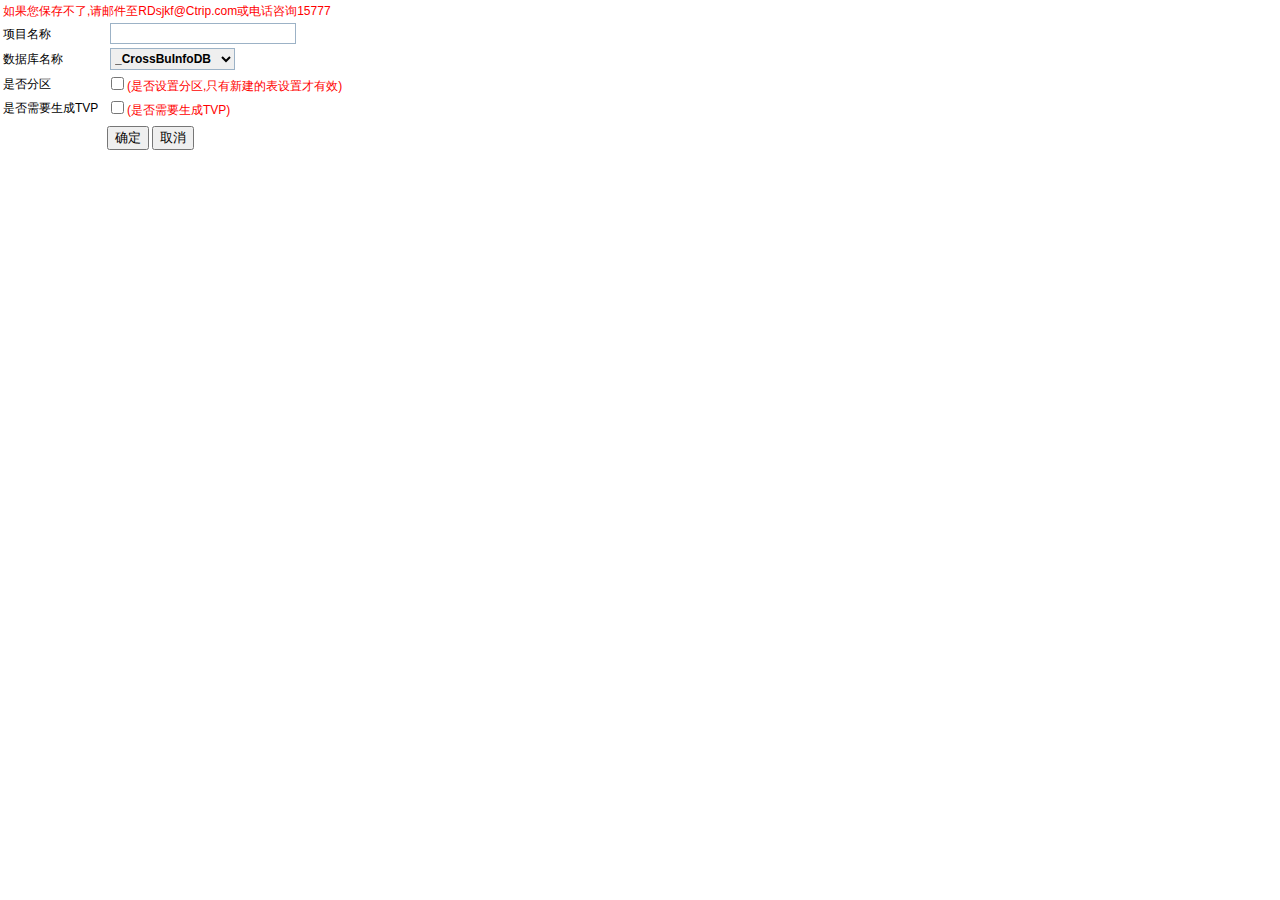
<file: test3/数据设计系统_files/SaveSoluation.html>
<!DOCTYPE html PUBLIC "-//W3C//DTD XHTML 1.0 Transitional//EN" "http://www.w3.org/TR/xhtml1/DTD/xhtml1-transitional.dtd">
<!-- saved from url=(0055)http://dbticket.sh.ctripcorp.com/DDS/SaveSoluation.aspx -->
<html xmlns="http://www.w3.org/1999/xhtml"><head><meta http-equiv="Content-Type" content="text/html; charset=UTF-8"><title>

</title>
    	<script type="text/javascript" src="jquery-1.4.1.js"></script>
        <script language="javascript" type="text/javascript"></script>
        <script type="text/javascript" language="javascript">
        function Cancel()
        {
	        $(parent.document.getElementById("background")).css("visibility", "hidden");
           $(parent.document.getElementById("savedesign")).css("display", "none");




        }
        function SaveSoluation() {
            var setPartition = false;
            var partitionTable = '';
            if ($("#chkPartition").attr("checked")) {
                $("#gdvDesignTables").find("tbody").find("tr").each(function (i) {
                    if (i > 0) {
                        if ($(this).find("td").eq(1).find("select").eq(0).val() != -1
                        //                        && $.trim($(this).find("td").eq(2).find("input").eq(0).val()) == ""
                        ) {
                            partitionTable += $(this).find("td").html() + ','
                            setPartition = true;
                        }
                    }
                })
            }

            if (setPartition && partitionTable != '') {
                if (confirm(partitionTable.substr(0, partitionTable.length - 1) + '确定要设置分区吗?'))
                    parent.document.getElementById("Save").click();
            }
            else {
                parent.document.getElementById("Save").click();
            }
        }
        function SelectPartition() {
            if ($("#chkPartition").attr("checked"))
                $("#gdvDesignTables").css("display", "");
            else
                $("#gdvDesignTables").css("display", "none");
            BindTable();
        }
        function GetSelectHtml(id) {
            var partitionSchemaNameArray = $("#HFPartitionSchemaNameList").val().split(',');
            var partitionSchemaIDArray = $("#HFPartitionSchemaIDList").val().split(',');
            var schemaCount = partitionSchemaNameArray.length;
            var selectHtml = '<select  id="select' + id + '" name="select' + id + '">'
            selectHtml += '<option value="-1">不分区</option>';
            for (var i = 0; i < schemaCount; i++) {
                selectHtml += '<option value="' + partitionSchemaIDArray[i] + '">' + partitionSchemaNameArray[i] + '</option>';
            }
            selectHtml += '</select>';
            return selectHtml;
        }

        function BindTable() {
            if ($.trim($("#gdvDesignTables").find("tbody").html()) == "") {
                var tableArray = $("#HFTableNameList").val().split(',');
                var tableCount = tableArray.length;

                var firstRow = '<tr align="left" style="background-color: rgb(238, 238, 238); height: 22px;">';
                firstRow += '<th scope="col">表名</th><th scope="col">分区Schema</th></tr>'//<th scope="col">分区字段</th>
                $("#gdvDesignTables").find("tbody").append(firstRow);
                for (var i = 0; i < tableCount; i++) {
                    var rowHtml = '<tr align="left" style="height: 20px;">';
                    rowHtml += '<td>' + tableArray[i] + '</td>';
                    rowHtml += '<td>' + GetSelectHtml(i) + '</td>';
                    //                    rowHtml += '<td><input type="text" class="Txt" id="partitioncolumn"' + i + ' name="partitioncolumn"' + i + '"> </td>';
                    rowHtml += '</tr>';
                    $("#gdvDesignTables").find("tbody").append(rowHtml);
                }
            }
        }

            function SelectTVP() {
                if ($("#chkTVP").attr("checked"))
                    $("#gdvTVPTables").css("display", "");
                else
                    $("#gdvTVPTables").css("display", "none");
                BindTVPTable();
            }

            function GetSelectTVPHtml(id) {
                var selectHtml = '<select  id="select' + id + '" name="select' + id + '">'
                selectHtml += '<option value="1">是</option>';
                selectHtml += '<option value="0">否</option>';
                selectHtml += '</select>';
                return selectHtml;
            }

            function BindTVPTable() {
                if ($.trim($("#gdvTVPTables").find("tbody").html()) == "") {
                    var tableArray = $("#HFTableNameList").val().split(',');
                    var tableCount = tableArray.length;
                    var firstRow = '<tr align="left" style="background-color: rgb(238, 238, 238); height: 22px;">';
                    firstRow += '<th scope="col">表名</th><th scope="col">是否生成TVP</th></tr>'
                    $("#gdvTVPTables").find("tbody").append(firstRow);
                    for (var i = 0; i < tableCount; i++) {
                        var rowHtml = '<tr align="left" style="height: 20px;">';
                        rowHtml += '<td>' + tableArray[i] + '</td>';
                        rowHtml += '<td>' + GetSelectTVPHtml(i) + '</td>';
                        rowHtml += '</tr>';

                        $("#gdvTVPTables").find("tbody").append(rowHtml);
                    } 
                } 
            }
   </script>
   <link href="css.css" rel="stylesheet" type="text/css"><link href="Screen(1).css" rel="stylesheet" type="text/css"><link href="Screen.css" type="text/css" rel="stylesheet"></head>
<body>
    <form method="post" action="http://dbticket.sh.ctripcorp.com/DDS/SaveSoluation.html" id="form1">
<div class="aspNetHidden">
<input type="hidden" name="__VIEWSTATE" id="__VIEWSTATE" value="/[base64]">
</div>

<div class="aspNetHidden">

	<input type="hidden" name="__VIEWSTATEGENERATOR" id="__VIEWSTATEGENERATOR" value="7DABC696">
</div>
    <div>
    <table>
    <tbody><tr>
    <td colspan="2"><span style=" color :Red">如果您保存不了,请邮件至RDsjkf@Ctrip.com或电话咨询15777</span></td>
    </tr>
    <tr>
    <td style=" width :100px ;">项目名称</td>
    <td>
     <input name="txtReleaseVersion" type="text" id="txtReleaseVersion" class="Txt" style="width:180px;">
    
    </td>
    </tr>
                 <tr>
                    <td style=" width :100px;">数据库名称</td>
                    <td> 
              
                        <select name="ddlDBName" id="ddlDBName" class="ddl">
	<option value="_CrossBuInfoDB">_CrossBuInfoDB</option>
	<option value="_temp_OrderDB">_temp_OrderDB</option>
	<option value="AbacusDB">AbacusDB</option>
	<option value="AccCorpDB">AccCorpDB</option>
	<option value="AccDB">AccDB</option>
	<option value="AccFlowBakDB">AccFlowBakDB</option>
	<option value="AccFlowDB">AccFlowDB</option>
	<option value="AccFltBakDB">AccFltBakDB</option>
	<option value="AccFltDB">AccFltDB</option>
	<option value="AccHotelBakDB">AccHotelBakDB</option>
	<option value="AccHotelDB">AccHotelDB</option>
	<option value="AccInputDB">AccInputDB</option>
	<option value="AccountBakDB">AccountBakDB</option>
	<option value="AccountDB">AccountDB</option>
	<option value="AccProductDB">AccProductDB</option>
	<option value="AccPubDB">AccPubDB</option>
	<option value="AccVoucherDB">AccVoucherDB</option>
	<option value="ACDriverNTDB">ACDriverNTDB</option>
	<option value="ACDriverSHDB">ACDriverSHDB</option>
	<option value="AffiliatesB2BDB">AffiliatesB2BDB</option>
	<option value="AHDOrderDB">AHDOrderDB</option>
	<option value="AHIOrderDB">AHIOrderDB</option>
	<option value="AmpLogDB">AmpLogDB</option>
	<option value="AmpMgrDB">AmpMgrDB</option>
	<option value="AmpOrderDB">AmpOrderDB</option>
	<option value="AmpReportDB">AmpReportDB</option>
	<option value="AppMonitorDB">AppMonitorDB</option>
	<option value="AppToolsDB">AppToolsDB</option>
	<option value="ArchSearchDB">ArchSearchDB</option>
	<option value="ArchSearchLogDB">ArchSearchLogDB</option>
	<option value="AuthDB">AuthDB</option>
	<option value="AutoDB_Cfg">AutoDB_Cfg</option>
	<option value="BBZKPIDB">BBZKPIDB</option>
	<option value="BBZMessageDB">BBZMessageDB</option>
	<option value="BIAmpReportDB">BIAmpReportDB</option>
	<option value="BICMBReportDB">BICMBReportDB</option>
	<option value="BICorpReportDB">BICorpReportDB</option>
	<option value="BIfltreportDB">BIfltreportDB</option>
	<option value="BIFncReportDB">BIFncReportDB</option>
	<option value="BIHtlReportDB">BIHtlReportDB</option>
	<option value="BIMKTReportDB">BIMKTReportDB</option>
	<option value="BIOrderReportDB">BIOrderReportDB</option>
	<option value="BIPKGReportDB">BIPKGReportDB</option>
	<option value="BIReportDB">BIReportDB</option>
	<option value="BIUserBehaviorDB">BIUserBehaviorDB</option>
	<option value="BukDataDB">BukDataDB</option>
	<option value="CampaignDB">CampaignDB</option>
	<option value="CarBasicDataDB">CarBasicDataDB</option>
	<option value="CarCHVendorDB">CarCHVendorDB</option>
	<option value="CarDB">CarDB</option>
	<option value="CardBakDB">CardBakDB</option>
	<option value="CardDB">CardDB</option>
	<option value="CardRiskBakDB">CardRiskBakDB</option>
	<option value="CardRiskDB">CardRiskDB</option>
	<option value="CarOrderDB">CarOrderDB</option>
	<option value="CarOrderIDDB">CarOrderIDDB</option>
	<option value="CarProductDB">CarProductDB</option>
	<option value="CashBakDB">CashBakDB</option>
	<option value="CashDB">CashDB</option>
	<option value="CBPMDB">CBPMDB</option>
	<option value="CBSS_Monitor">CBSS_Monitor</option>
	<option value="CCStaffCaringDB">CCStaffCaringDB</option>
	<option value="CfxSyncAssDB">CfxSyncAssDB</option>
	<option value="ChinaTravelDB">ChinaTravelDB</option>
	<option value="CHtlOrderDB">CHtlOrderDB</option>
	<option value="CHtlOrderIDDB">CHtlOrderIDDB</option>
	<option value="citsmdb">citsmdb</option>
	<option value="citsmdb_restore">citsmdb_restore</option>
	<option value="ClientDeviceInfoDB">ClientDeviceInfoDB</option>
	<option value="CmbEmailMarketingDB">CmbEmailMarketingDB</option>
	<option value="CMBInputDB">CMBInputDB</option>
	<option value="CMBMarketingDB">CMBMarketingDB</option>
	<option value="CMBMarketingLogDB">CMBMarketingLogDB</option>
	<option value="CMBMemberDB">CMBMemberDB</option>
	<option value="CMBMemberLogDB">CMBMemberLogDB</option>
	<option value="CMBMessageDB">CMBMessageDB</option>
	<option value="CMBMessageTestDB">CMBMessageTestDB</option>
	<option value="CmbMobileVerControlDB">CmbMobileVerControlDB</option>
	<option value="CMBOutBoundPlatDB">CMBOutBoundPlatDB</option>
	<option value="CMBPUBDB">CMBPUBDB</option>
	<option value="CMBReportDB">CMBReportDB</option>
	<option value="CMCampaignDB">CMCampaignDB</option>
	<option value="CMessageDB">CMessageDB</option>
	<option value="CMessageMetaDB">CMessageMetaDB</option>
	<option value="CMSDB">CMSDB</option>
	<option value="CMsgPosterDB">CMsgPosterDB</option>
	<option value="CommBakDB">CommBakDB</option>
	<option value="CommBaseMDDB_back">CommBaseMDDB_back</option>
	<option value="CommDB">CommDB</option>
	<option value="CommonProductDB">CommonProductDB</option>
	<option value="CooperateOrderDB">CooperateOrderDB</option>
	<option value="CorpAppLogDB">CorpAppLogDB</option>
	<option value="CorpCRDB">CorpCRDB</option>
	<option value="CorpInfoDB">CorpInfoDB</option>
	<option value="CorpOrderDB">CorpOrderDB</option>
	<option value="CorpProcessDB">CorpProcessDB</option>
	<option value="CorpProductDB">CorpProductDB</option>
	<option value="CorpUserDB">CorpUserDB</option>
	<option value="CpnsDB">CpnsDB</option>
	<option value="CpnsMultiAppDB">CpnsMultiAppDB</option>
	<option value="CrawlerDB">CrawlerDB</option>
	<option value="CrawlerResultDB">CrawlerResultDB</option>
	<option value="CrmBIDB">CrmBIDB</option>
	<option value="CRMDB">CRMDB</option>
	<option value="CruAccountBakDB">CruAccountBakDB</option>
	<option value="CruAccountDB">CruAccountDB</option>
	<option value="CruiseProductDB">CruiseProductDB</option>
	<option value="CTIAMPDB">CTIAMPDB</option>
	<option value="CTIBaseDB">CTIBaseDB</option>
	<option value="CTIBusinessTaskDB">CTIBusinessTaskDB</option>
	<option value="CTICommMsgDB">CTICommMsgDB</option>
	<option value="CTIDeviceMonitorDB">CTIDeviceMonitorDB</option>
	<option value="CTIInfoDB">CTIInfoDB</option>
	<option value="CTIMailIDB">CTIMailIDB</option>
	<option value="CTIQAMPDB">CTIQAMPDB</option>
	<option value="CTISEDB">CTISEDB</option>
	<option value="CTITaskManageDB">CTITaskManageDB</option>
	<option value="CTIWOMSDB">CTIWOMSDB</option>
	<option value="CTIXmppSessionManagerDB">CTIXmppSessionManagerDB</option>
	<option value="CTIXmppWorkgroupDB">CTIXmppWorkgroupDB</option>
	<option value="CTROrderDB">CTROrderDB</option>
	<option value="CTRProductDB">CTRProductDB</option>
	<option value="CUnifiedOrderIDDB">CUnifiedOrderIDDB</option>
	<option value="CUSRATDB">CUSRATDB</option>
	<option value="DataArchDB">DataArchDB</option>
	<option value="DataArchDB_Data_S0">DataArchDB_Data_S0</option>
	<option value="DataArchDB_Data_S1">DataArchDB_Data_S1</option>
	<option value="DataArchDB_Data_S10">DataArchDB_Data_S10</option>
	<option value="DataArchDB_Data_S11">DataArchDB_Data_S11</option>
	<option value="DataArchDB_Data_S12">DataArchDB_Data_S12</option>
	<option value="DataArchDB_Data_S13">DataArchDB_Data_S13</option>
	<option value="DataArchDB_Data_S14">DataArchDB_Data_S14</option>
	<option value="DataArchDB_Data_S15">DataArchDB_Data_S15</option>
	<option value="DataArchDB_Data_S16">DataArchDB_Data_S16</option>
	<option value="DataArchDB_Data_S17">DataArchDB_Data_S17</option>
	<option value="DataArchDB_Data_S18">DataArchDB_Data_S18</option>
	<option value="DataArchDB_Data_S19">DataArchDB_Data_S19</option>
	<option value="DataArchDB_Data_S2">DataArchDB_Data_S2</option>
	<option value="DataArchDB_Data_S3">DataArchDB_Data_S3</option>
	<option value="DataArchDB_Data_S4">DataArchDB_Data_S4</option>
	<option value="DataArchDB_Data_S5">DataArchDB_Data_S5</option>
	<option value="DataArchDB_Data_S6">DataArchDB_Data_S6</option>
	<option value="DataArchDB_Data_S7">DataArchDB_Data_S7</option>
	<option value="DataArchDB_Data_S8">DataArchDB_Data_S8</option>
	<option value="DataArchDB_Data_S9">DataArchDB_Data_S9</option>
	<option value="DataGovDB">DataGovDB</option>
	<option value="DataGovDB_yxj">DataGovDB_yxj</option>
	<option value="DataGovTempDB">DataGovTempDB</option>
	<option value="DataMaintenanceSystemDB">DataMaintenanceSystemDB</option>
	<option value="DAToolsDB">DAToolsDB</option>
	<option value="DDLMonitor">DDLMonitor</option>
	<option value="DeliveryBaseDB">DeliveryBaseDB</option>
	<option value="DeliveryDB">DeliveryDB</option>
	<option value="DestinationDB">DestinationDB</option>
	<option value="DevTemplateDB">DevTemplateDB</option>
	<option value="DIYAssembleDB">DIYAssembleDB</option>
	<option value="DIYBookingDB">DIYBookingDB</option>
	<option value="DIYCommentDB">DIYCommentDB</option>
	<option value="DIYControlDB">DIYControlDB</option>
	<option value="DIYInputDB">DIYInputDB</option>
	<option value="DIYOnlineDB">DIYOnlineDB</option>
	<option value="DIYOrderDB">DIYOrderDB</option>
	<option value="DIYOrderIdDB">DIYOrderIdDB</option>
	<option value="DIYProductDB">DIYProductDB</option>
	<option value="DIYPubDB">DIYPubDB</option>
	<option value="DIYRealDB">DIYRealDB</option>
	<option value="DIYRealsourceDB">DIYRealsourceDB</option>
	<option value="DIYRefPkgCommentDB">DIYRefPkgCommentDB</option>
	<option value="DIYRefPkgControlDB">DIYRefPkgControlDB</option>
	<option value="DIYRefPkgProductDB">DIYRefPkgProductDB</option>
	<option value="DIYReportDB">DIYReportDB</option>
	<option value="DnrOrderDB">DnrOrderDB</option>
	<option value="DnrProductDB">DnrProductDB</option>
	<option value="DownLoadDB">DownLoadDB</option>
	<option value="EAS_VoucherDB">EAS_VoucherDB</option>
	<option value="eBankBakDB">eBankBakDB</option>
	<option value="eBankDB">eBankDB</option>
	<option value="eBookingBakDB">eBookingBakDB</option>
	<option value="eBookingDB">eBookingDB</option>
	<option value="edmdb">edmdb</option>
	<option value="EFormDB">EFormDB</option>
	<option value="EmailBakDB">EmailBakDB</option>
	<option value="EmailDB">EmailDB</option>
	<option value="EmployeeDB">EmployeeDB</option>
	<option value="Eng_CommDB">Eng_CommDB</option>
	<option value="EngOtherDB">EngOtherDB</option>
	<option value="ENGPubDB">ENGPubDB</option>
	<option value="EntAccountDB">EntAccountDB</option>
	<option value="FareAlertDB">FareAlertDB</option>
	<option value="FaxPlatDB">FaxPlatDB</option>
	<option value="FeatureContingencyDB">FeatureContingencyDB</option>
	<option value="FHXBookingDB">FHXBookingDB</option>
	<option value="FININPUTDB">FININPUTDB</option>
	<option value="FinInvoiceDB">FinInvoiceDB</option>
	<option value="FINPUBDB">FINPUBDB</option>
	<option value="FinReportDB">FinReportDB</option>
	<option value="FltATPIncreamentDB">FltATPIncreamentDB</option>
	<option value="FltATPOriginBAKDB">FltATPOriginBAKDB</option>
	<option value="FltATPOriginDB">FltATPOriginDB</option>
	<option value="FltBookLogDB">FltBookLogDB</option>
	<option value="FltBusinessLogDB">FltBusinessLogDB</option>
	<option value="FltCacheDB">FltCacheDB</option>
	<option value="FltChangeInfoDB">FltChangeInfoDB</option>
	<option value="FltClassDB">FltClassDB</option>
	<option value="FltCommentDB">FltCommentDB</option>
	<option value="FltCommShard02DB">FltCommShard02DB</option>
	<option value="FltDomLogDB">FltDomLogDB</option>
	<option value="FltFavDB">FltFavDB</option>
	<option value="FltFavIntlDB">FltFavIntlDB</option>
	<option value="FltGdsDB">FltGdsDB</option>
	<option value="FltInputDB">FltInputDB</option>
	<option value="FltInsuranceBakDB">FltInsuranceBakDB</option>
	<option value="FltInsuranceDB">FltInsuranceDB</option>
	<option value="FltIntlFareDB">FltIntlFareDB</option>
	<option value="FltIntlLogDB">FltIntlLogDB</option>
	<option value="FltIntlOnlineOrderDB">FltIntlOnlineOrderDB</option>
	<option value="FltIntlPolicyDB">FltIntlPolicyDB</option>
	<option value="FltIntlPQueryDB">FltIntlPQueryDB</option>
	<option value="FltIntlPreProcessBakDB">FltIntlPreProcessBakDB</option>
	<option value="FltIntlPreProcessDB">FltIntlPreProcessDB</option>
	<option value="FltIntlResourceBakDB">FltIntlResourceBakDB</option>
	<option value="FltIntlResourceDB">FltIntlResourceDB</option>
	<option value="FltIntlTradeSpecialBakDB">FltIntlTradeSpecialBakDB</option>
	<option value="FltIntlTradeSpecialDB">FltIntlTradeSpecialDB</option>
	<option value="FltIntTradeProductDB">FltIntTradeProductDB</option>
	<option value="FltIntTradePubDB">FltIntTradePubDB</option>
	<option value="FltLowestPriceDB">FltLowestPriceDB</option>
	<option value="FltManagementDB">FltManagementDB</option>
	<option value="FltMarketDB">FltMarketDB</option>
	<option value="FltMessageBakDB">FltMessageBakDB</option>
	<option value="FltMessageDB">FltMessageDB</option>
	<option value="FltMobileBusinessDB">FltMobileBusinessDB</option>
	<option value="FltMobileDB">FltMobileDB</option>
	<option value="FltMonitorDB">FltMonitorDB</option>
	<option value="FltOfflineOrderDB">FltOfflineOrderDB</option>
	<option value="FltOnlineOrderDB">FltOnlineOrderDB</option>
	<option value="FltOrderBakDB">FltOrderBakDB</option>
	<option value="FltOrderDB">FltOrderDB</option>
	<option value="FltOrderDB_Restore">FltOrderDB_Restore</option>
	<option value="FltOrderIDDB">FltOrderIDDB</option>
	<option value="FltOrderProcessDB">FltOrderProcessDB</option>
	<option value="FltProcessLogDB">FltProcessLogDB</option>
	<option value="FltProductDB">FltProductDB</option>
	<option value="FltProductFltOrderBakDB">FltProductFltOrderBakDB</option>
	<option value="FltProductFltOrderDB">FltProductFltOrderDB</option>
	<option value="FltPubDB">FltPubDB</option>
	<option value="FltQueueDB">FltQueueDB</option>
	<option value="FltRealTimeDB">FltRealTimeDB</option>
	<option value="FltReportDB">FltReportDB</option>
	<option value="FltSpecialShard02DB">FltSpecialShard02DB</option>
	<option value="FltSpecialShard03DB">FltSpecialShard03DB</option>
	<option value="FltTrackDB">FltTrackDB</option>
	<option value="FltTradeCommProductDB">FltTradeCommProductDB</option>
	<option value="FltTradeComProductDB">FltTradeComProductDB</option>
	<option value="FltTradeFinanceDB">FltTradeFinanceDB</option>
	<option value="FltTradeHistoryDB">FltTradeHistoryDB</option>
	<option value="FltTradeInventoryDB">FltTradeInventoryDB</option>
	<option value="FltTradeInventoryPubDB">FltTradeInventoryPubDB</option>
	<option value="FltTradeProductDB">FltTradeProductDB</option>
	<option value="FltTradeProductpubBakDB">FltTradeProductpubBakDB</option>
	<option value="FltTradeProductPubDB">FltTradeProductPubDB</option>
	<option value="FltTradeProductS1DB">FltTradeProductS1DB</option>
	<option value="FltTradeSpecialDB">FltTradeSpecialDB</option>
	<option value="FltWirelessLogDB">FltWirelessLogDB</option>
	<option value="FltWorkflowStoreDB">FltWorkflowStoreDB</option>
	<option value="FMPDB">FMPDB</option>
	<option value="FmpLogBakDB">FmpLogBakDB</option>
	<option value="FncAccountBakDB">FncAccountBakDB</option>
	<option value="FncAccountDB">FncAccountDB</option>
	<option value="FncCFOrderDB">FncCFOrderDB</option>
	<option value="FncCFOrderIDDB">FncCFOrderIDDB</option>
	<option value="FncEcBookDB">FncEcBookDB</option>
	<option value="FncEcOrderDB">FncEcOrderDB</option>
	<option value="FncEcOrderIDDB">FncEcOrderIDDB</option>
	<option value="FncEcProductDB">FncEcProductDB</option>
	<option value="FncEInvoiceInspurDB">FncEInvoiceInspurDB</option>
	<option value="FncGCCrowdFundingDB">FncGCCrowdFundingDB</option>
	<option value="FncGCSEOMgtDB">FncGCSEOMgtDB</option>
	<option value="FncGiftCardArchiveDB">FncGiftCardArchiveDB</option>
	<option value="FncIfesDB">FncIfesDB</option>
	<option value="FncMallBookingDB">FncMallBookingDB</option>
	<option value="FncMallOrderDB">FncMallOrderDB</option>
	<option value="FncMallOrderIDDB">FncMallOrderIDDB</option>
	<option value="FncMallProductDB">FncMallProductDB</option>
	<option value="FncMallPubDB">FncMallPubDB</option>
	<option value="FncMcpTradeDB">FncMcpTradeDB</option>
	<option value="FncMcpUserDB">FncMcpUserDB</option>
	<option value="FncMobileBaseDB">FncMobileBaseDB</option>
	<option value="FncSCWCDB">FncSCWCDB</option>
	<option value="FrtFlightResourceDB">FrtFlightResourceDB</option>
	<option value="FRTPromotionDB">FRTPromotionDB</option>
	<option value="FrtReportDB">FrtReportDB</option>
	<option value="FrtSearchDB">FrtSearchDB</option>
	<option value="ftp">ftp</option>
	<option value="FxFcDB">FxFcDB</option>
	<option value="FXFilesDB">FXFilesDB</option>
	<option value="FxMobileServiceDB">FxMobileServiceDB</option>
	<option value="GovDB">GovDB</option>
	<option value="GroupCrawlerDB">GroupCrawlerDB</option>
	<option value="GroupInputDB">GroupInputDB</option>
	<option value="GroupInterfaceDB">GroupInterfaceDB</option>
	<option value="GroupOrder">GroupOrder</option>
	<option value="GroupOrderDB">GroupOrderDB</option>
	<option value="GroupProductDB">GroupProductDB</option>
	<option value="GroupPubDB">GroupPubDB</option>
	<option value="GSCommunityDB">GSCommunityDB</option>
	<option value="GSDestDB">GSDestDB</option>
	<option value="GSDestinationDB">GSDestinationDB</option>
	<option value="GSMobileDB">GSMobileDB</option>
	<option value="GSOperationDB">GSOperationDB</option>
	<option value="GSPhotosDB">GSPhotosDB</option>
	<option value="GSPOIDB">GSPOIDB</option>
	<option value="GSTravelsDB">GSTravelsDB</option>
	<option value="GSUserDB">GSUserDB</option>
	<option value="HHCfgDB">HHCfgDB</option>
	<option value="HHCustomerDB">HHCustomerDB</option>
	<option value="HHGovDB">HHGovDB</option>
	<option value="HHLoggingDB">HHLoggingDB</option>
	<option value="HHOrderDB">HHOrderDB</option>
	<option value="HHPkgDB">HHPkgDB</option>
	<option value="HHProductDB">HHProductDB</option>
	<option value="HHTOrderIDDB">HHTOrderIDDB</option>
	<option value="HhtSkyseasOrderDB">HhtSkyseasOrderDB</option>
	<option value="HhtSkyseasProductDB">HhtSkyseasProductDB</option>
	<option value="HistoryDataDB">HistoryDataDB</option>
	<option value="HotelInputDB">HotelInputDB</option>
	<option value="HotelInterfaceDB">HotelInterfaceDB</option>
	<option value="HotelInterfaceLogBakDB">HotelInterfaceLogBakDB</option>
	<option value="HotelInterfaceLogDB">HotelInterfaceLogDB</option>
	<option value="HotelPubDB">HotelPubDB</option>
	<option value="HRDB">HRDB</option>
	<option value="HRService">HRService</option>
	<option value="HtlAPIDB">HtlAPIDB</option>
	<option value="HtlArchivesDB">HtlArchivesDB</option>
	<option value="HtlBoardInfoDB">HtlBoardInfoDB</option>
	<option value="HtlBusinessLogDB">HtlBusinessLogDB</option>
	<option value="HtlCommReadDB">HtlCommReadDB</option>
	<option value="HtlCrawlerDB">HtlCrawlerDB</option>
	<option value="HtlDHSMonitorDB">HtlDHSMonitorDB</option>
	<option value="HtlDownloadDB">HtlDownloadDB</option>
	<option value="htlFrontlogdb">htlFrontlogdb</option>
	<option value="htlgrouplogdb">htlgrouplogdb</option>
	<option value="htlinputlogdb">htlinputlogdb</option>
	<option value="HtlInvCommunityDB">HtlInvCommunityDB</option>
	<option value="HtlMobileDB">HtlMobileDB</option>
	<option value="HtlMonitorDB">HtlMonitorDB</option>
	<option value="HtlOfflineOrderDB">HtlOfflineOrderDB</option>
	<option value="HtlOnlineOrderDB">HtlOnlineOrderDB</option>
	<option value="HtlorderIDDB">HtlorderIDDB</option>
	<option value="HtlOrderLogDB">HtlOrderLogDB</option>
	<option value="HtlOrderProcessDB">HtlOrderProcessDB</option>
	<option value="HtlOvsProductDB">HtlOvsProductDB</option>
	<option value="HtlOvsPubDB">HtlOvsPubDB</option>
	<option value="HtlPaymentInfoDB">HtlPaymentInfoDB</option>
	<option value="HtlPMSDB">HtlPMSDB</option>
	<option value="htlprocesslogdb">htlprocesslogdb</option>
	<option value="HtlProductFunctionDB">HtlProductFunctionDB</option>
	<option value="HtlProductPropertyDB">HtlProductPropertyDB</option>
	<option value="htlpromotelogdb">htlpromotelogdb</option>
	<option value="HtlPubDB">HtlPubDB</option>
	<option value="HtlQunarPriceAppDB">HtlQunarPriceAppDB</option>
	<option value="HtlQunarPriceDB">HtlQunarPriceDB</option>
	<option value="HtlReplDB">HtlReplDB</option>
	<option value="HtlReportDB">HtlReportDB</option>
	<option value="HTLRoomInfoRecDB">HTLRoomInfoRecDB</option>
	<option value="HTLRoomInfoRecSandDB">HTLRoomInfoRecSandDB</option>
	<option value="HtlRoomsProductDB">HtlRoomsProductDB</option>
	<option value="HtlRoomsPubDB">HtlRoomsPubDB</option>
	<option value="HtlSeqRulesDB">HtlSeqRulesDB</option>
	<option value="HtlTuniuDB">HtlTuniuDB</option>
	<option value="HtlTuniuIntlDB">HtlTuniuIntlDB</option>
	<option value="HtlVCRSOrderDB">HtlVCRSOrderDB</option>
	<option value="HtlVendorPriceDB">HtlVendorPriceDB</option>
	<option value="HtlVendorPriceIntlDB">HtlVendorPriceIntlDB</option>
	<option value="HtlVendorPriceshard2DB">HtlVendorPriceshard2DB</option>
	<option value="IBEDB">IBEDB</option>
	<option value="ImagesDB">ImagesDB</option>
	<option value="InsAccountDB">InsAccountDB</option>
	<option value="InsAgentDB">InsAgentDB</option>
	<option value="InsBookingDB">InsBookingDB</option>
	<option value="InsInputDB">InsInputDB</option>
	<option value="InsOrderDB">InsOrderDB</option>
	<option value="InsProcessBakDB">InsProcessBakDB</option>
	<option value="InsProcessDB">InsProcessDB</option>
	<option value="InsProductDB">InsProductDB</option>
	<option value="InsPubDB">InsPubDB</option>
	<option value="InsReplDB">InsReplDB</option>
	<option value="InsuranceAgentDB">InsuranceAgentDB</option>
	<option value="InterviewDB">InterviewDB</option>
	<option value="ITSM">ITSM</option>
	<option value="IVR_Collect_InfoDB">IVR_Collect_InfoDB</option>
	<option value="IVROutPutDB">IVROutPutDB</option>
	<option value="JobAgentDB">JobAgentDB</option>
	<option value="K3AccDB">K3AccDB</option>
	<option value="KBDB">KBDB</option>
	<option value="LabsApplicationDB">LabsApplicationDB</option>
	<option value="LabsOpenDB">LabsOpenDB</option>
	<option value="LabsPlatformDB">LabsPlatformDB</option>
	<option value="LiveChatDB">LiveChatDB</option>
	<option value="LoginDB">LoginDB</option>
	<option value="LPAccountDB">LPAccountDB</option>
	<option value="LPBPubDB">LPBPubDB</option>
	<option value="LPCommDB">LPCommDB</option>
	<option value="LPDestinationDB">LPDestinationDB</option>
	<option value="LPForumDB">LPForumDB</option>
	<option value="LPItinerarDB">LPItinerarDB</option>
	<option value="LvpingHotelDB">LvpingHotelDB</option>
	<option value="LvpingTrainDB">LvpingTrainDB</option>
	<option value="MarketingBakDB">MarketingBakDB</option>
	<option value="MarketingDB">MarketingDB</option>
	<option value="MBTOrderDB">MBTOrderDB</option>
	<option value="MBTProductDB">MBTProductDB</option>
	<option value="MBTUserDB">MBTUserDB</option>
	<option value="MDMBaseCompatibleDB">MDMBaseCompatibleDB</option>
	<option value="MDMBaseDB">MDMBaseDB</option>
	<option value="MDMSysDB">MDMSysDB</option>
	<option value="MemDB">MemDB</option>
	<option value="MerchantDB">MerchantDB</option>
	<option value="MiceAccDB">MiceAccDB</option>
	<option value="MiceBizLogDB">MiceBizLogDB</option>
	<option value="MiceBookingDB">MiceBookingDB</option>
	<option value="MiceOrderDB">MiceOrderDB</option>
	<option value="MicePubDB">MicePubDB</option>
	<option value="MircoBlogDB">MircoBlogDB</option>
	<option value="MisBakDB">MisBakDB</option>
	<option value="MisDB">MisDB</option>
	<option value="MKTJFOrderIDDB">MKTJFOrderIDDB</option>
	<option value="MobAdvDB">MobAdvDB</option>
	<option value="MobileDB">MobileDB</option>
	<option value="MobileYouthDB">MobileYouthDB</option>
	<option value="MOBOCESDB">MOBOCESDB</option>
	<option value="MultiLanguageDB">MultiLanguageDB</option>
	<option value="NLPDB">NLPDB</option>
	<option value="OA_ServiceDB">OA_ServiceDB</option>
	<option value="OAuthDB">OAuthDB</option>
	<option value="oBookingDB">oBookingDB</option>
	<option value="OLAP_WebJSDB">OLAP_WebJSDB</option>
	<option value="Online_FltProductDB">Online_FltProductDB</option>
	<option value="OnlineHelpDB">OnlineHelpDB</option>
	<option value="OPSDB">OPSDB</option>
	<option value="OrderBakDB">OrderBakDB</option>
	<option value="OrderDB">OrderDB</option>
	<option value="OtherReplDB">OtherReplDB</option>
	<option value="OverseaProductDB">OverseaProductDB</option>
	<option value="OverseaProductDB_Booking">OverseaProductDB_Booking</option>
	<option value="PayBaseBakDB">PayBaseBakDB</option>
	<option value="PayBaseDB">PayBaseDB</option>
	<option value="PayBaseTestDB">PayBaseTestDB</option>
	<option value="PayDB">PayDB</option>
	<option value="PayInfoDB">PayInfoDB</option>
	<option value="PaymentCouponDB">PaymentCouponDB</option>
	<option value="PaymentTMPayDB">PaymentTMPayDB</option>
	<option value="PayReplDB">PayReplDB</option>
	<option value="PciAccountRiskDetailDB">PciAccountRiskDetailDB</option>
	<option value="PkgAnalysisDB">PkgAnalysisDB</option>
	<option value="PkgBizLogDB">PkgBizLogDB</option>
	<option value="PkgCommunicationDB">PkgCommunicationDB</option>
	<option value="PkgControlDB">PkgControlDB</option>
	<option value="PkgInputDB">PkgInputDB</option>
	<option value="PkgInsBizLogDB">PkgInsBizLogDB</option>
	<option value="PkgInterfaceDB">PkgInterfaceDB</option>
	<option value="pkgMessageBakDB">pkgMessageBakDB</option>
	<option value="pkgMessageDB">pkgMessageDB</option>
	<option value="PkgOnlineDB">PkgOnlineDB</option>
	<option value="PkgOnlineOrderDB">PkgOnlineOrderDB</option>
	<option value="PkgOrderbakDB">PkgOrderbakDB</option>
	<option value="PkgOrderDB">PkgOrderDB</option>
	<option value="PkgorderIDDB">PkgorderIDDB</option>
	<option value="PkgOrderTrackDB">PkgOrderTrackDB</option>
	<option value="PkgProductDB">PkgProductDB</option>
	<option value="PkgPromotionDB">PkgPromotionDB</option>
	<option value="PkgPubDB">PkgPubDB</option>
	<option value="PkgRealDB">PkgRealDB</option>
	<option value="PkgRealSourceDB">PkgRealSourceDB</option>
	<option value="PkgReplDB">PkgReplDB</option>
	<option value="PkgSettlementDB">PkgSettlementDB</option>
	<option value="PkgSupportDB">PkgSupportDB</option>
	<option value="PkgTourDB">PkgTourDB</option>
	<option value="ProductDB">ProductDB</option>
	<option value="PromocodeDB">PromocodeDB</option>
	<option value="PsychologyDB">PsychologyDB</option>
	<option value="PubDB">PubDB</option>
	<option value="RDDB">RDDB</option>
	<option value="ReceivePayDB">ReceivePayDB</option>
	<option value="ReportDB">ReportDB</option>
	<option value="RFPDB">RFPDB</option>
	<option value="RiskCtrlPreProcDB">RiskCtrlPreProcDB</option>
	<option value="RoomStatusDB">RoomStatusDB</option>
	<option value="RTPCreditCardDB">RTPCreditCardDB</option>
	<option value="RTPDB">RTPDB</option>
	<option value="RTPFinanceDB">RTPFinanceDB</option>
	<option value="RTPInsuranceDB">RTPInsuranceDB</option>
	<option value="RTPOtherDB">RTPOtherDB</option>
	<option value="RTPThirdPartDB">RTPThirdPartDB</option>
	<option value="SalesReportDB">SalesReportDB</option>
	<option value="SCHSmartTripDB">SCHSmartTripDB</option>
	<option value="ServerMonitorDB">ServerMonitorDB</option>
	<option value="SGLogDB">SGLogDB</option>
	<option value="ShareDB">ShareDB</option>
	<option value="ShortUrlDB">ShortUrlDB</option>
	<option value="SHXMarketingDB">SHXMarketingDB</option>
	<option value="SHXOrderDB">SHXOrderDB</option>
	<option value="SHXOrderIDDB">SHXOrderIDDB</option>
	<option value="SHXPlatProductDB">SHXPlatProductDB</option>
	<option value="SHXPlatVendorDB">SHXPlatVendorDB</option>
	<option value="SiccDB">SiccDB</option>
	<option value="SiccDB_NT">SiccDB_NT</option>
	<option value="SiccDB_Rpt">SiccDB_Rpt</option>
	<option value="SLTOrderDB">SLTOrderDB</option>
	<option value="SLTOrderIDDB">SLTOrderIDDB</option>
	<option value="SLTProductDB">SLTProductDB</option>
	<option value="SlyDB">SlyDB</option>
	<option value="SMSBakDB">SMSBakDB</option>
	<option value="SMSDB">SMSDB</option>
	<option value="SOADB">SOADB</option>
	<option value="SoaMsmqDB">SoaMsmqDB</option>
	<option value="SqlMonitorDB">SqlMonitorDB</option>
	<option value="SSODB">SSODB</option>
	<option value="SysLogBakDB">SysLogBakDB</option>
	<option value="SysLogDB">SysLogDB</option>
	<option value="tBookingDB">tBookingDB</option>
	<option value="TicketProductDB">TicketProductDB</option>
	<option value="TourTailorAccDB">TourTailorAccDB</option>
	<option value="TourTailorBookingDB">TourTailorBookingDB</option>
	<option value="TourTailorOrderDB">TourTailorOrderDB</option>
	<option value="TourTailorPubDB">TourTailorPubDB</option>
	<option value="TrainAdminDB">TrainAdminDB</option>
	<option value="TrainInputDB">TrainInputDB</option>
	<option value="TrainOnlineOrderDB">TrainOnlineOrderDB</option>
	<option value="TrainOrderDB_v2">TrainOrderDB_v2</option>
	<option value="TrainorderIDDB">TrainorderIDDB</option>
	<option value="TrainProductDB">TrainProductDB</option>
	<option value="TrainPubDB">TrainPubDB</option>
	<option value="TrainReplDB">TrainReplDB</option>
	<option value="TravelMoneyDB">TravelMoneyDB</option>
	<option value="TTTHtlCommReadDB">TTTHtlCommReadDB</option>
	<option value="UerdwDB">UerdwDB</option>
	<option value="UILogDB">UILogDB</option>
	<option value="UploadimgDB">UploadimgDB</option>
	<option value="UserDB">UserDB</option>
	<option value="utilizedb">utilizedb</option>
	<option value="vBookingDB">vBookingDB</option>
	<option value="VisaBizLogDB">VisaBizLogDB</option>
	<option value="VisaOrderDB">VisaOrderDB</option>
	<option value="VisaProductDB">VisaProductDB</option>
	<option value="VoicePortalDB">VoicePortalDB</option>
	<option value="WeixinDB">WeixinDB</option>
	<option value="WOTCardDB">WOTCardDB</option>
	<option value="ZipCodeDB">ZipCodeDB</option>

</select>      
                    </td>
                </tr>
                 <tr>
                    <td style=" width :100px;">是否分区</td>
                    <td>
                        <input id="chkPartition" type="checkbox" onclick="SelectPartition()"><span style=" color :Red">(是否设置分区,只有新建的表设置才有效)</span>
                
                    </td>
                </tr>

                <tr>
                    <td style=" width :100px;">是否需要生成TVP</td>
                    <td>
                        <input id="chkTVP" type="checkbox" onclick="SelectTVP()"><span style=" color :Red">(是否需要生成TVP)</span>
                    </td>
                </tr>

                 <tr>
                <td colspan="2">
                <table rules="all" cellspacing="0" border="1" style="width: 100%; border-collapse: collapse;" id="gdvDesignTables">
		<tbody>
        </tbody>
        </table>
                <table rules="all" cellspacing="0" border="1" style="width: 100%; border-collapse: collapse;" id="gdvTVPTables">
		<tbody>
        </tbody>
        </table>
                </td>
                </tr>
                <tr>
                    <td>
                        
                    </td>
                    <td>
                        <input id="savesoluation" type="button" onclick="SaveSoluation()" value="确定">  <input id="btncancle" type="button" onclick="Cancel()" value="取消">
                        </td>
                </tr>
               
            </tbody></table>
            <input type="hidden" name="HFTableNameList" id="HFTableNameList">
              <input type="hidden" name="HFPartitionSchemaNameList" id="HFPartitionSchemaNameList" value="PartitionSchemeWeek,PartitionSchemeMonth,PartitionSchemeYear">
              <input type="hidden" name="HFPartitionSchemaIDList" id="HFPartitionSchemaIDList" value="1,2,3">
    </div>


    </form>
       


</body></html>
</file>
<file: test3/数据设计系统_files/Screen.css>
﻿body
{
	font-size: 12px;
	line-height:18px;
	height:100%; 
	width:100%;
	margin:0; 
	padding:0;
	background-color:#ffffff;
	}
html 
{
	scrollbar-face-color: #C6E3F7;
	scrollbar-shadow-color: #FFFFFF;
	scrollbar-highlight-color: #FFFFFF;
	scrollbar-3dlight-color: #FFFFFF;
	scrollbar-darkshadow-color: #FFFFFF;
	scrollbar-track-color: #eeeeee;
	scrollbar-arrow-color: #FFFFFF;
}
A:link
{
    COLOR: #0045b7;
    TEXT-DECORATION: none
}
A:visited
{
    COLOR: #0045b7;
    TEXT-DECORATION: none
}
A:active
{
    COLOR: #0045b7;
    TEXT-DECORATION: none
}
A:hover
{
    COLOR: #0045b7;
    TEXT-DECORATION: none; 
}
/*
fieldset{
	border: 1px solid silver;
	padding:0px 0px 5px 10px;
	margin: 5px 0 10px 10px;
	width:95%;
}

legend{
	font-size:1.17em;
	font-weight:bold;
	margin:1em 0;
	color:#666;
	padding: 0 3px 4px 4px;

}
*/
.btn
{
	HEIGHT: 24px;
	margin-top:5px;
	border:1px solid #738ECE;
	background-color:#C6E3F7;font-weight:bold;
	cursor:pointer;
	filter:progid:DXImageTransform.Microsoft.Gradient(GradientType=0,StartColorStr='#ffffffff',EndColorStr='#C6E3F7');   
	}

#messagebox
{
	margin-top:100px;
	width:460px;
	font-size:12px;
	line-height:24px;
	margin-left:150px;
	border:1px solid #738ECE;
}
#messagebox #title
{
	font-weight:bolder;
	color:#ffffff;
	text-indent:14px;
	BACKGROUND-IMAGE:url(../images/headerbg.gif);
}
#messagebox #message
{
	padding-top:10px;
	height:100px;
	font-size:14px;
	background-color:#ffffff;
	text-align:center;
	vertical-align:middle;
}
#messagebox #message .btn
{
	margin-top:10px;
	}

#TableContent
{
	height:auto;
	}
.NavTitle
{
	font-size:20px;
	line-height:24px;
	color:#222222;
	text-indent:5px;
	font-weight:bolder;
	margin-bottom:5px;
	margin-left:5px;
	margin-right:0px;
	BORDER-bottom:#9CB2C6 3px solid;
	}
.TB
{
	line-height:24px;
	BORDER:#9CB2C6 1px solid;
	margin-top:5px;
	margin-bottom:5px;
	margin-left:10px;
	width:98%;
	border-spacing:0px;
	padding:2px;text-indent:5px;
	}
.TB .Title
{
	text-indent:5px;
	font-weight:bolder;
	color:#000;
	background-color:#f3f3f3;
	BORDER-bottom:#9CB2C6 1px solid;
	}
.TB .Item
{
	line-height:24px;
	height:24px;
	margin-bottom:5px;
	}
.TBNoBorder
{
	line-height:22px;
	margin-top:10px;
	margin-bottom:10px;
	margin-left:10px;
	width:98%;
	border-spacing:0px;
	padding:2px;text-indent:5px;
	}
.ReportTB
{
	line-height:22px;
	margin-top:10px;
	margin-bottom:10px;
	margin-left:10px;
	width:98%;
	border-spacing:0px;
	padding:2px;text-indent:5px;
	BORDER-COLLAPSE: collapse
	}
.ReportTB .Title
{
	text-indent:5px;
	font-weight:bolder;
	color:#000;
	background-color:#f3f3f3;
	BORDER-bottom:#9CB2C6 1px solid;
	}
.TBDiv
{
	line-height:24px;
	BORDER:#f4f4f4 1px solid;
	margin:10px;
	width:98%;
	border-spacing:0px;
	padding:2px;text-indent:5px;
	}
.TBDiv .Title
{
	text-indent:5px;
	font-weight:bolder;
	color:#000;
	background-color:#f3f3f3;
	BORDER-bottom:#9CB2C6 1px solid;
	}
.TBDiv .Item
{
	line-height:24px;
	height:24px;
	margin-bottom:5px;
	}
	
TEXTAREA 
{
	BORDER:#9CB2C6 1px solid;
	font-family: Verdana, Arial, Helvetica, sans-serif;
	text-align:left;margin-left:5px;
  }
.Txt
{
	BORDER:#9CB2C6 1px solid;
	FONT-SIZE:   12px;
	font-weight:bold;
	line-height:17px;
	height:17px;
	COLOR:   #000000;
	margin-left:3px;
	width:120px;
	}
.ddl
{
	BORDER:#9CB2C6 1px solid;
	FONT-SIZE:   12px;
	font-weight:bold;
	line-height:22px;
	height:22px;
	COLOR:   #000000;
	margin-left:3px;
	width:125px;
}

.GridTxt
{
	color:#222222;
	height:70px;
	word-break:break-all;
	line-height:16px;
	}
	
.NavPoint 
{
	CURSOR: hand; 
	FONT-FAMILY: Webdings; 
	FONT-SIZE: 12pt
	}
	
.TreeItemSelected
{
	line-height:24px;
	border:1px solid #738ECE;
	background-color:#C6E3F7;
	font-weight:bold;color:#222222;
	padding-left:9px;padding-right:9px;
	padding-top:1px;padding-bottom:1px;width:100%;
white-space: nowrap;
	}
	
.TreeItemUnSelected
{
	background-color:#ffffff;
	font-weight:normal;
	width:100%;
	padding-left:0px;padding-right:0px;line-height:18px;
	white-space: nowrap;
	}
	
#tabs1{
 text-align:left;
 width:400px;
}

.DivMenu
{
	position:relative;
	overflow:hidden;
	height:26px;
	width:400px;
	text-align:left;
	padding-top:12px;
	margin-left:10px;
	width:97%;
	border-bottom:3px solid #738ECE;
	}

.DivMenu UL
{
	margin-left:-30px;margin-top:0px;
	}

.DivMenu li{
	 float:left;LIST-STYLE-TYPE: none;
	 display:block;
	 cursor:pointer;
	 width:100px;
	 text-align:center;
	 line-height:26px;
	 height:26px;
	 border:1px solid #748CC9;
	 margin-right:5px;
	 
}

.DivMenu .Selected{
	 background:#ADD1EF;
	 font-weight:bold;
	 margin-right:5px;
	 z-index:1000;
}

.PageStyle {text-align:right;padding-left:12px;line-height:14px;} 
.spa_class {text-align:right;}

.PageStyle SPAN {POSITION: relative;	TOP: 3px;}
.PageStyle SPAN B {	COLOR: #c33} 
.PageStyle A {	BORDER-RIGHT: #738ECE 1px solid;	PADDING-RIGHT: 2px;	BORDER-TOP: #738ECE 1px solid;	DISPLAY: block;	PADDING-LEFT: 2px;	FLOAT: left;	PADDING-BOTTOM: 2px;	MARGIN: 0px 1px;	BORDER-LEFT: #738ECE 1px solid;	COLOR: #999999;	PADDING-TOP: 2px;	BORDER-BOTTOM: #738ECE 1px solid;	TEXT-ALIGN: center;	TEXT-DECORATION: none}
.PageStyle A.CurrentPage {	BACKGROUND: #738ECE;	COLOR: #fff}


.skin1 {
	BORDER-RIGHT: buttonhighlight 2px outset; BORDER-TOP: buttonhighlight 2px outset; FONT-SIZE: 9pt; VISIBILITY: hidden; BORDER-LEFT: buttonhighlight 2px outset; WIDTH: 100px; CURSOR: default; PADDING-TOP: 4px; BORDER-BOTTOM: buttonhighlight 2px outset; FONT-FAMILY: "宋体"; POSITION: absolute; BACKGROUND-COLOR: menu; TEXT-ALIGN: left
}
.menuitems {
	PADDING-RIGHT: 1px; PADDING-LEFT: 10px; PADDING-BOTTOM: 2px; PADDING-TOP: 2px
}

.r
{
	BORDER:#9CB2C6 0px solid;
	}
.r input
{
	BORDER:#9CB2C6 0px solid;
	}
</file>
<file: test2/Default.aspx_files/Global.css>
﻿/* 全局CSS定义 background-color:#D6E4EF;*/
html,body,form,div,span,dl,dt,dd,ul,ol,li,h1,h2,h3,h4,h5,h6,pre,textarea,p,blockquote,th,td,iframe,hr,a{margin:0; padding:0;outline:none;resize: none}

h1,h2,h3,h4,h5,h6{margin:0;padding:0;font-size:12px;font-weight:normal;}
ol,ul,li{list-style:none;}
fieldset{border:0;}
input{outline:none;}
img{border:0;vertical-align:middle;}
table{border-collapse:separate;border-spacing:0;outline:none;}
body{font:12px "Microsoft Yahei", arial, sans-serif !important;overflow:auto;}
select{outline:none;font-family:"Microsoft Yahei",Verdana,Arial !important;}
a{font-family:"Microsoft Yahei",Verdana,Arial !important;font-size:12px !important;}
a:link,a:visited{color:#0088CC;text-decoration:none !important;}
a:active,a:hover{color:#0088CC;text-decoration:none !important;}

/******************** 通用样式定义 ********************/
.pageContainer{margin:10px;}


/* 顶部工具条 */
.pageHeader{height:28px;line-height:28px;margin-bottom:10px}

/* 标题 */
.pageHeader .title{float:left;height:28px;font-weight:bold;color:#00156E;font-size:14px;}
/* 标题图标 */
.pageHeader .title.icoList{background:url(/Image/TitleIcon/1.png) no-repeat 3px 4px;padding-left:22px;}
.pageHeader .title.icoEdit{background:url(/Image/TitleIcon/3.png) no-repeat 3px 4px;padding-left:22px;}
.pageHeader .title.icoAdd{background:url(/Image/TitleIcon/4.png) no-repeat 3px 4px;padding-left:22px;}


/* 操作 */
.pageHeader .operate{float:right;letter-spacing:1px;}
.pageHeader .operate li{float:left;margin-left:10px;}
.pageHeader .operate a{display:block;outline:none;margin:0 0 12px 0;}

.pageHeader .operate .icoSave{background:url(/Image/Operation/save.png) no-repeat 0 50%;padding-left:18px;}
.pageHeader .operate .icoDelete{background:url(/Image/Operation/delete.gif) no-repeat 0 50%;padding-left:18px;}
.pageHeader .operate .icoAdd{background:url(/Image/Operation/add.png) no-repeat 0 50%;padding-left:18px;}
.pageHeader .operate .icoQuery{background:url(/Image/Operation/query.png) no-repeat 0 50%;padding-left:18px;}
.pageHeader .operate .icoEdit{background:url(/Image/Operation/edit.png) no-repeat 0 50%;padding-left:18px;}
.pageHeader .operate .icoExport{background:url(/Image/Operation/export.png) no-repeat 0 50%;padding-left:18px;}
.pageHeader .operate .icoAuthoriz{background:url(/Image/Operation/authoriz.png) no-repeat 0 50%;padding-left:18px;}
.pageHeader .operate .icoBack{background:url(/Image/Operation/back.png) no-repeat 0 50%;padding-left:18px;}

/*清除浮动*/
.cf:before,.cf:after{content:""; display:table;}
.cf:after{ clear:both;}
.cf{zoom:1;}



/*列表样式*/
.list{border-spacing:1px;font-family:"Microsoft Yahei", arial, sans-serif;}
.list th
{
    border:solid 1px #ddd;    
    padding:7px 5px;
    text-align:center;
    background-color:#eee;
}
    
.list td
{
    border:solid 1px #ddd;    
    padding:7px 5px;
}
        
.list tbody tr:hover
{
    background-color:#F6F6F6;
}


/*Table表单样式*/
.tbCommon
{
	border-collapse:collapse;
	background-color:#F6FAFE;
	margin-left:auto;
	margin-right:auto;
}
.tbCommon .title
{
	padding:2px 5px;    
	border:solid 1px #688CAF;
	background-color:#C6DAEE;	
	font-weight:bold;
	height:26px;
}
.tbCommon .subTitle
{
	padding:2px 5px;
	border:solid 1px #688CAF;
	background-color:#eee;
	height:25px;
}

.tbCommon .label
{
    width:120px;
	padding:2px 5px;
	border:solid 1px #688CAF;
	background-color:#D0E0F3;
	text-align:right;
	height:26px;	
	padding-right:2px;
	font-family:"Microsoft Yahei",Verdana,Arial !important;
}

.tbCommon .control
{
	padding:4px 5px;
	border:solid 1px #688CAF;
	font-family:"Microsoft Yahei",Verdana,Arial !important;
}
/*修正checkbox的label高度 */
.tbCommon .control label{vertical-align:0px !important;line-height:22px !important;}

.tbCommon .operate
{
	padding:2px 5px;
	border:solid 1px #688CAF;
	text-align:center;
	background-color:#E5F1FF;
	height:26px;
}
.tbCommon .operate a      /*按钮间距，这里为了兼容telerik自动加上的外框，只能用a，不能用input */
{
	margin-right:40px !important;
}

.tbCommon .tips
{
	color:#aaa;
	margin-left:3px;
	_margin-left:5px;
	
}
.tbCommon .introduce
{
    line-height:22px;
}

.tbCommon label         /*表格里的checkbox样式调整*/
{
	line-height:22px !important;
}

.op
{
    text-align:center;
    margin:15px;
}
.op input
{
    margin-right:40px;
}

/*数据列表下方的快捷操作*/
.fastOperate
{
	width:100%;
	border-collapse:collapse;
	background-color:#F6FAFE;
	margin:10px auto;
	font-size:12px;
}

.fastOperate td
{
	padding:4px 0px 4px 4px;
	border:solid 1px #688CAF;	
	vertical-align:middle;
	height:22px;	
}

.fastOperate .label
{
	width:70px;
	background-color:#D9E4F2;
	font-weight:bold;
	color:#333;
	padding-left:10px;
}
.fastOperate img
{
	margin-left:4px;
	margin-right:2px;
}
.fastOperate a
{
	color:#295394;
}

/*数据列表下方的操作--Div框*/
.footOperate
{
	text-align:center;
	margin:15px 0;
}
.footOperate a
{
	margin-right:20px !important;
}


/*通用div框框*/
.commonBox
{
	border:solid 1px #688CAF;
	background-color:#F6FAFE;	
	width:210px;	
}
.commonBox .title
{
	border-bottom:1px solid #688CAF;
	background-color:#C6DAEE;
	font-weight:bold;
	height:30px;
	line-height:30px;
	text-align:center;
	font-size:12px;	
}

.commonBox .content
{
	padding:8px;
	overflow-x:auto;
	overflow-y:auto;
	zoom:1;
}

.commonBox .operate
{
	border-top:1px solid #688CAF;
	background-color:#E5F1FF;	
	padding:5px;
}


.txtNormal,.txtShort1,.txtShort2,.txtShort3,.txtShort4,.txtLong1,.txtLong2,.txtLong3,.txtLong4
{	
	font-family:"Microsoft Yahei",Verdana,Arial !important;
	font-size:12px;
	vertical-align:middle;
	outline:none;
	border:solid 1px #ccc;
    height:20px;
    padding:2px;
}
/*
input[type="text"]
{   
	padding: 0px 3px !important;
	height:20px !important;
	line-height:20px !important;    
	font-family:"宋体",Verdana,Arial !important;
	vertical-align:middle;    
}
*/

.txtNormal{width:140px}

.txtShort1{width:120px}
.txtShort2{width:100px}
.txtShort3{width:80px}
.txtShort4{width:25px}

.txtLong1{width:200px}

.txtLong2{width:300px}
.txtLong3{width:400px}
.txtLong4{width:500px}

/*ComboBox*/
.ddlNormal,.ddlShort1,.ddlShort2,.ddlShort3,.ddlShort4
{
    font-family:"Microsoft Yahei",Verdana,Arial !important;
    font-size:12px;
    border:solid 1px #ccc;
    height:26px;      
    line-height:26px; 
    vertical-align:middle;     
    outline:none;    
}
.ddlNormal{width:147px;}
.ddlShort1{width:120px}
.ddlShort2{width:100px}
.ddlShort3{width:80px}
.ddlShort4{width:40px}

/* 操作-按钮 */
.btn,.btn_blue
{
    border:0px !important;
    font:12px "Microsoft Yahei", arial, sans-serif !important;
}

.btn {background-color:#4EAA39;height:26px;color:White;margin-top:2px;padding:0 10px 1px 10px;}
.btn:hover{background-color:#449531;}
.btn:active{}

.btn_blue {background-color:#73A4D5;height:25px;color:White;margin-top:2px;padding:0px 10px 1px 10px;}
.btn_blue:hover{background-color:#5488BD;}



/* AspNetPager分页样式 */
.pages {  color: #999; margin:15px -5px 0 0;float:right}
.pages a, .pages .cpb { text-decoration:none;float: left; padding: 3px 9px; border: 1px solid #ddd;background: #ffff;margin:0 2px; font-size:11px; color:#000;}
.pages a:hover { background-color: #558ECA; color:#fff;border:1px solid #558ECA; text-decoration:none;}
.pages .cpb { font-weight: bold; color: #fff; background: #558ECA; border:1px solid #558ECA;}
</file>
<file: test3/数据设计系统_files/style.css>
body {
	font-family: verdana, sans serif;
	font-size: x-small;
	padding: 0px;
	margin: 0px;
	background: url(../images/back.gif) fixed; 
	visibility: hidden;
}

#area {
	position: relative;
	width: 2000px;
	height: 2000px;
}

#controls {
	position: absolute;
	left: 0px;
	top: 0px;
}

#bar {
	text-align: center;
	background-color: #ccc;
	position: fixed; 
	top: 0px;
	right: 0px;
	width: 88px;
	padding: 0px 5px 5px;
	-moz-box-shadow: -4px 4px 8px #888; /* FF 3.5+ */
	-webkit-box-shadow: -4px 4px 8px #888; /* Safari 3.0+, Chrome */
	box-shadow: -4px 4px 8px #888; /* Opera 10.5, IE 9.0 */
	filter: progid:DXImageTransform.Microsoft.Shadow(Strength=5, Direction=215, Color='#888888'); /* IE 6, IE 7 */
	-ms-filter: "progid:DXImageTransform.Microsoft.Shadow(Strength=5, Direction=215, Color='#888888')"; /* IE 8 */
}

#bar input {
	display: block;
	width: 90%;
	margin: auto;
}

#bar input.small {
	width: 45%;
	display: inline;
}

#toggle {
	padding: 5px 0px;
	margin-bottom: 5px;
	cursor: pointer;
	background-position: 50% 5px;
	background-repeat: no-repeat;
	height: 5px;
}

#toggle:hover {
	background-color: #bbb;
}

#toggle.on {
	background-image: url(../images/up.gif);
}

#toggle.off {
	background-image: url(../images/down.gif);
}

#minimap {
	position: fixed;
	width: 100px;
	height: 100px;
	right: 0px;
	bottom: 0px;
	background-color: #fff;
	border: 1px solid #000;
	opacity: 0.9;
	overflow: hidden;
}

.mini {
	position: absolute;
	border: 1px solid #000;
	background-color: #eea;
	font-size: 1px;
	line-height: 1px;
}

.mini_selected {
	background-color: #f85;
}

.port {
	position: absolute;
	border: 2px solid #f00;
}

.table {
	position: absolute;
	border: 1px solid #000;
	background-color: #ddd;
	cursor: pointer;
	-moz-box-shadow: 4px 4px 8px #888; /* FF 3.5+ */
	-webkit-box-shadow: 4px 4px 8px #888; /* Safari 3.0+, Chrome */
	box-shadow: 4px 4px 8px #888; /* Opera 10.5, IE 9.0 */
	filter: progid:DXImageTransform.Microsoft.Shadow(Strength=5, Direction=135, Color='#888888'); /* IE 6, IE 7 */
	-ms-filter: progid:DXImageTransform.Microsoft.Shadow(Strength=5, Direction=135, Color='#888888'); /* IE 8 */
	border-radius: 3px;
}

.table table {
	border-collapse: collapse;
}

.table.selected {
	border: 2px solid #000;
}

.table thead .title {
	text-align: center;
	padding: 3p
 1px;
}

.table tbody {
	border-top: 1px dotted #888;
}

.table tbody td {
	padding: 3px;
}

.table tbody .selected {
	fonpx;
}

.table tbody {
	border-top: 1px dotted #888;
}

.table tbody td {
	padding: 1px;
}

.table tbody .selected {
	font-weight: bold;
	color: #f00;
	display: inline-block;
}

.table tbody .title {
	display: inline-block;
}

.primary {
	font-weight: bold;
}

.key {
	font-style: italic;
}

.primary.key {
	font-style: normal;
}

.typehint {
	font-size: 80%;
	color: gray;
}

.comment {
	font-size: 80%;
	font-weight: normal;
	margin-right: 0.5em;
}

.adding {
	cursor: crosshair;
}

.relation {
	overflow: hidden;
}

#background {
	position: absolute;
	background-color: #345;
	opacity: 0.5;
	visibility: hidden;
}

#window {
	position: absolute;
	visibility: hidden;
	background-color: #fff;
	border: 6px double #333;
	width :550px;
}

#windowtitle 
{
	border-bottom: 2px solid #333;
	font-weight: bold;
	background-color: rgb(238, 238, 170);
	width :550px;
}

#windowcontent {
	width :550px;
}

#windowok, #windowcancel {
	margin: 0em 1em 1em;
}
/*
.small {
	font-size: 85%;
}
*/
#textarea {
	width: 500px;
	height: 100px;
}

#opts {
	width: 700px;
}

#keys {
	white-space: nowrap; 
	text-align: left;
}

legend {
	font-weight: bold;
}

label, input, select {
	vertical-align: middle;
}

#throbber {
	position: absolute;
	top: 2px;
	right: 3px;
}

#rubberband {
	position: absolute;
	border: 1px solid #000;
	background: #888;
	opacity: 0.5;
	visibility: hidden;
}
</file>
<file: test3/数据设计系统_files/print.css>
#bar, #background, #minimap {
	display: none;
}

.table {
	border:1px solid #000000;
	background-color:none;
}

.row {
	background-color:none;
}

.table .shadow-corner, .shadow-right, .shadow-bottom  {
	display:none;
}

.table_title {
	font-weight:bold;
	font-size:200%;
	background-color:none;
}
</file>
<file: test3/数据设计系统_files/pop.css>
.mydiv {
background-color: #FFFFFF;
border: 6px double #333333;
line-height:35px;
font-size: 12px;
font-weight: bold;
z-index:999;
width: 600px;
height:200px;
left:50%;
top:50%;
margin-left:-150px!important;/*FF IE7 ��ֵΪ��������һ�� */
margin-top:-60px!important;/*FF IE7 ��ֵΪ�����ߵ�һ��*/
margin-top:0px;
position:fixed!important;/* FF IE7*/
position:absolute;/*IE6*/
_top:       expression(eval(document.compatMode &&
            document.compatMode=='CSS1Compat') ?
            documentElement.scrollTop + (document.documentElement.clientHeight-this.offsetHeight)/2 :/*IE6*/
            document.body.scrollTop + (document.body.clientHeight - this.clientHeight)/2);/*IE5 IE5.5*/
}
.bg{
background-color: #666; display:none;
width: 100%;
height: 100%;
left:0;
top:0;/*FF IE7*/
filter:alpha(opacity=50);/*IE*/
opacity:0.5;/*FF*/
z-index:1;
position:fixed!important;/*FF IE7*/
position:absolute;/*IE6*/
_top:       expression(eval(document.compatMode &&
            document.compatMode=='CSS1Compat') ?
            documentElement.scrollTop + (document.documentElement.clientHeight-this.offsetHeight)/2 :/*IE6*/
            document.body.scrollTop + (document.body.clientHeight - this.clientHeight)/2);
}
.popIframe {
filter:alpha(opacity=0);/*IE*/
opacity:0;/*FF*/
}
</file>
<file: test3/数据设计系统_files/search.css>
﻿ body
       {
          font-family:微软雅黑;
          font-size:12px;	
       }
       
       .btn
       {
          border-top:solid 3px #d6d6d6;
          border-bottom:solid 3px #d6d6d6;
          border-left:solid 1px #d6d6d6;
          border-right:solid 1px #d6d6d6;
          width:136px;
          background-color:White;
       }
       .text
       {
          border:solid 1px #d6d6d6;
          width:256px;          
       }
       
       .textS
       {
          border:solid 1px #d6d6d6;
          width:360px;
          height:26px;
       }

       #searchDiv
       {
        position:absolute;
        z-index:999;
        border:solid 1px lightblue;
        background-color:#ffffff;
       }
       
       #searchDiv p
      {
        height:30px;
        width:560px;
        margin:0px;
        padding:0px;
        vertical-align:text-bottom;
        font-size:13px;
        font-weight:bolder;
        cursor:pointer;
      }
      
      
      #showHead
      {
      	margin-top:8px;
      	background:#ffffff url(../back.bmp) 0px -92px repeat-x;
      	height:37px; width:688px;
       border-left:solid 1px #000000;
       border-right:solid 1px #000000;
       padding-top:7px;
      }
      
      #showResult
      {
      	 width:688px;
      	 border:solid 1px #000000;
      	 height:186px;
      	 margin:0px;
         padding:0px;
         line-height:2em;
      }
      
      #uls
      {
        position:absolute;
      }
</file>
<file: test3/数据设计系统_files/css.css>
﻿body,td,th {
	FONT-SIZE: 12px; LINE-HEIGHT: 16px;font-family: "Verdana", "Arial", "Helvetica", "sans-serif";
}
body {
	margin-left: 0px;
	margin-top: 0px;
	margin-right: 0px;
	margin-bottom: 0px;
}
A:link {
	COLOR: #000000; TEXT-DECORATION: none
}
A:visited {
	COLOR: #000000; TEXT-DECORATION: none
}
A:active {
	TEXT-DECORATION: none
}
A:hover {
	COLOR: #000000; TEXT-DECORATION: underline;
}
.content A:active {
	text-decoration: none;
	font-size: 9px;
	
}

.content A:link {
	COLOR: blue;
	text-decoration: none;

}
.content A:visited {
	COLOR: brown;
	text-decoration: none;

}
.content A:hover {
	COLOR: red; TEXT-DECORATION: none
}
.imgborder {
	border: 1px solid #CCCCCC;
}
.border {
	border: 1px dotted #333333;
}
.height {
	line-height: 22px;
}
.border2 {
	border: 1px dotted #cccccc;
}
.font {
	color: #FFFFFF;
}
.engfont {
	font-family: "Verdana", "Arial", "Helvetica", "sans-serif";
	font-size: 11px;
}
.engfont2 {
	font-family: "Verdana", "Arial", "Helvetica", "sans-serif";
	font-size: 12px;
}
.fontsizes {
	font-size: 11px;
}
.article-font {
	font-size: 15px;
}
.article-content {
	font-size: 14px;
	line-height: 22px;
}
.schoolfont {
	font-size: 14px;
	line-height: 20px;
	color: #FF0000;
	font-weight: bolder;
	font-family: "仿宋_GB2312";




}
.newsStyle {
	font-size: 16px;
	line-height: 20px;
}
.border3 {
	border: 1px solid #666666;
}

.NewsTitleStyle {
	font-size: 14px;
	font-weight: bold;
	font-family: Geneva, Arial, Helvetica, sans-serif;
	line-height: 22px;
	color: #FF6600;
}

.style12 {font-family: "宋体"}
.NavigationStyle {color:#1861bd;}
.ClassTitle { font-family: Verdana, Arial, Helvetica, sans-serif;
	font-size: 14px;
	font-weight: bold;
	color: #1861bd;
}

.SendStyleColor {color: #FF0000}

.TreeParentNode {
	font-size: 13px;
	font-weight: bold;
	color: #FFFFFF;
}

.TreeChildNode {
	font-size: 13px;
	color: #FFFFF6;
}

.WordsBreak {
	word-break:break-all; 

}

.NoWordsBreak {
	word-break:keep-all;word-wrap:normal;
}

.divStyle
{
    display:none;
    width: 450px;
    height:150px;
    position:absolute;
    background-color:#feeae3;
    border-style:dashed;
    border-width:2pt;
    border-color: #fcd800;
    overflow: auto;
    overflow-x:hidden;
    SCROLLBAR-FACE-COLOR: #fcb400;
	SCROLLBAR-HIGHLIGHT-COLOR: #fcd800;
	SCROLLBAR-SHADOW-COLOR: #fc6c00;
	SCROLLBAR-3DLIGHT-COLOR: #fcb400;
	SCROLLBAR-ARROW-COLOR: #000000;
	SCROLLBAR-TRACK-COLOR: #fcd800;
	SCROLLBAR-DARKSHADOW-COLOR: #fc6c00;
	SCROLLBAR-BASE-COLOR: #ff0000;
}

.divSmallStyle
{
    display:none;
    width: 300px;
    height:120px;
    position:absolute;
    background-color:#feeae3;
    border-style:dashed;
    border-width:2pt;
    border-color: #fcd800;
    overflow: auto;
    overflow-x:hidden;
    SCROLLBAR-FACE-COLOR: #fcb400;
	SCROLLBAR-HIGHLIGHT-COLOR: #fcd800;
	SCROLLBAR-SHADOW-COLOR: #fc6c00;
	SCROLLBAR-3DLIGHT-COLOR: #fcb400;
	SCROLLBAR-ARROW-COLOR: #000000;
	SCROLLBAR-TRACK-COLOR: #fcd800;
	SCROLLBAR-DARKSHADOW-COLOR: #fc6c00;
	SCROLLBAR-BASE-COLOR: #ff0000;
}
</file>
<file: test3/数据设计系统_files/Screen(1).css>
body
{
	font-size: 12px;
	line-height: 18px;
	height: 100%;
	width: 100%;
	margin: 0;
	padding: 0;
	background-color: #ffffff;
}
html
{
	scrollbar-face-color: #C6E3F7;
	scrollbar-shadow-color: #FFFFFF;
	scrollbar-highlight-color: #FFFFFF;
	scrollbar-3dlight-color: #FFFFFF;
	scrollbar-darkshadow-color: #FFFFFF;
	scrollbar-track-color: #eeeeee;
	scrollbar-arrow-color: #FFFFFF;
}
A:link
{
	color: #0045b7;
	text-decoration: none;
}
A:visited
{
	color: #0045b7;
	text-decoration: none;
}
A:active
{
	color: #0045b7;
	text-decoration: none;
}
A:hover
{
	color: #0045b7;
	text-decoration: none;
}
.btn
{
	height: 24px;
	margin-top: 5px;
	border: 1px solid #738ECE;
	background-color: #C6E3F7;
	font-weight: bold;
	cursor: pointer;
	filter: progid:DXImageTransform.Microsoft.Gradient(GradientType=0,StartColorStr= '#ffffffff' ,EndColorStr= '#C6E3F7' );
}

#messagebox
{
	margin-top: 100px;
	width: 460px;
	font-size: 12px;
	line-height: 24px;
	margin-left: 150px;
	border: 1px solid #738ECE;
}
#messagebox #title
{
	font-weight: bolder;
	color: #ffffff;
	text-indent: 14px;
	background-image: url(../images/headerbg.gif);
}
#messagebox #message
{
	padding-top: 10px;
	height: 100px;
	font-size: 14px;
	background-color: #ffffff;
	text-align: center;
	vertical-align: middle;
}
#messagebox #message .btn
{
	margin-top: 10px;
}

#TableContent
{
	height: auto;
}
.NavTitle
{
	font-size: 20px;
	line-height: 24px;
	color: #222222;
	text-indent: 5px;
	font-weight: bolder;
	margin-bottom: 5px;
	margin-left: 5px;
	margin-right: 0px;
	border-bottom: #9CB2C6 3px solid;
}
.TB
{
	line-height: 24px;
	border: #9CB2C6 1px solid;
	margin-top: 5px;
	margin-bottom: 5px;
	margin-left: 10px;
	width: 98%;
	border-spacing: 0px;
	padding: 2px;
	text-indent: 5px;
}
.TB .Title
{
	text-indent: 5px;
	font-weight: bolder;
	color: #000;
	background-color: #f3f3f3;
	border-bottom: #9CB2C6 1px solid;
}
.TB .Item
{
	line-height: 24px;
	height: 24px;
	margin-bottom: 5px;
}
.TBNoBorder
{
	line-height: 22px;
	margin-top: 10px;
	margin-bottom: 10px;
	margin-left: 10px;
	width: 98%;
	border-spacing: 0px;
	padding: 2px;
	text-indent: 5px;
}
.ReportTB
{
	line-height: 22px;
	margin-top: 10px;
	margin-bottom: 10px;
	margin-left: 10px;
	width: 98%;
	border-spacing: 0px;
	padding: 2px;
	text-indent: 5px;
	border-collapse: collapse;
}
.ReportTB .Title
{
	text-indent: 5px;
	font-weight: bolder;
	color: #000;
	background-color: #f3f3f3;
	border-bottom: #9CB2C6 1px solid;
}
.TBDiv
{
	line-height: 24px;
	border: #f4f4f4 1px solid;
	margin: 10px;
	width: 98%;
	border-spacing: 0px;
	padding: 2px;
	text-indent: 5px;
}
.TBDiv .Title
{
	text-indent: 5px;
	font-weight: bolder;
	color: #000;
	background-color: #f3f3f3;
	border-bottom: #9CB2C6 1px solid;
}
.TBDiv .Item
{
	line-height: 24px;
	height: 24px;
	margin-bottom: 5px;
}

TEXTAREA
{
	border: #9CB2C6 1px solid;
	font-family: Verdana, Arial, Helvetica, sans-serif;
	text-align: left;
	margin-left: 5px;
}
.Txt
{
	border: #9CB2C6 1px solid;
	font-size: 12px;
	font-weight: bold;
	line-height: 17px;
	height: 17px;
	color: #000000;
	margin-left: 3px;
}
.GridTxt
{
	color: #222222;
	height: 70px;
	word-break: break-all;
	line-height: 16px;
}

.NavPoint
{
	cursor: hand;
	font-family: Webdings;
	font-size: 12pt;
}

.TreeItemSelected
{
	line-height: 24px;
	border: 1px solid #738ECE;
	background-color: #C6E3F7;
	font-weight: bold;
	color: #222222;
	padding-left: 9px;
	padding-right: 9px;
	padding-top: 1px;
	padding-bottom: 1px;
	width: 100%;
	white-space: nowrap;
}

.TreeItemUnSelected
{
	background-color: #ffffff;
	font-weight: normal;
	width: 100%;
	padding-left: 0px;
	padding-right: 0px;
	line-height: 18px;
	white-space: nowrap;
}

#tabs1
{
	text-align: left;
	width: 400px;
}

.DivMenu
{
	position: relative;
	overflow: hidden;
	height: 26px;
	width: 400px;
	text-align: left;
	padding-top: 12px;
	margin-left: 10px;
	width: 97%;
	border-bottom: 3px solid #738ECE;
}

.DivMenu UL
{
	margin-left: -30px;
	margin-top: 0px;
}

.DivMenu li
{
	float: left;
	list-style-type: none;
	display: block;
	cursor: pointer;
	width: 100px;
	text-align: center;
	line-height: 26px;
	height: 26px;
	border: 1px solid #748CC9;
	margin-right: 5px;
}

.DivMenu .Selected
{
	background: #ADD1EF;
	font-weight: bold;
	margin-right: 5px;
	z-index: 1000;
}

.PageStyle
{
	text-align: right;
	padding-left: 12px;
	line-height: 14px;
}
.spa_class
{
	text-align: right;
}

.PageStyle SPAN
{
	position: relative;
	top: 3px;
}
.PageStyle SPAN B
{
	color: #c33;
}
.PageStyle A
{
	border-right: #738ECE 1px solid;
	padding-right: 2px;
	border-top: #738ECE 1px solid;
	display: block;
	padding-left: 2px;
	float: left;
	padding-bottom: 2px;
	margin: 0px 1px;
	border-left: #738ECE 1px solid;
	color: #999999;
	padding-top: 2px;
	border-bottom: #738ECE 1px solid;
	text-align: center;
	text-decoration: none;
}
.PageStyle A.CurrentPage
{
	background: #738ECE;
	color: #fff;
}


.skin1
{
	border-right: buttonhighlight 2px outset;
	border-top: buttonhighlight 2px outset;
	font-size: 9pt;
	visibility: hidden;
	border-left: buttonhighlight 2px outset;
	width: 100px;
	cursor: default;
	padding-top: 4px;
	border-bottom: buttonhighlight 2px outset;
	font-family: "����";
	position: absolute;
	background-color: menu;
	text-align: left;
}
.menuitems
{
	padding-right: 1px;
	padding-left: 10px;
	padding-bottom: 2px;
	padding-top: 2px;
}

.r
{
	border: #9CB2C6 0px solid;
}
.r input
{
	border: #9CB2C6 0px solid;
}
</file>
